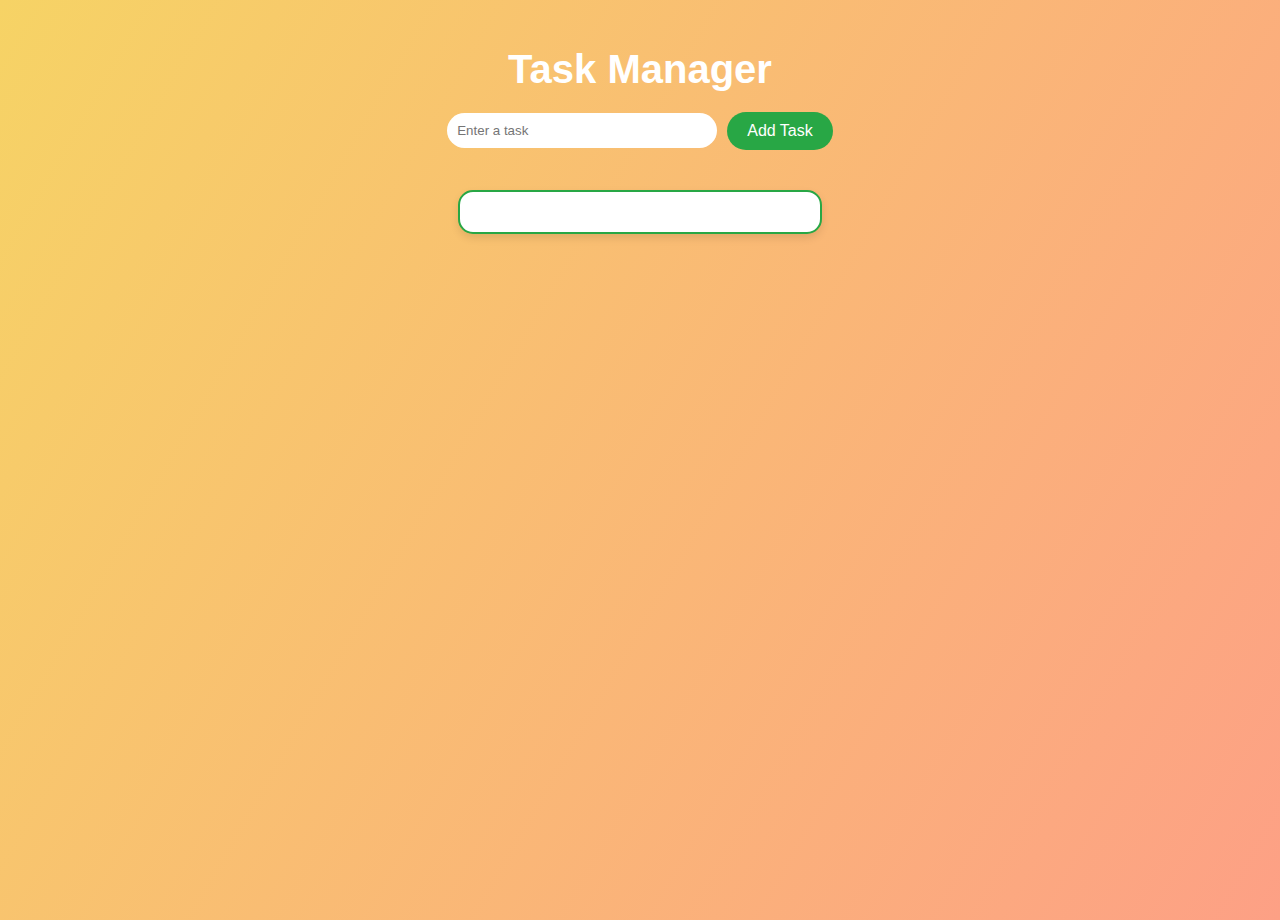
<file: jquery/index.html>
<!DOCTYPE html>
<html lang="en">
<head>
    <meta charset="UTF-8">
    <meta name="viewport" content="width=device-width, initial-scale=1.0">
    <title>Task Manager</title>
    <script src="https://ajax.googleapis.com/ajax/libs/jquery/3.7.1/jquery.min.js"></script>
    <style>
        body {
            font-family: 'Arial', sans-serif;
            background: linear-gradient(120deg, #f6d365, #fda085);
            color: #333;
            display: flex;
            flex-direction: column;
            align-items: center;
            justify-content: flex-start;
            height: 100vh;
            margin: 0;
            padding-top: 20px;
        }

        h1 {
            font-size: 2.5rem;
            color: #fff;
            margin-bottom: 20px;
        }

        .input-container {
            display: flex;
            align-items: center;
            margin-bottom: 20px;
        }

        input {
            padding: 10px;
            border: none;
            border-radius: 25px;
            width: 250px;
            outline: none;
            transition: box-shadow 0.3s ease;
        }

        input:focus {
            box-shadow: 0px 0px 10px rgba(0, 0, 0, 0.2);
        }

        button {
            padding: 10px 20px;
            border: none;
            border-radius: 25px;
            background-color: #28a745;
            color: #fff;
            cursor: pointer;
            font-size: 1rem;
            margin-left: 10px;
            transition: background-color 0.3s ease, box-shadow 0.3s ease;
        }

        button:hover {
            background-color: #218838;
            box-shadow: 0px 4px 8px rgba(0, 0, 0, 0.2);
        }

        .task-container {
            background-color: #fff;
            border: 2px solid #28a745;
            border-radius: 15px;
            padding: 20px;
            width: 320px;
            box-shadow: 0px 4px 8px rgba(0, 0, 0, 0.1);
            margin-top: 20px;
        }

        ul {
            list-style-type: none;
            padding: 0;
            margin: 0;
        }

        li {
            background-color: #f9f9f9;
            padding: 15px;
            margin-bottom: 10px;
            border-radius: 10px;
            box-shadow: 0px 4px 6px rgba(0, 0, 0, 0.1);
            display: flex;
            justify-content: space-between;
            align-items: center;
            transition: transform 0.2s ease;
        }

        li:hover {
            transform: scale(1.02);
        }

        .TaskText {
            font-size: 1.1rem;
            flex-grow: 1;
            margin-right: 10px;
        }

        .highlight {
            background-color: #fff;
            box-shadow: 0px 0px 8px rgba(0, 0, 0, 0.2);
        }

        .completed {
            text-decoration: line-through;
            color: #28a745;
        }

        .removeButton,
        .editButton {
            cursor: pointer;
            font-size: 0.9rem;
            border: none;
            background: none;
            padding: 5px 10px;
            border-radius: 10px;
            transition: background-color 0.3s ease;
        }

        .removeButton {
            color: #dc3545;
        }

        .removeButton:hover {
            background-color: #f8d7da;
        }

        .editButton {
            color: #ffc107;
        }

        .editButton:hover {
            background-color: #fff3cd;
        }
    </style>
</head>
<body>
    <h1>Task Manager</h1>
    <div class="input-container">
        <input type="text" id="TaskInput" placeholder="Enter a task">
        <button id="addTask">Add Task</button>
    </div>
    <div class="task-container">
        <ul id="taskList"></ul>
    </div>
    <script src="taskManager.js"></script>
</body>
</html>
</file>
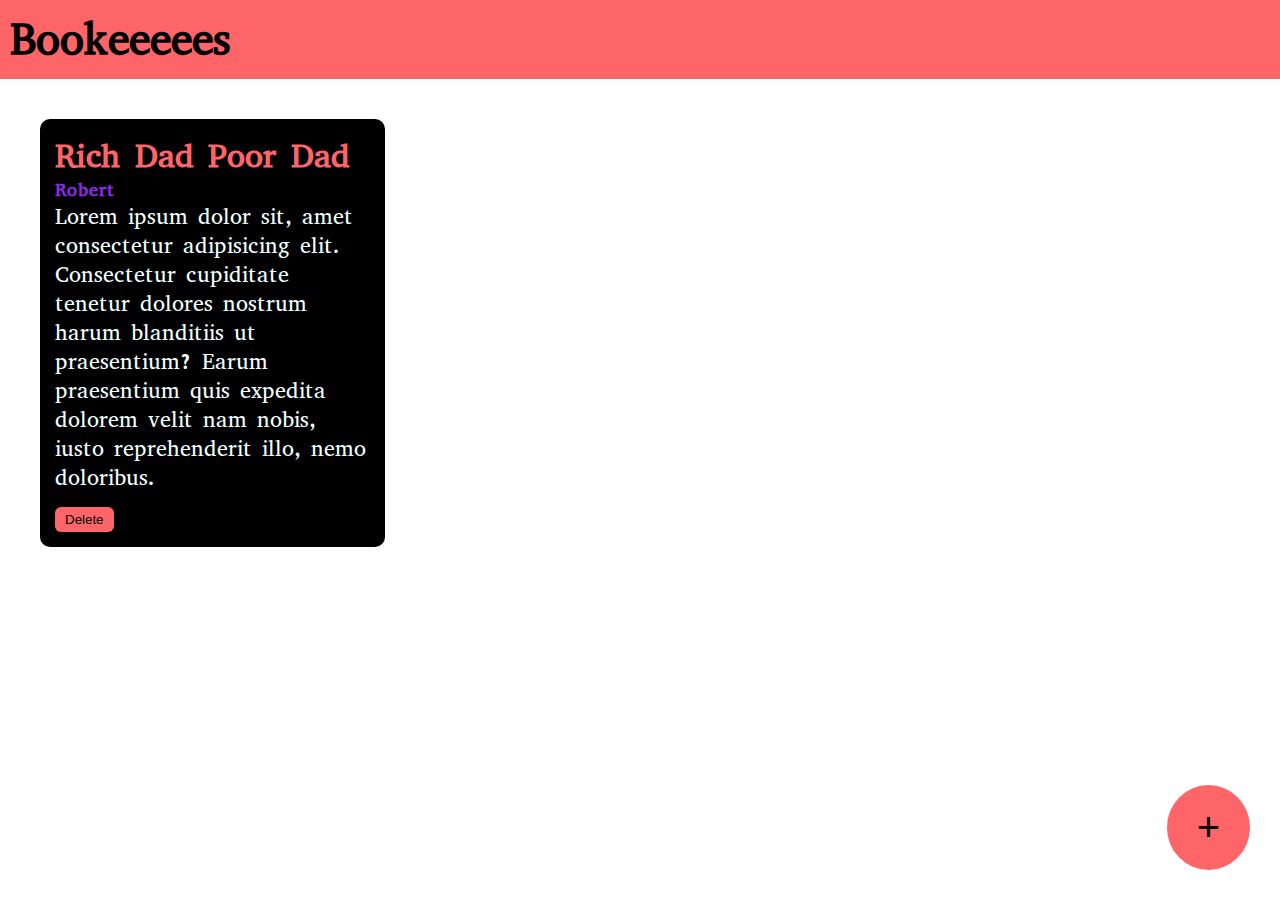
<file: popup project/index.html>
<!DOCTYPE html>
<html lang="en">
<head>
    <meta charset="UTF-8">
    <meta name="viewport" content="width=device-width, initial-scale=1.0">
    <title>Bookeeeees</title>
    <link rel="stylesheet" href="c1.css">
    <link href='https://fonts.googleapis.com/css?family=Abyssinica SIL' rel='stylesheet'>
</head>
<body>
    <div class="navbar">
        <h1>Bookeeeees</h1>
    </div>
    <div class="container">
        <div class="bookcontainer">
            <h2>Rich Dad Poor Dad</h2>
            <h5>Robert</h5>
            <p>Lorem ipsum dolor sit, amet consectetur adipisicing elit. Consectetur cupiditate tenetur dolores nostrum harum blanditiis ut praesentium? Earum praesentium quis expedita dolorem velit nam nobis, iusto reprehenderit illo, nemo doloribus.</p>
            <button class="delete-book">Delete</button>
        </div>
    </div>
    <div class="popup-overlay"></div>
    <div class="popup-box">
        <h2>ADD BOOK</h2>
        <form>
            <input type="text" placeholder="Book title" id="Book-title-input">
            <input type="text" placeholder="Author Name" id="Book-author-input">
            <textarea placeholder="short description" id="Book-description"></textarea>
            <button id="add-book">ADD</button>
            <button id="cancel-popup">CANCEL</button>
        </form>
    </div>
    <button class="add-btn" id="add-popup-btn">+</button>
    <script src="js1.js"></script>
</body>
</html>
</file>
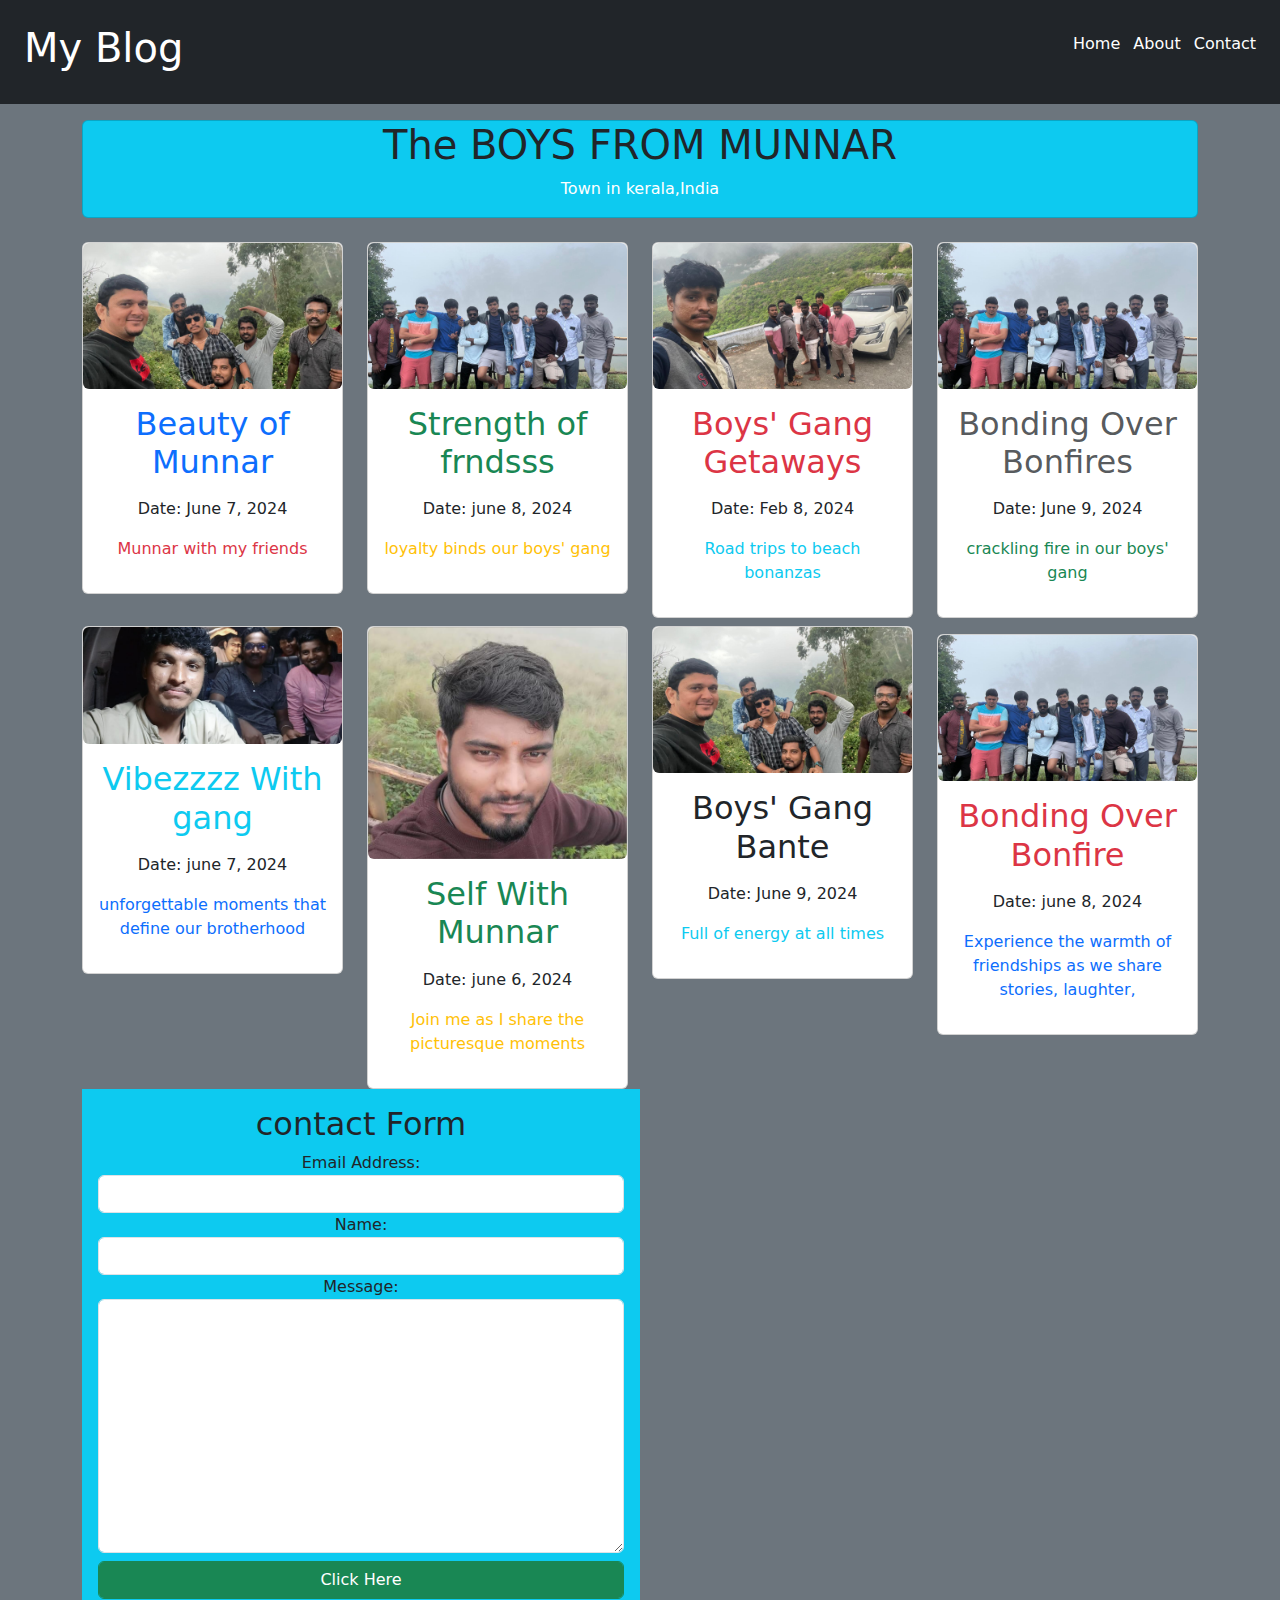
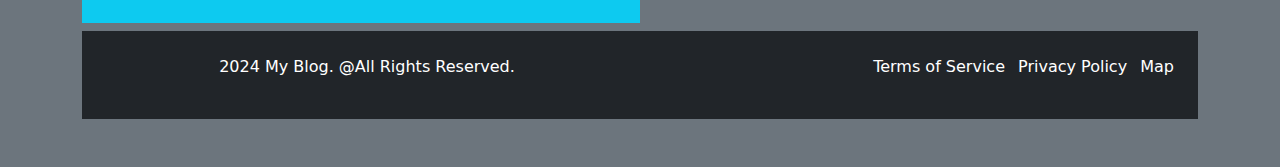
<file: blog/client/index.html>
<!DOCTYPE html>
<html lang="en">
<head>
    <meta charset="UTF-8">
    <meta name="viewport" content="width=device-width, initial-scale=1.0">
    <title>Bootstrap Blog</title>
    <link href="https://cdn.jsdelivr.net/npm/bootstrap@5.3.3/dist/css/bootstrap.min.css" rel="stylesheet" integrity="sha384-QWTKZyjpPEjISv5WaRU9OFeRpok6YctnYmDr5pNlyT2bRjXh0JMhjY6hW+ALEwIH" crossorigin="anonymous">
</head>
<body class="bg-secondary">
    <header class="p-4 bg-dark text-white sticky-top">
            <div class="row">
                <div class="col">
                    <h1>My Blog</h1>
                </div>
                <div class="col col-md-6 mt-2 d-flex justify-content-md-end">
                    <nav>
                        <ul class="list-inline text-end">
                            <li class="list-inline-item"><a class=" text-white text-decoration-none" href="#">Home</a></li>
                            <li class="list-inline-item"><a class=" text-white text-decoration-none" href="#">About</a></li>
                            <li class="list-inline-item"><a class=" text-white text-decoration-none" href="#">Contact</a></li>
                        </ul>
                    </nav>
                </div>
            </div>
        </div>
    </header>
    <div class="container pb-5 pt-3 pb-3 py-3 text-center">
        <div class="card bg-info text-white">
            <div calss="card-body">
                <h1 class="card-title text-dark">The BOYS FROM MUNNAR </h1>
                <p>Town in kerala,India</p>

            </div>
        </div>
        <div class="row pt-3 ">
            <div class="col-12  col-sm-12 col-md-4 col-lg-3 mt-2">
                <div class="card" >
                    <div class="row">
                        <div class="col-6 col-sm-12 ">
                            <img class="img-fluid rounded h-100 w-100" src="img1.jpg" alt="">
                        </div>
                        <div class="col-6 col-sm-12">
                            <div class="card-body">
                                 <h2 class="mb-3 text-primary">Beauty of Munnar</h2>
                                  <p>Date: June 7, 2024</p>
                                  <p class="text-danger">Munnar with my friends</p>
                                </div>
                            </div>
                    </div>
                </div>
            </div>
            <div class="col-12 col-sm-6 col-md-4 col-lg-3 mt-2">
                <div class="card">
                    <div class="row">
                        <div class="col-6 col-sm-12">
                            <img class="img-fluid rounded h-100 w-100" src="img2.jpg" alt="">
                        </div>
                        <div class="col-6 col-sm-12">
                            <div class="card-body">
                                <h2 class="mb-3 text-success">Strength of frndsss</h2>
                                <p>Date: june 8, 2024</p>
                                <p class="text-warning">loyalty binds our boys' gang</p>  
                            </div>
                        </div>
                    </div>
                </div>
            </div>
            <div class="col-12 col-sm-6  col-md-4 col-lg-3 mt-2">
                <div class="card">
                    <div class="row">
                        <div class="col-6 col-sm-12">
                            <img class="img-fluid rounded h-100 w-100 " src="bg4.jpg" alt="">
                        </div>
                        <div class="col-6 col-sm-12">
                            <div class="card-body">
                                <h2 class="mb-3 text-danger">Boys' Gang Getaways</h2>
                                <p>Date: Feb 8, 2024</p>
                                <p class="text-info"> Road trips to beach bonanzas</p> 
                            </div>

                        </div>
                    </div>
                </div>
            </div>
            <div class="col-12 col-sm-6  col-md-4 col-lg-3 mt-2">
                <div class="card">
                    <div class="row">
                        <div class="col-6 col-sm-12">
                            <img class="img-fluid rounded h-100 w-100 " src="bg5.jpg" alt="">
                        </div>
                        <div class="col-6 col-sm-12">
                            <div class="card-body">
                                <h2 class="mb-3 text-muted">Bonding Over Bonfires</h2>
                                <p>Date: June 9, 2024</p>
                                <p class="text-success">crackling fire in our boys' gang</p> 
                            </div>

                        </div>
                    </div>
                </div>
            </div>
            <div class="col-12 col-sm-6  col-md-4 col-lg-3 mt-2">
                <div class="card">
                    <div class="row">
                        <div class="col-6 col-sm-12">
                            <img class="img-fluid rounded h-100 w-100 " src="bg6.jpg" alt="">
                        </div>
                        <div class="col-6 col-sm-12">
                            <div class="card-body">
                                <h2 class="mb-3 text-info">Vibezzzz With gang</h2>
                                <p>Date: june 7, 2024</p>
                                <p class="text-primary">unforgettable moments that define our brotherhood</p> 
                            </div>

                        </div>
                    </div>
                </div>
            </div>
            <div class="col-12 col-sm-6  col-md-4 col-lg-3 mt-2">
                <div class="card">
                    <div class="row">
                        <div class="col-6 col-sm-12">
                            <img class="img-fluid rounded h-100 w-100 " src="img3(1)(1).png" alt="">
                        </div>
                        <div class="col-6 col-sm-12">
                            <div class="card-body">
                                <h2 class="mb-3 text-success">Self With Munnar</h2>
                                <p>Date: june 6, 2024</p>
                                <p class="text-warning">Join me as I share the picturesque moments</p> 
                            </div>

                        </div>
                    </div>
                </div>
            </div>
            <div class="col-12 col-sm-6  col-md-4 col-lg-3 mt-2">
                <div class="card">
                    <div class="row">
                        <div class="col-6 col-sm-12">
                            <img class="img-fluid rounded h-100 w-100 " src="img1.jpg" alt="">
                        </div>
                        <div class="col-6 col-sm-12">
                            <div class="card-body">
                                <h2 class="mb-3 text-sucess">Boys' Gang Bante</h2>
                                <p>Date: June 9, 2024</p>
                                <p class="text-info">Full of energy at all times</p> 
                            </div>

                        </div>
                    </div>
                </div>
            </div>
            <div class="col-12 col-sm-6  col-md-4 mt-3 col-lg-3 mt-2">
                <div class="card">
                    <div class="row">
                        <div class="col-6 col-sm-12">
                            <img class="img-fluid rounded h-100 w-100 " src="img2.jpg" alt="">
                        </div> 
                        <div class="col-6 col-sm-12">
                        <div class="card-body">
                            <h2 class="mb-3 text-danger">Bonding Over Bonfire</h2>
                            <p>Date: june 8, 2024</p>
                            <p class="text-primary">Experience the warmth of friendships as we share stories, laughter, </p>
                        </div>
                    </div>
                </div>
            </div>
        </div>
    </div>
    <div class="container mb-2 ">
        <div class="row">
            <div class="col-12 col-lg-6 bg-info  p-3 ">
                <h2>contact Form</h2>
                <form action="">
                    <div class="form-group">
                        <label for="">Email Address:</label>
                        <input type="email"class="form-control" name="" id="">
                    </div>
                    <div class="form-group">
                        <label for="">Name:</label>
                        <input type="text"class="form-control" name="" id="">
                    </div>
                    <div class="form-group">
                        <label for="">Message:</label>
                        <textarea name="" id="" cols="30" rows="10" class="form-control"></textarea>
                    </div>
                    <button class="btn btn-success form-control mt-2 mb-2 ">Click Here</button>
                    
                </form>
            </div>
        </div>
    </div>
    <footer class="p-4 bg-dark text-white">
            <div class="row">
                <div class="col">
                    <p>2024 My Blog. @All Rights Reserved.</p>
                </div>
                <div class="col">
                    <nav>
                        <ul class="list-inline text-end">
                            <li class="list-inline-item"><a class=" text-white text-decoration-none" href="#">Terms of Service</a></li>
                            <li class="list-inline-item"><a class=" text-white text-decoration-none" href="#">Privacy Policy</a></li>
                            <li class="list-inline-item"><a class=" text-white text-decoration-none" href="#">Map</a></li>
                        </ul>
                    </nav>
                </div>
            </div>
        </div>
    </footer>

    <script src="https://cdn.jsdelivr.net/npm/bootstrap@5.3.3/dist/js/bootstrap.bundle.min.js" integrity="sha384-YvpcrYf0tY3lHB60NNkmXc5s9fDVZLESaAA55NDzOxhy9GkcIdslK1eN7N6jIeHz" crossorigin="anonymous"></script>
</body>
</html>
</file>
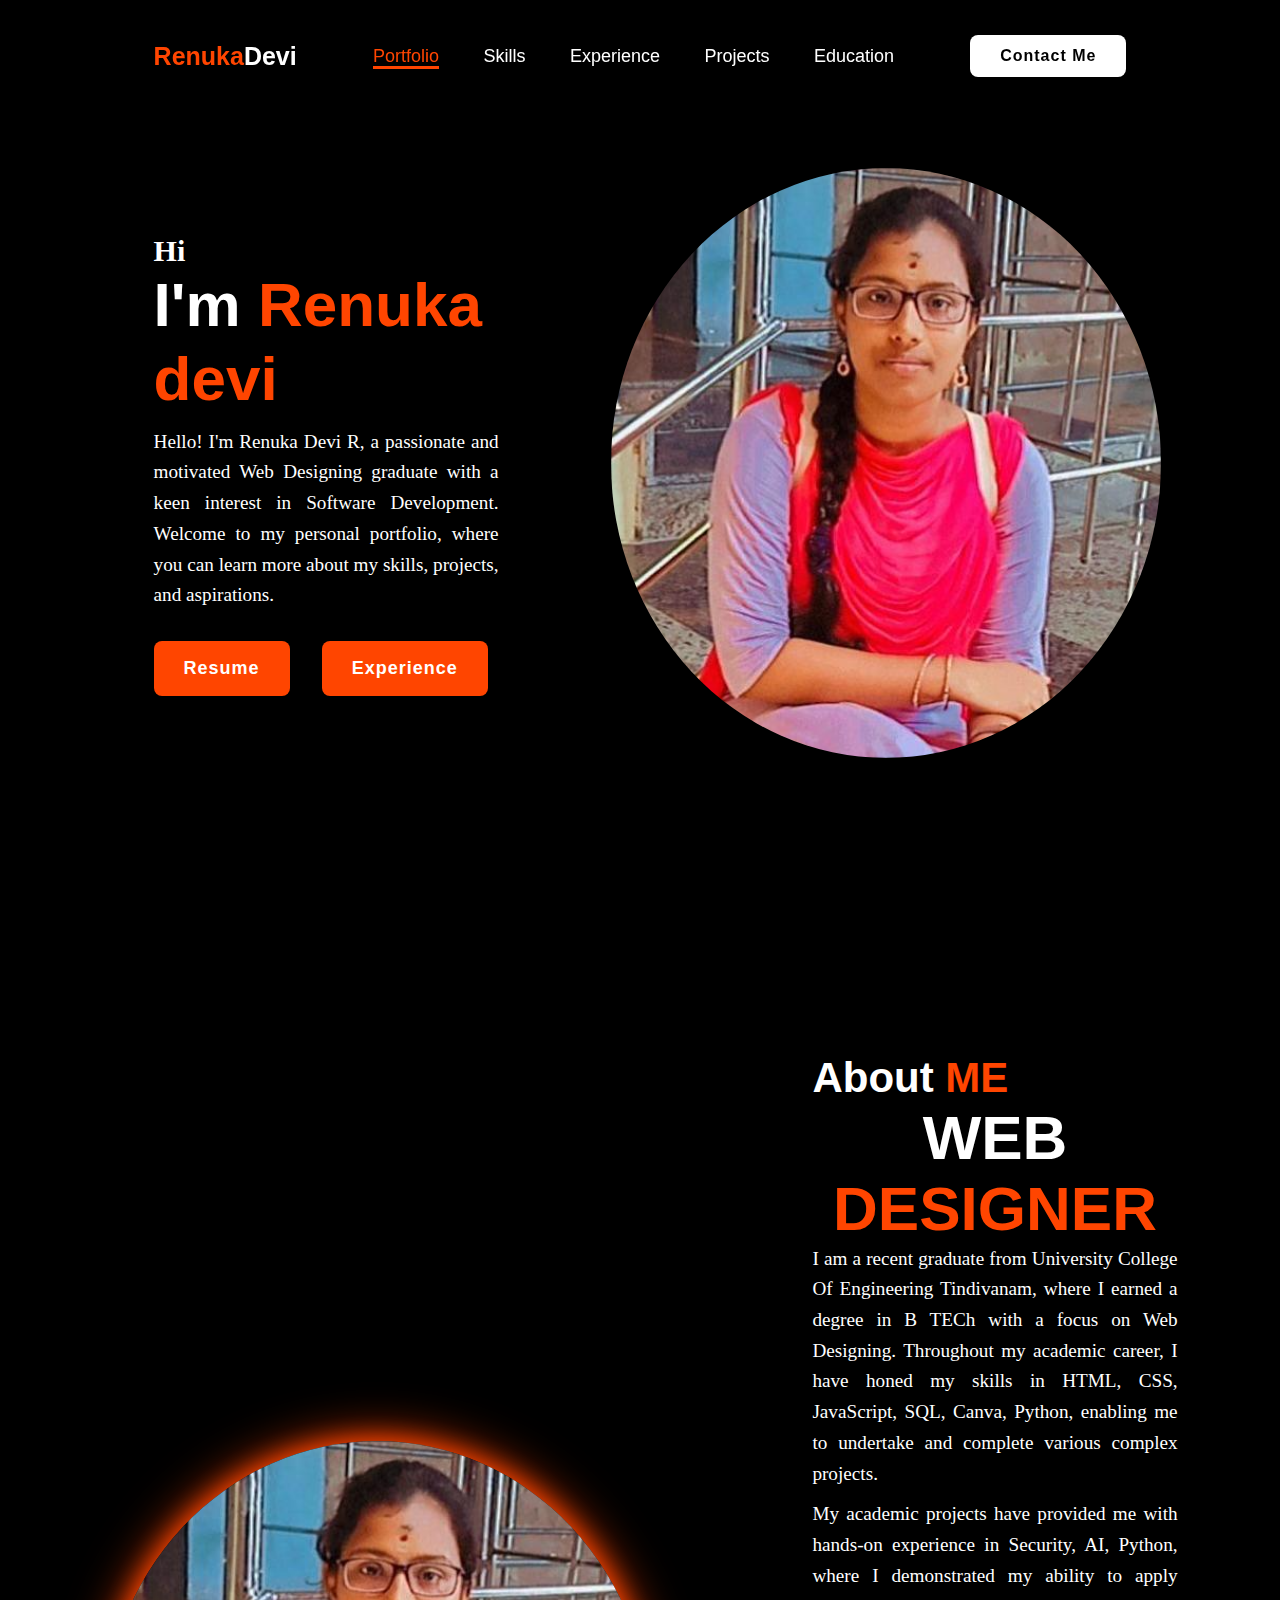
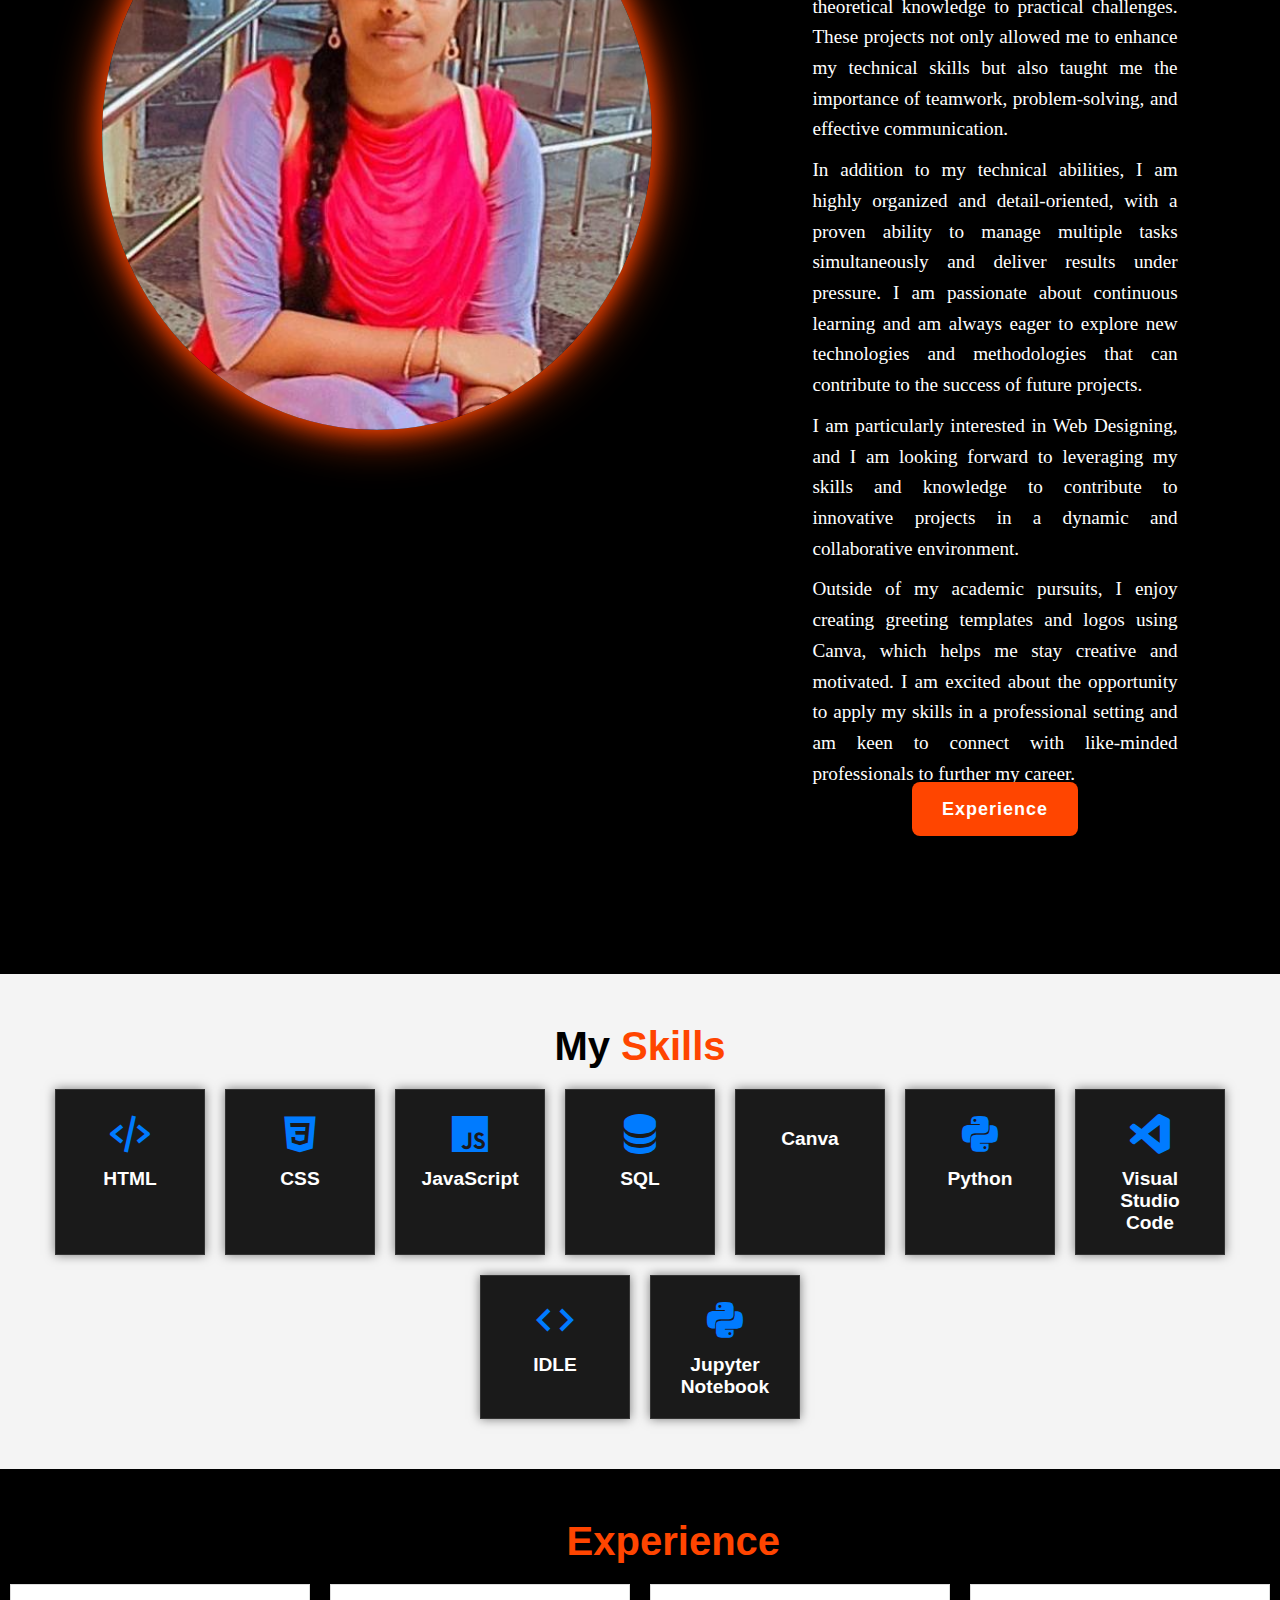
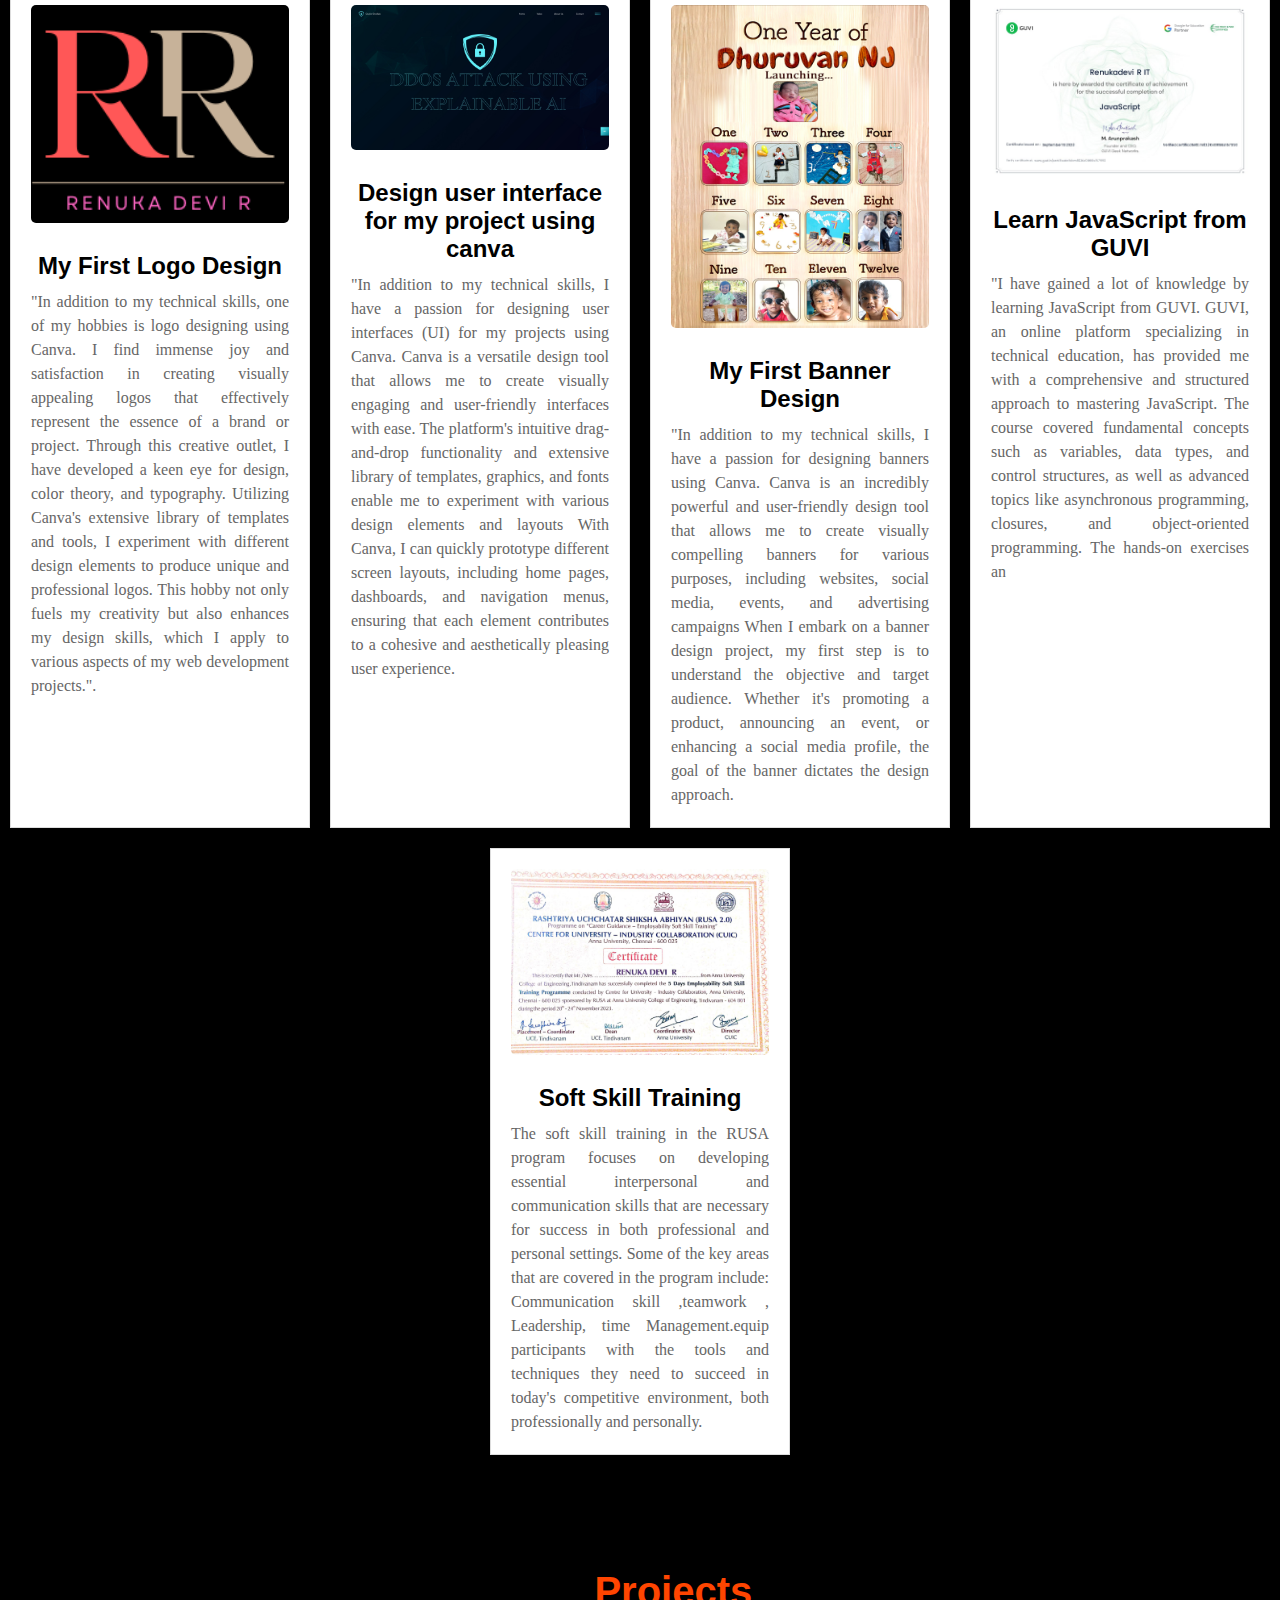
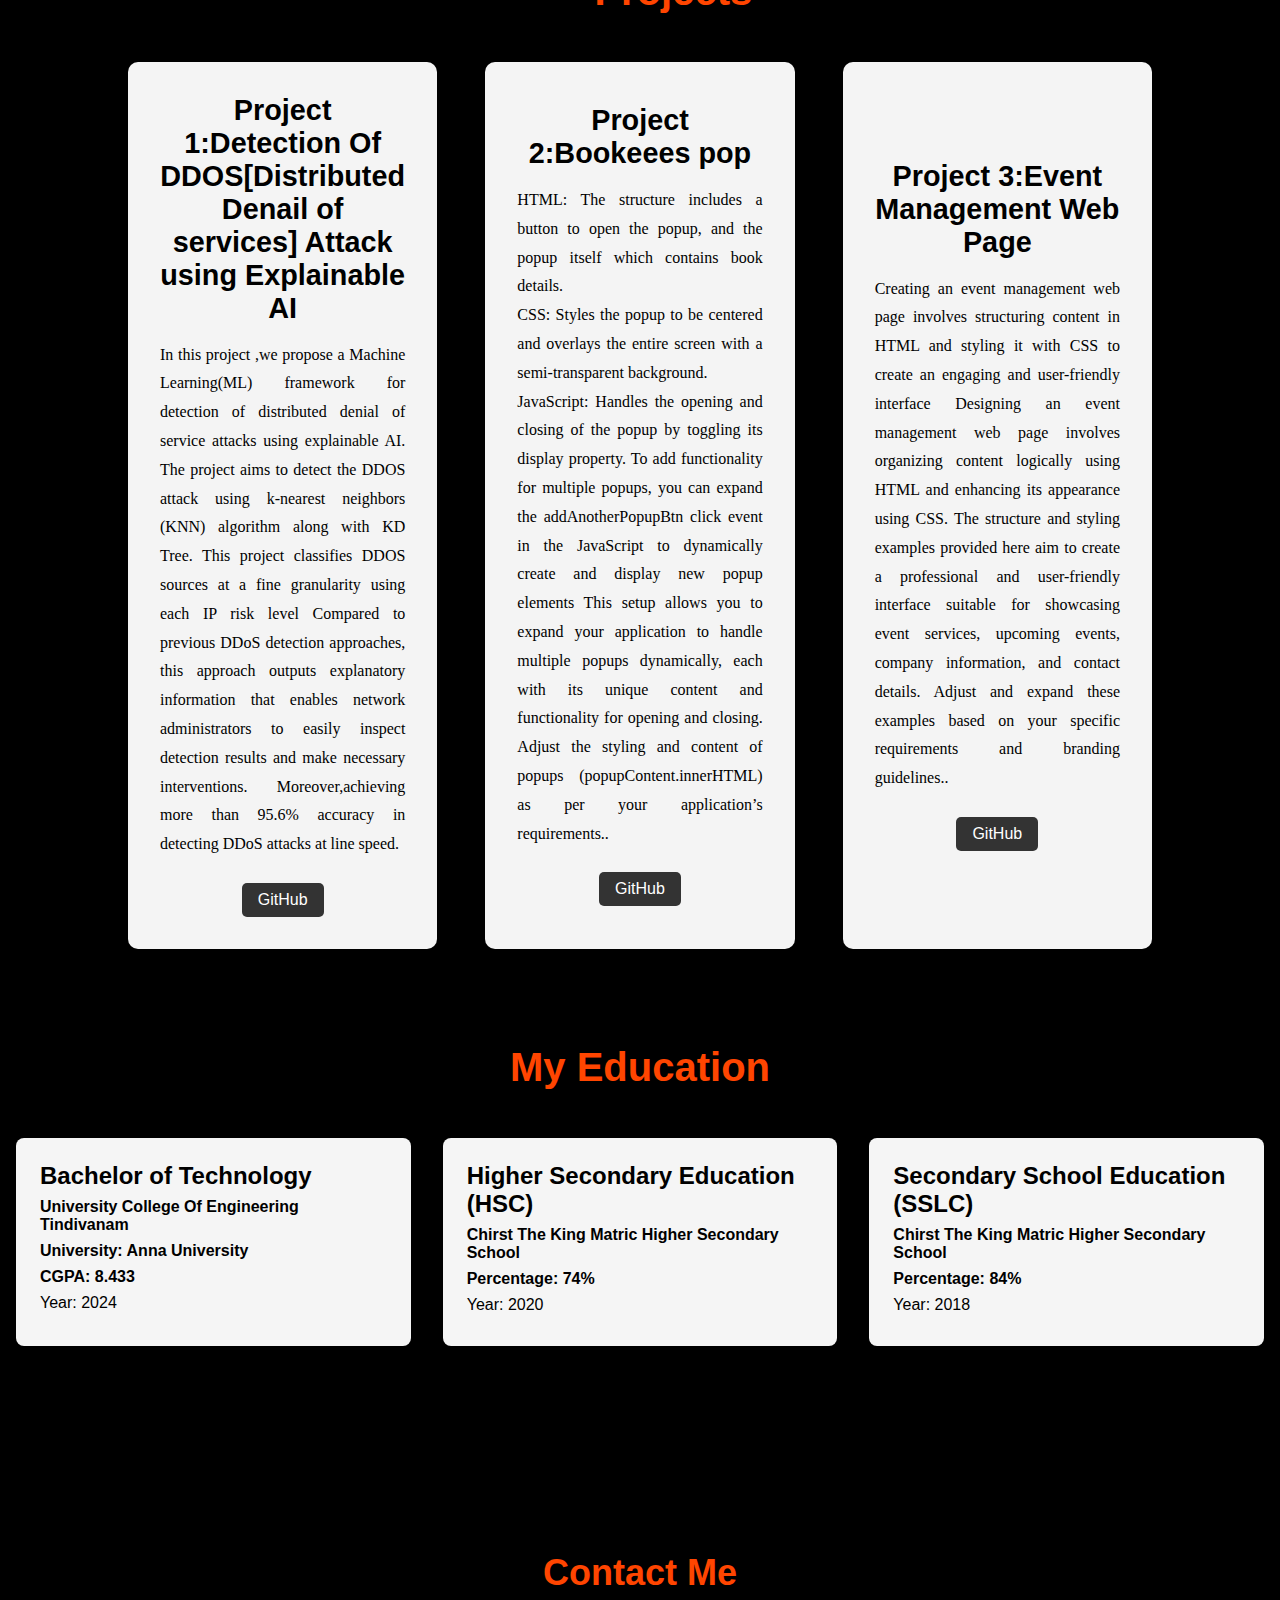
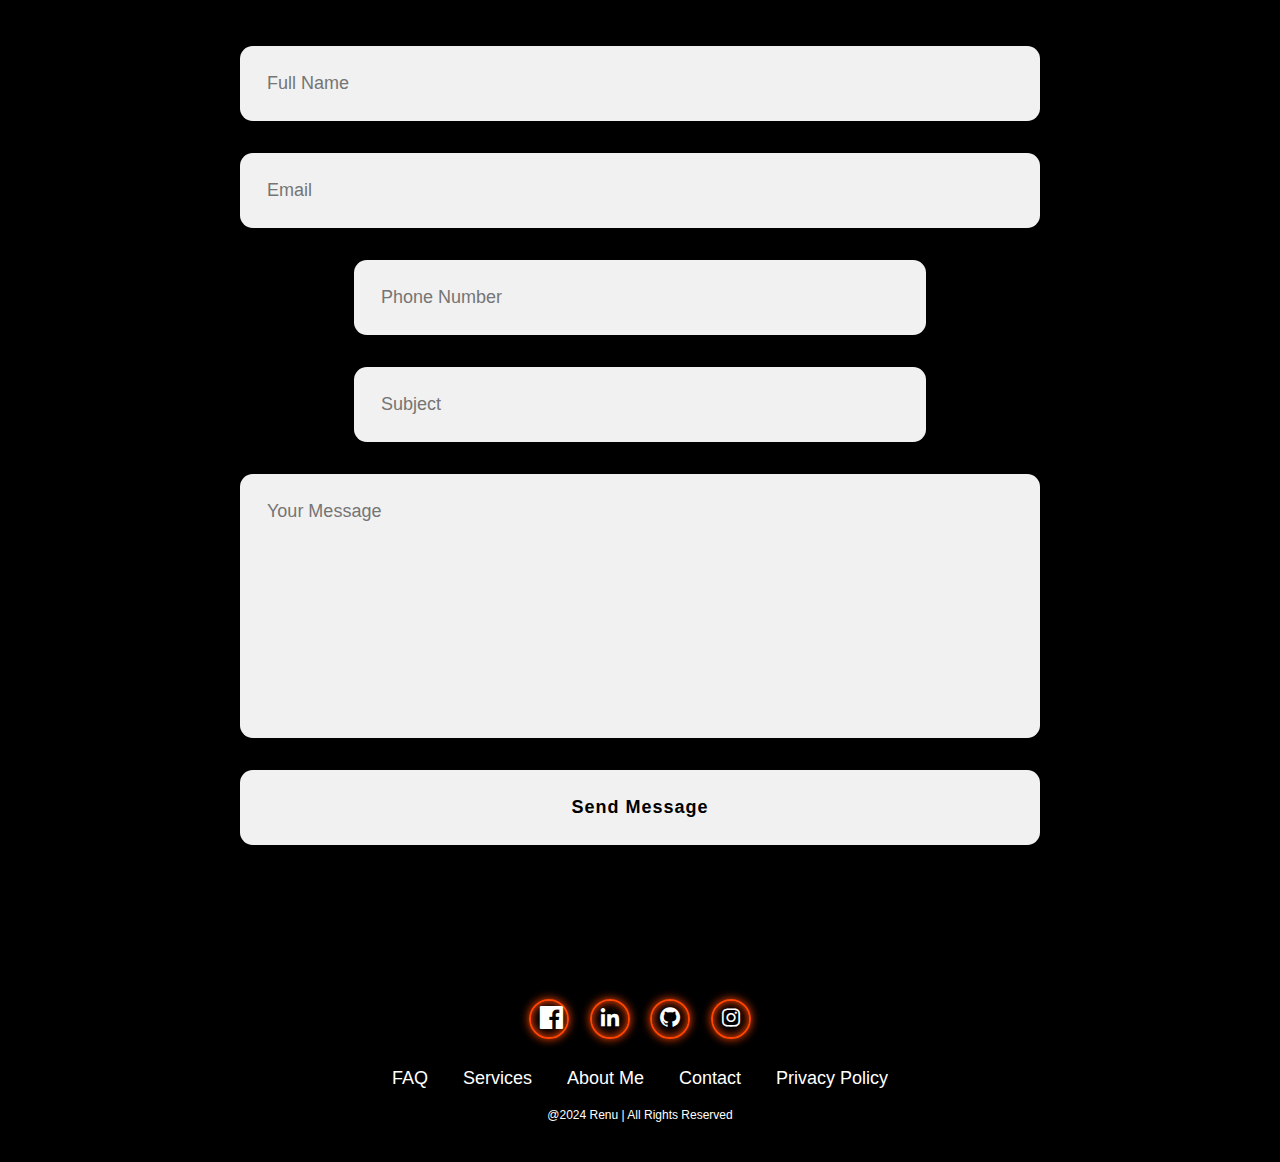
<file: new/client/index.html>
<!DOCTYPE html>
<html lang="en">
<head>
<meta charset="UTF-8">
<meta name="viewport" content="width=device-width, initial-scale=1.0">
<title>Simple Portfolio</title>
<link rel="stylesheet" href="main.css">
<link href='https://unpkg.com/boxicons@2.1.4/css/boxicons.min.css' rel='stylesheet'>
</head>
<body>
    <header class="header">
        <a href="#" class="logo"><span>Renuka</span>Devi</a>
        <nav class="navbar">
            <a href="#" class="active" onclick="scrollToNextSection('home')">Portfolio</a>
            <a href="#" onclick="scrollToNextSection('skills')">Skills</a>
            <a href="#" onclick="scrollToNextSection('experience')">Experience</a>
            <a href="#" onclick="scrollToNextSection('projects')">Projects</a>
            <a href="#" onclick="scrollToNextSection('education')">Education</a>
        </nav>
        <a href="#" class="contact" onclick="scrollToNextSection('contact-form')">Contact Me</a>
    </header>

    <section id="home" class="home">
        <div class="home-content">
            <h3>Hi</h3>
            <h1>I'm <span>Renuka devi<br></span></h1>
            <p>Hello! I'm Renuka Devi R, a passionate and motivated Web Designing graduate with a keen interest in Software Development. Welcome to my personal portfolio, where you can learn more about my skills, projects, and aspirations.</p>
            <div class="btn-box">
                <button class="btn-1" onclick="openResume()">Resume</button>
                <button class="btn-2" onclick="scrollToNextSection('experience')">Experience</button>
            </div>
        </div>
        <div class="img-box">
            <img src="bg.png" alt="">
        </div>
    </section>

    <section class="about">
        <div class="about-img">
            <img src="bg.png" alt="">
        </div>
        <div class="about-content">
            <h2 class="heading"> About <span>ME</span></h2>
            <h3>WEB <span>DESIGNER</span></h3>
            <p>
                I am a recent graduate from University College Of Engineering Tindivanam, where I earned a degree in B TECh with a focus on Web Designing. Throughout my academic career, I have honed my skills in HTML, CSS, JavaScript, SQL, Canva, Python, enabling me to undertake and complete various complex projects.
            </p>
            <p>
                My academic projects have provided me with hands-on experience in Security, AI, Python, where I demonstrated my ability to apply theoretical knowledge to practical challenges. These projects not only allowed me to enhance my technical skills but also taught me the importance of teamwork, problem-solving, and effective communication.
            </p>
            <p>
                In addition to my technical abilities, I am highly organized and detail-oriented, with a proven ability to manage multiple tasks simultaneously and deliver results under pressure. I am passionate about continuous learning and am always eager to explore new technologies and methodologies that can contribute to the success of future projects.
            </p>
            <p>
                I am particularly interested in Web Designing, and I am looking forward to leveraging my skills and knowledge to contribute to innovative projects in a dynamic and collaborative environment.
            </p>
            <p>
                Outside of my academic pursuits, I enjoy creating greeting templates and logos using Canva, which helps me stay creative and motivated. I am excited about the opportunity to apply my skills in a professional setting and am keen to connect with like-minded professionals to further my career.
            </p>
            <a href="#" class="btn-2" onclick="scrollToNextSection('experience')">Experience</a>
         </div>
    </section>

    <section id="skills" class="skills">
        <h2 class="heading"> My <span>Skills</span></h2>
        <div class="skills-container">
            <div class="skill">
                <i class='bx bx-code-alt'></i>
                <h3>HTML</h3>
            </div>
            <div class="skill">
                <i class='bx bxl-css3'></i>
                <h3>CSS</h3>
            </div>
            <div class="skill">
                <i class='bx bxl-javascript'></i>
                <h3>JavaScript</h3>
            </div>
            <div class="skill">
                <i class='bx bxs-data'></i>
                <h3>SQL</h3>
            </div>
            <div class="skill">
                <i class='bx bxl-canva'></i>
                <h3>Canva</h3>
            </div>
            <div class="skill">
                <i class='bx bxl-python'></i>
                <h3>Python</h3>
            </div>
            <div class="skill">
                <i class='bx bxl-visual-studio'></i>
                <h3>Visual Studio Code</h3>
            </div>
            <div class="skill">
                <i class='bx bx-code'></i>
                <h3>IDLE</h3>
            </div>
            <div class="skill">
                <i class='bx bxl-python'></i>
                <h3>Jupyter Notebook</h3>
            </div>
        </div>
    </section>
    <section id="experience" class="experience">
        <h2 class="heading">My <span>Experience</span></h2>
        <div class="experience-container">
            <div class="experience-item">
                <img src="Logo.png" alt="Work 1">
                <h3>My First Logo Design </h3>
                <p>"In addition to my technical skills, one of my hobbies is logo designing using Canva. I find immense joy and satisfaction in creating visually appealing logos that effectively represent the essence of a brand or project. Through this creative outlet, I have developed a keen eye for design, color theory, and typography. Utilizing Canva's extensive library of templates and tools, I experiment with different design elements to produce unique and professional logos. This hobby not only fuels my creativity but also enhances my design skills, which I apply to various aspects of my web development projects.".</p>
            </div>
            <div class="experience-item">
                <img src="c1.jpg" alt="Work 2">
                <h3>Design user interface for my project using canva</h3>
                <p>"In addition to my technical skills, I have a passion for designing user interfaces (UI) for my projects using Canva. Canva is a versatile design tool that allows me to create visually engaging and user-friendly interfaces with ease. The platform's intuitive drag-and-drop functionality and extensive library of templates, graphics, and fonts enable me to experiment with various design elements and layouts With Canva, I can quickly prototype different screen layouts, including home pages, dashboards, and navigation menus, ensuring that each element contributes to a cohesive and aesthetically pleasing user experience.</p>
            </div>
            <div class="experience-item">
                <img src="c2.jpg" alt="Work 2">
                <h3>My First Banner Design</h3>
                <p>"In addition to my technical skills, I have a passion for designing banners using Canva. Canva is an incredibly powerful and user-friendly design tool that allows me to create visually compelling banners for various purposes, including websites, social media, events, and advertising campaigns When I embark on a banner design project, my first step is to understand the objective and target audience. Whether it's promoting a product, announcing an event, or enhancing a social media profile, the goal of the banner dictates the design approach. </p>
            </div>
            <div class="experience-item">
                <img src="cr2.jpg" alt="Work 2">
                <h3>Learn JavaScript from GUVI</h3>
                <p>"I have gained a lot of knowledge by learning JavaScript from GUVI. GUVI, an online platform specializing in technical education, has provided me with a comprehensive and structured approach to mastering JavaScript. The course covered fundamental concepts such as variables, data types, and control structures, as well as advanced topics like asynchronous programming, closures, and object-oriented programming.

                    The hands-on exercises an</p>
            </div>
            <div class="experience-item">
                <img src="cr1.jpg" alt="Work 2">
                <h3>Soft Skill Training  </h3>
                <p>The soft skill training in the RUSA program focuses on developing essential interpersonal and communication skills that are necessary for success in both professional and personal settings. Some of the key areas that are covered in the program include: Communication skill ,teamwork , Leadership, time Management.equip participants with the tools and techniques they need to succeed in today's competitive environment, both professionally and personally.</p>
            </div>
        </div>
    </section>
    <section id="projects" class="projects">
        <h2 class="heading"> My <span>Projects</span></h2>
        <div class="project-container">
            <div class="project-item">
                
                <h3>Project 1:Detection Of DDOS[Distributed Denail of services] Attack using Explainable AI</h3>
                <p>In this project ,we propose a Machine Learning(ML) framework for detection of distributed 
                    denial of service attacks using explainable AI. The project aims to detect the DDOS attack 
                    using k-nearest neighbors (KNN) algorithm along with KD Tree. This project classifies 
                    DDOS sources at a fine granularity using each IP risk level Compared to previous DDoS detection
                    approaches, this approach outputs explanatory information that enables network 
                    administrators to easily inspect detection results and make necessary interventions.
                    Moreover,achieving more than 95.6% accuracy 
                    in detecting DDoS attacks at line speed.</p>
                <a href="https://github.com/rrenukadevi/IT.git" class="github-link" target="_blank">GitHub</a>
            </div>
            <div class="project-item">
                <h3>Project 2:Bookeees pop </h3>
                <p>HTML: The structure includes a button to open the popup, and the popup itself which contains book details.<br>
                    CSS: Styles the popup to be centered and overlays the entire screen with a semi-transparent background.<br>
                    JavaScript: Handles the opening and closing of the popup by toggling its display property.
                    To add functionality for multiple popups, you can expand the addAnotherPopupBtn click event in the JavaScript to dynamically create and display new popup elements This setup allows you to expand your application to handle multiple popups dynamically, each with its unique content and functionality for opening and closing. Adjust the styling and content of popups (popupContent.innerHTML) as per your application’s requirements..</p>
                <a href="https://github.com/rrenukadevi/Firstproject" class="github-link" target="_blank">GitHub</a>
            </div>
            <div class="project-item">
                <h3>Project 3:Event Management Web Page</h3>
                <p>Creating an event management web page involves structuring content in HTML and styling it with CSS to create an engaging and user-friendly interface Designing an event management web page involves organizing content logically using HTML and enhancing its appearance using CSS. The structure and styling examples provided here aim to create a professional and user-friendly interface suitable for showcasing event services, upcoming events, company information, and contact details. Adjust and expand these examples based on your specific requirements and branding guidelines..</p>
                <a href="https://github.com/rrenukadevi/Firstproject" class="github-link" target="_blank">GitHub</a>
            </div>
        </div>
    </section>
    <section id="education" class="education">
        <h2 class="heading"> My <span>Education</span></h2>
        <div class="education-container">
            <div class="education-item">
                <h3> Bachelor of Technology </h3>
                <p><strong>University College Of Engineering Tindivanam</strong></p>
                <p><strong>University: Anna University</strong></p>
                <p><strong>CGPA: 8.433</strong></p>
                <p>Year: 2024</p>
            </div>
            <div class="education-item">
                <h3> Higher Secondary Education (HSC)</h3>
                <p><strong>Chirst The King Matric Higher Secondary School</strong></p>
                <p><strong>Percentage: 74%</strong></p>
                <p>Year: 2020</p>
            </div>
            <div class="education-item">
                <h3> Secondary School Education (SSLC)</h3>
                <p><strong>Chirst The King  Matric Higher Secondary School</strong></p>
                <p><strong>Percentage: 84%</strong></p>
                <p>Year: 2018</p>
            </div>
        </div>
    </section>

    <section id="contact-form" class="contact-form">
        <h2 class="contact-me"> Contact <span>Me</span></h2>
        <form action="#">
            <div class="input-box">
                <input type="text" placeholder="Full Name">
                <input type="email" placeholder="Email">
                <div class="input-box">
                    <input type="number" placeholder="Phone Number">
                    <input type="text" placeholder="Subject">
                </div>
                <textarea name="" id="" cols="30" rows="10" placeholder="Your Message"></textarea>
                <input type="submit" value="Send Message" class="btn-1">
            </div>
        </form>
    </section>

    <footer class="footer">
        <div class="social">
            <a href="#"><i class='bx-fw bx bxl-facebook-square'></i></a>
            <a href="#"><i class='bx bxl-linkedin'></i></a>
            <a href="#"><i class='bx bxl-github'></i></a>
            <a href="#"><i class='bx bxl-instagram'></i></a>
        </div>
        <ul class="list">
            <li><a href="#">FAQ</a></li>
            <li><a href="#">Services</a></li>
            <li><a href="#">About Me</a></li>
            <li><a href="#">Contact</a></li>
            <li><a href="#">Privacy Policy</a></li>
        </ul>
        <p class="copyright">@2024 Renu | All Rights Reserved</p>
    </footer>

    <script>
        function scrollToNextSection(sectionId) {
            var section = document.getElementById(sectionId);
            section.scrollIntoView({ behavior: 'smooth' });
        }

        function openResume() {
            window.open('https://drive.google.com/file/d/1eiNphQkUOy7TnSyFV9lW1zTCXc8k1G_q/view?usp=drivesdk', '_blank');
        }
    </script>
</body>
</html>
</file>
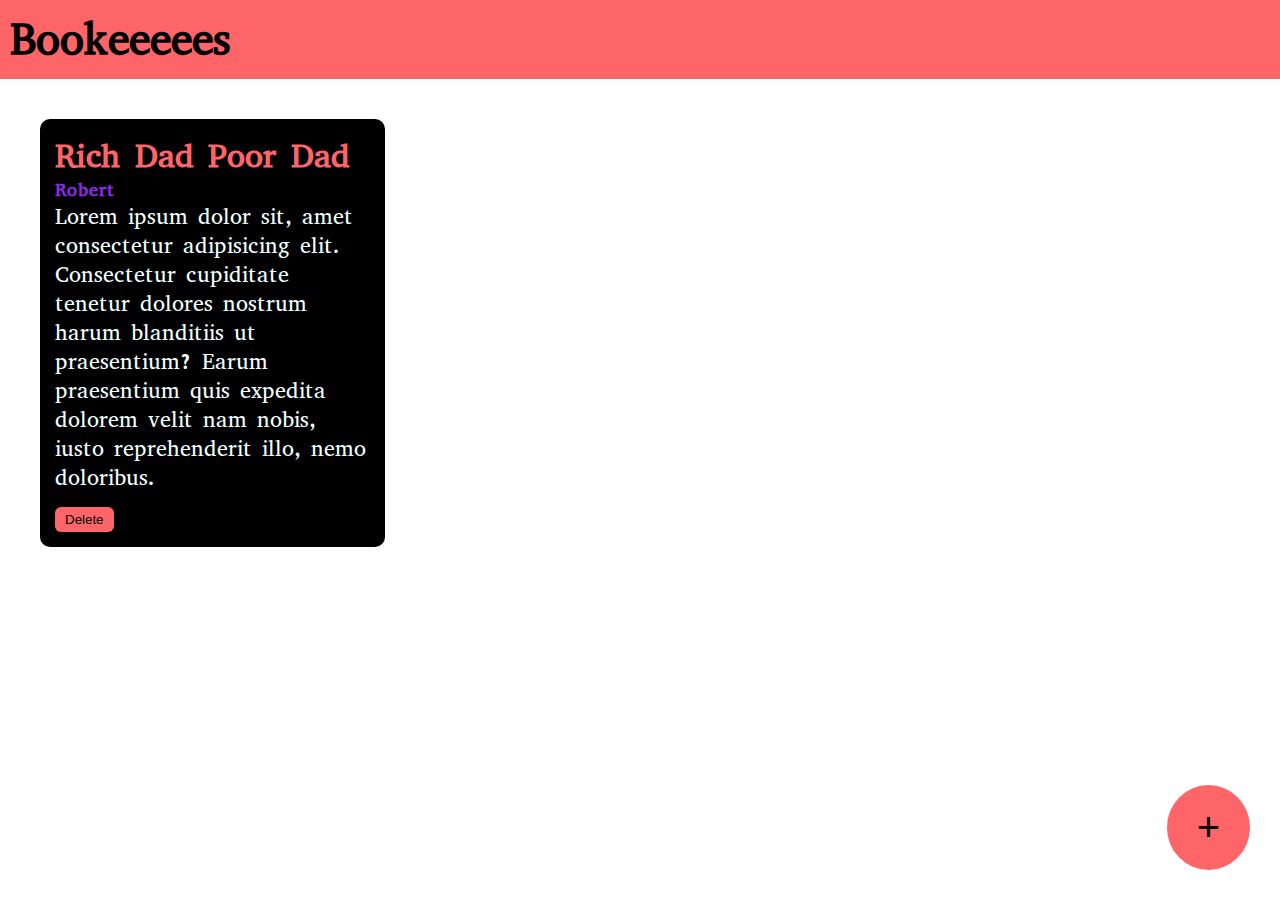
<file: popup project/index2.html>
<!DOCTYPE html>
<html lang="en">
<head>
    <meta charset="UTF-8">
    <meta name="viewport" content="width=device-width, initial-scale=1.0">
    <title>Bookeeeees</title>
    <link rel="stylesheet" href="c1.css">
    <link href='https://fonts.googleapis.com/css?family=Abyssinica SIL' rel='stylesheet'>
</head>
<body>
    <div class="navbar">
        <h1>Bookeeeees</h1>
    </div>
    <div class="container">
        <div class="bookcontainer">
            <h2>Rich Dad Poor Dad</h2>
            <h5>Robert</h5>
            <p>Lorem ipsum dolor sit, amet consectetur adipisicing elit. Consectetur cupiditate tenetur dolores nostrum harum blanditiis ut praesentium? Earum praesentium quis expedita dolorem velit nam nobis, iusto reprehenderit illo, nemo doloribus.</p>
            <button class="delete-book">Delete</button>
        </div>
    </div>
    <div class="popup-overlay"></div>
    <div class="popup-box">
        <h2>ADD BOOK</h2>
        <form>
            <input type="text" placeholder="Book title" id="Book-title-input">
            <input type="text" placeholder="Author Name" id="Book-author-input">
            <textarea placeholder="short description" id="Book-description"></textarea>
            <button id="add-book">ADD</button>
            <button id="cancel-popup">CANCEL</button>
        </form>
    </div>
    <button class="add-btn" id="add-popup-btn">+</button>
    <script>
        var popupoverlay = document.querySelector(".popup-overlay");
        var popupbox = document.querySelector(".popup-box");
        var addpopupbtn = document.getElementById("add-popup-btn");

        addpopupbtn.addEventListener("click", function() {
            popupoverlay.style.display = "block";
            popupbox.style.display = "block";
        });

        var cancelpopup = document.getElementById("cancel-popup");
        cancelpopup.addEventListener("click", function(event) {
            event.preventDefault();
            popupoverlay.style.display = "none";
            popupbox.style.display = "none";
        });

        var container = document.querySelector(".container");
        var addbook = document.getElementById("add-book");
        var booktitleinput = document.getElementById("Book-title-input");
        var bookauthorinput = document.getElementById("Book-author-input");
        var bookdescriptioninput = document.getElementById("Book-description");

        addbook.addEventListener("click", function(event) {
            event.preventDefault();

            var div = document.createElement("div");
            div.setAttribute("class", "bookcontainer");
            div.innerHTML = `
                <h2>${booktitleinput.value}</h2>
                <h5>${bookauthorinput.value}</h5>
                <p>${bookdescriptioninput.value}</p>
                <button class="delete-book">Delete</button>
            `;

            // Append the new book container to the main container
            container.append(div);

            // Add an event listener to the new delete button
            var deleteBtn = div.querySelector(".delete-book");
            deleteBtn.addEventListener("click", function() {
                div.remove();
            });

            // Clear input fields
            booktitleinput.value = "";
            bookauthorinput.value = "";
            bookdescriptioninput.value = "";

            // Hide popup
            popupoverlay.style.display = "none";
            popupbox.style.display = "none";
        });
    </script>
</body>
</html>
</file>
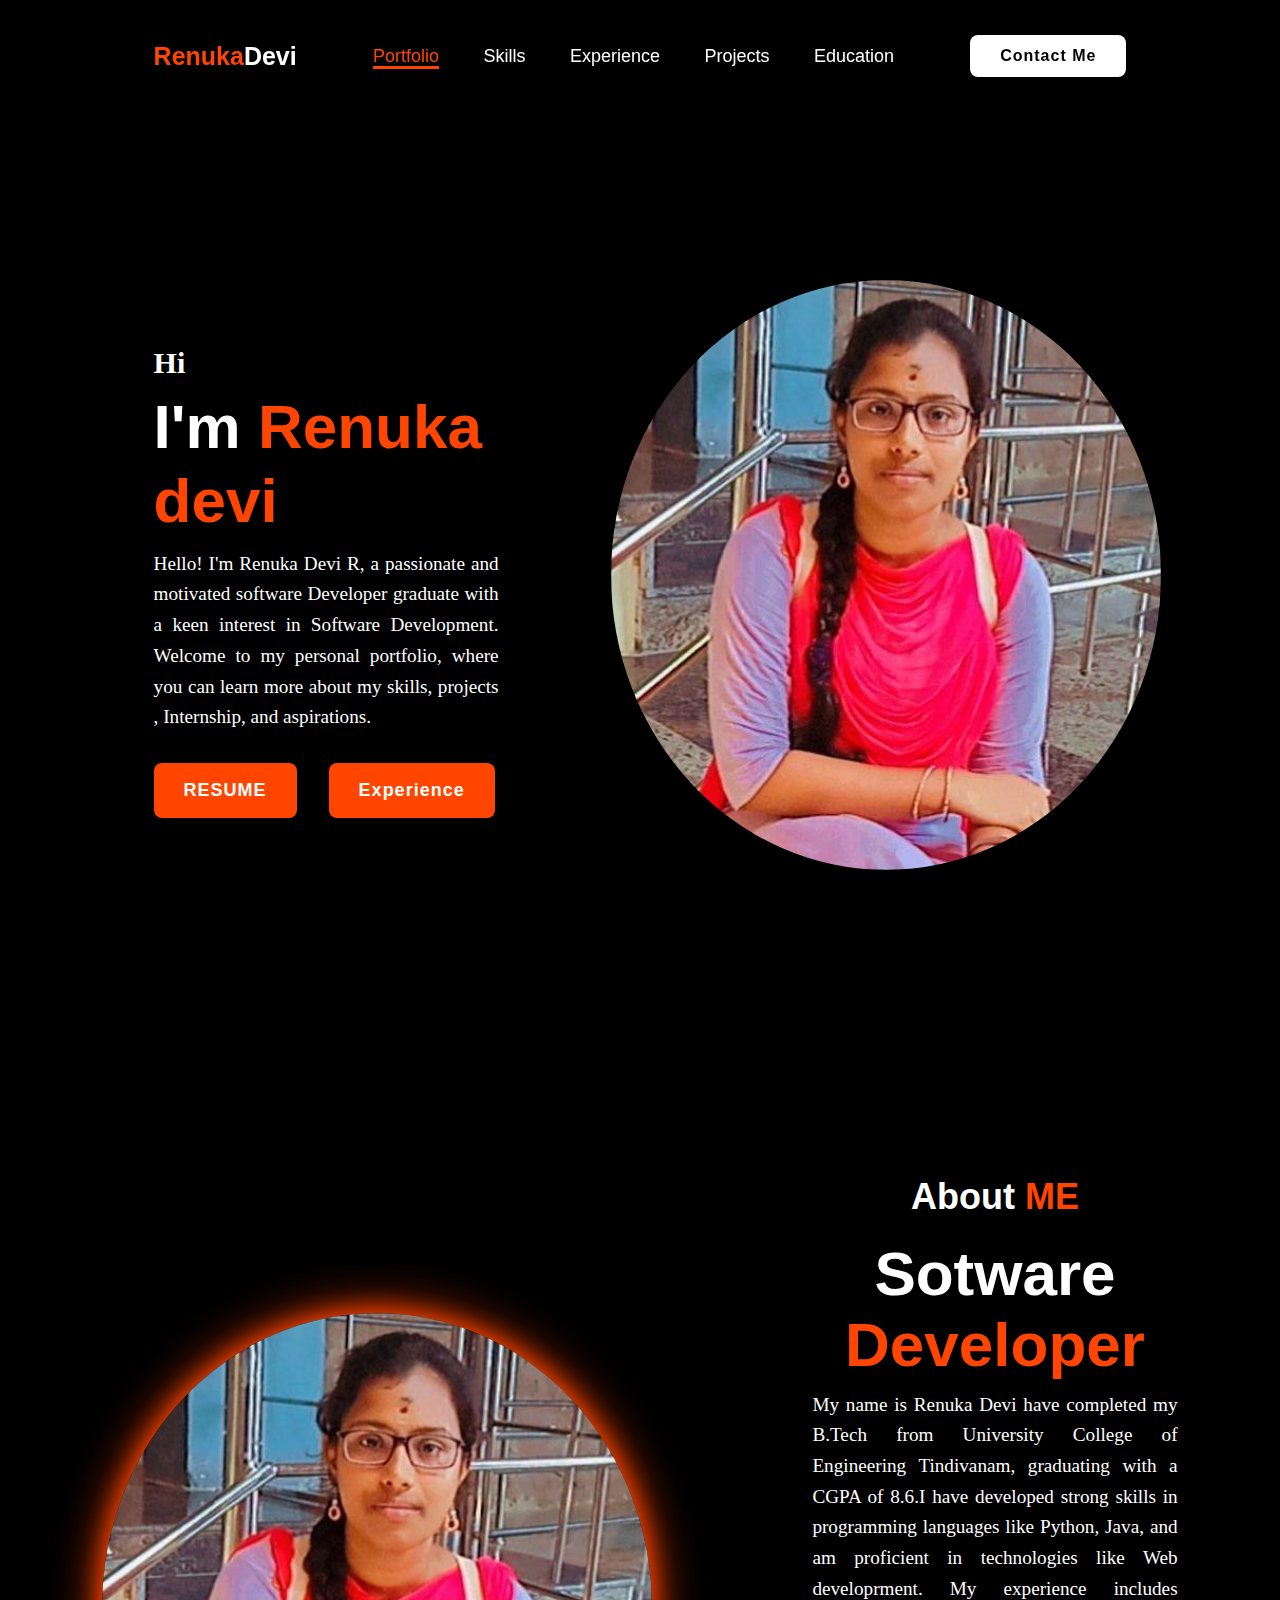
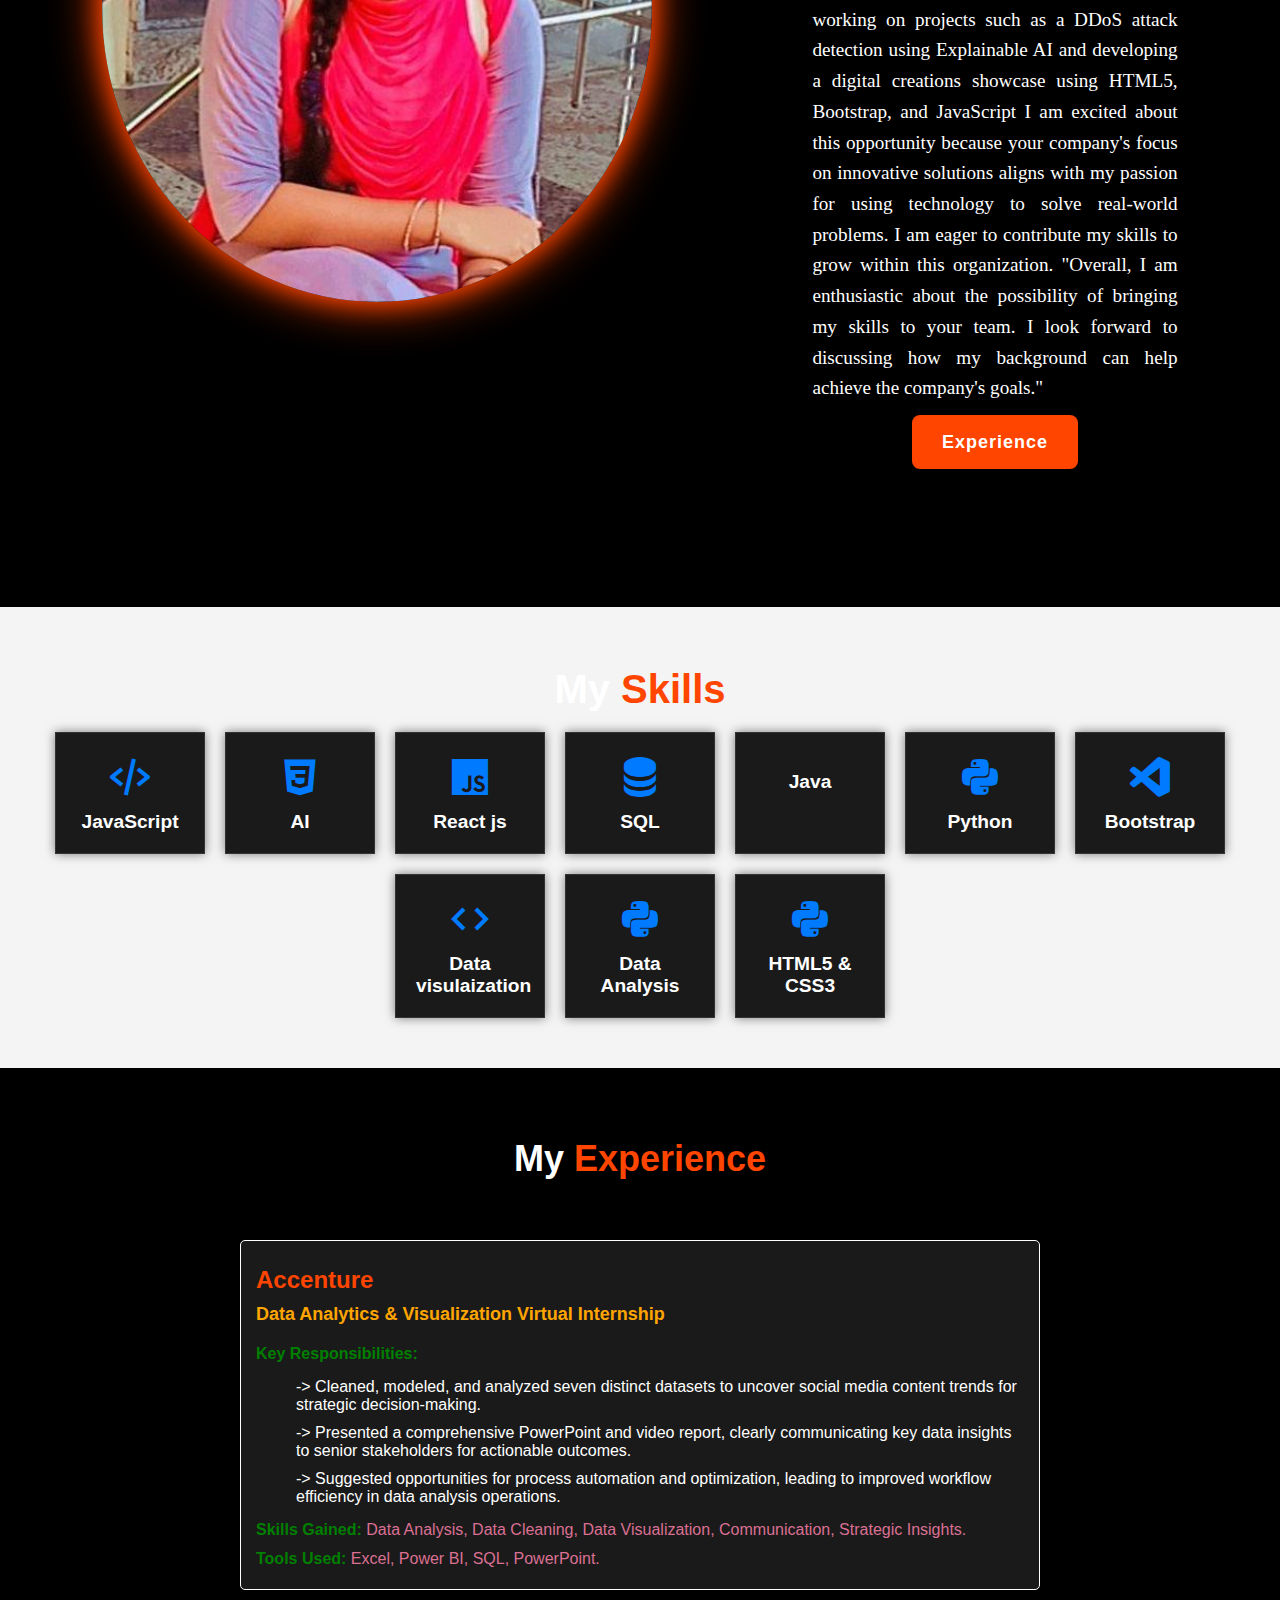
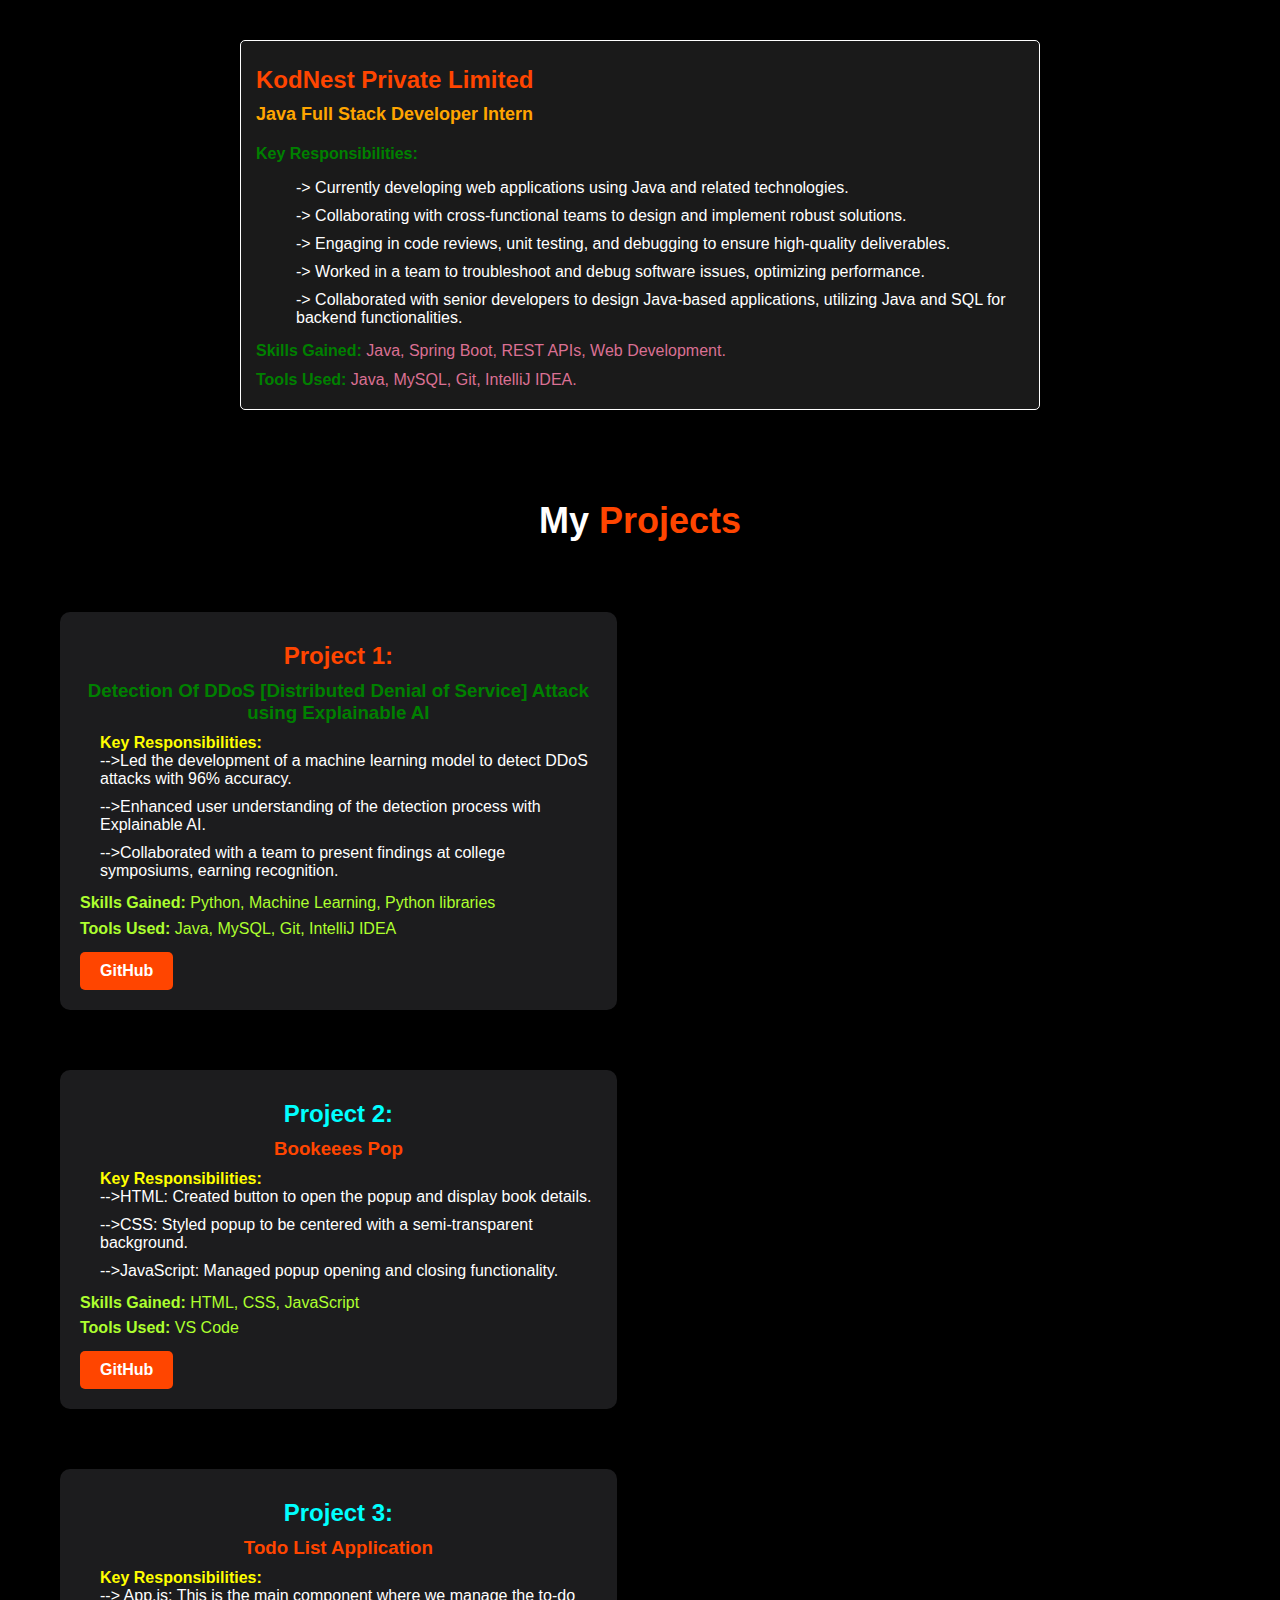
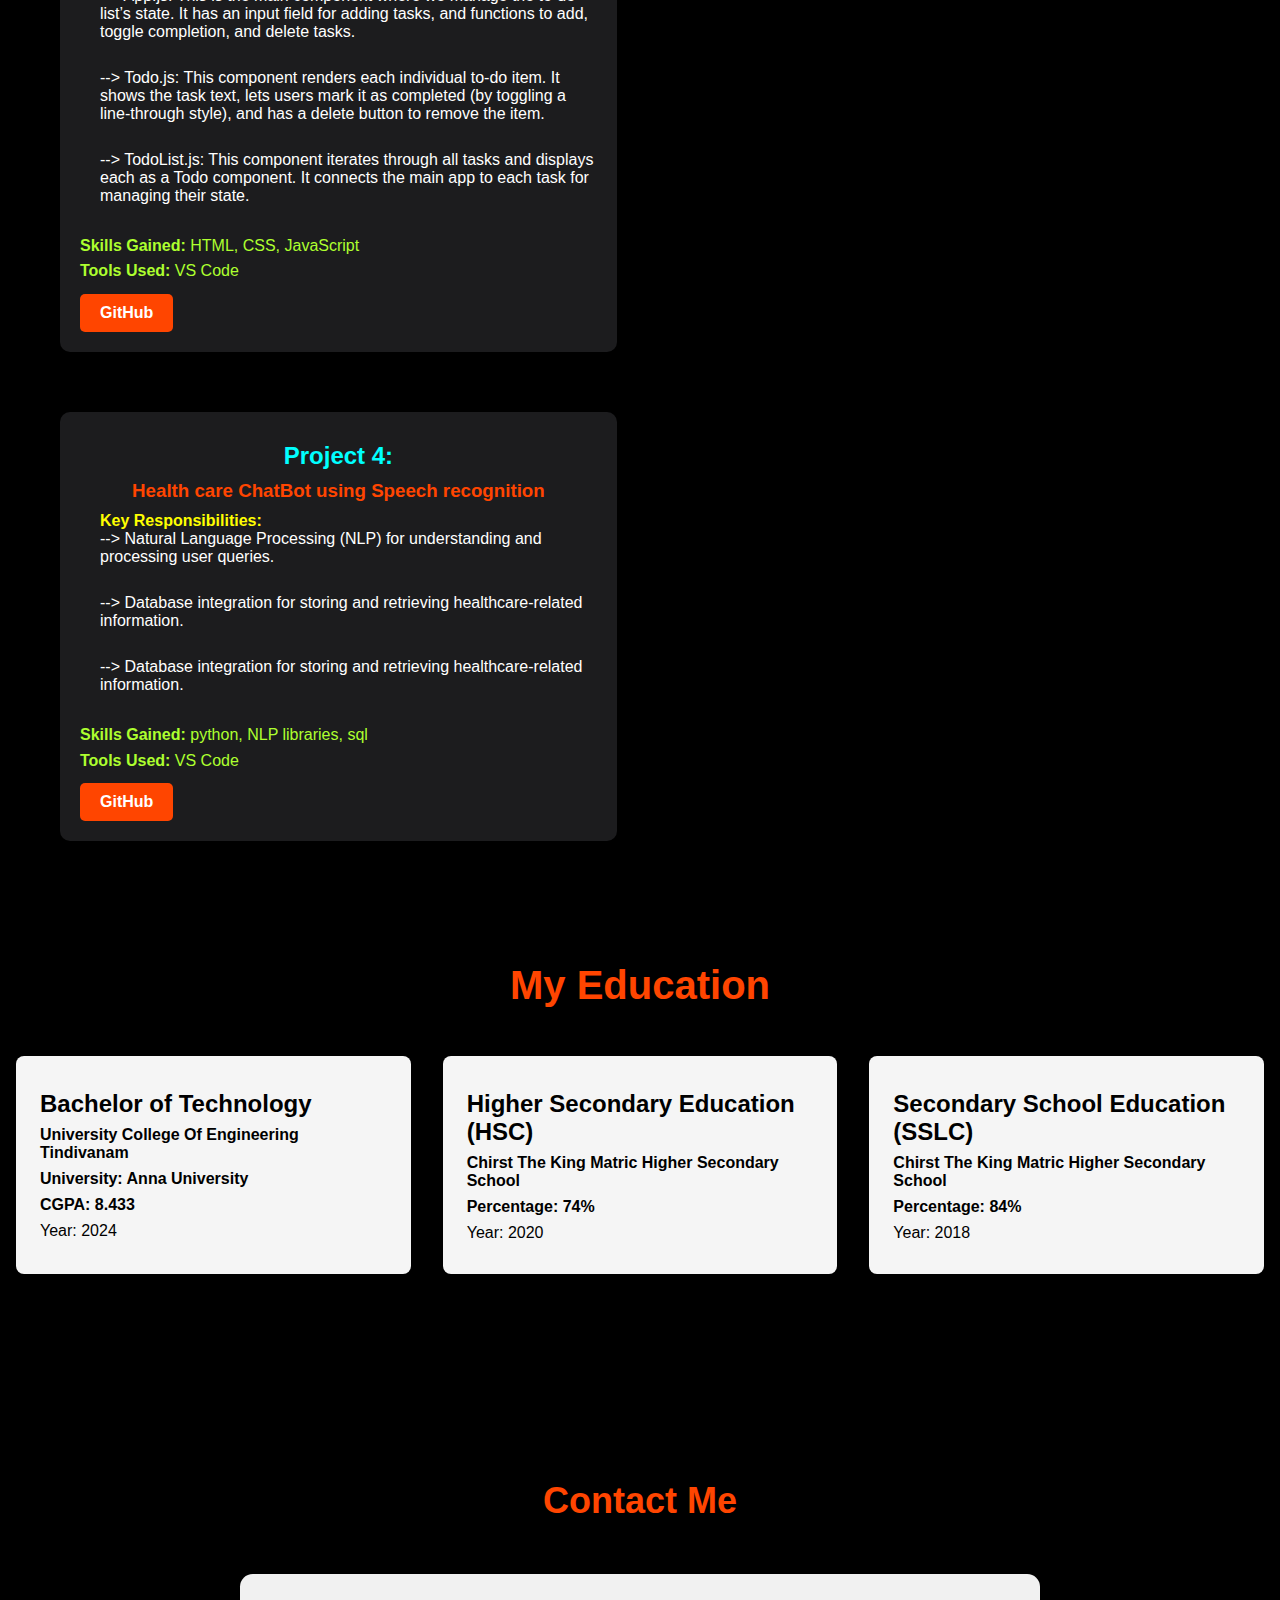
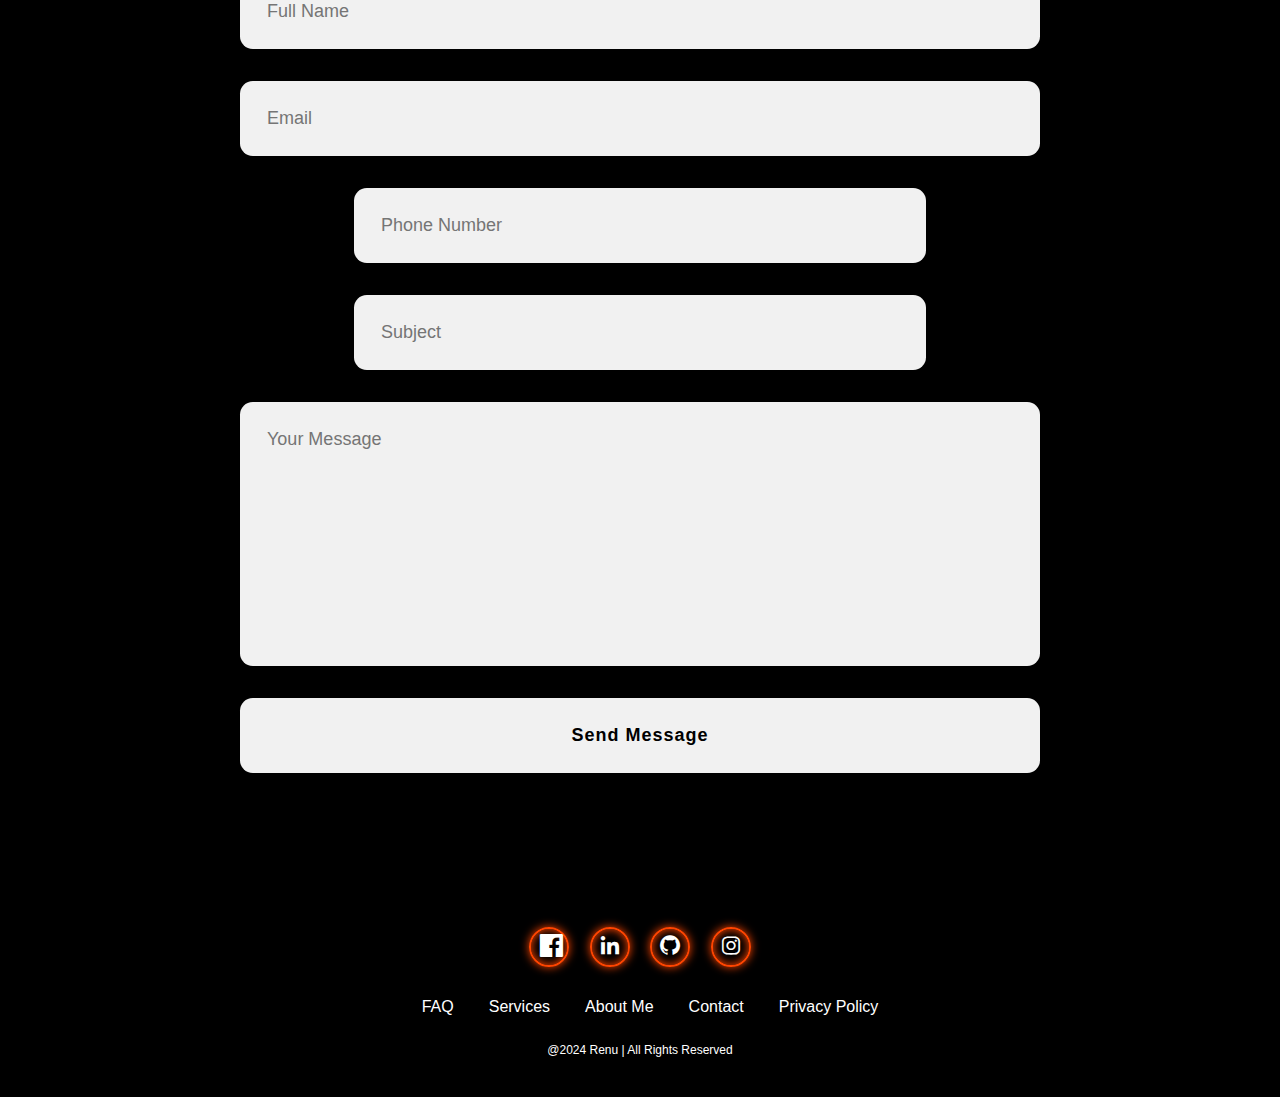
<file: portfolio/index1.html>
<!DOCTYPE html>
<html lang="en">
<head>
<meta charset="UTF-8">
<meta name="viewport" content="width=device-width, initial-scale=1.0">
<title>Simple Portfolio</title>
<link rel="stylesheet" href="style.css">
<link href='https://unpkg.com/boxicons@2.1.4/css/boxicons.min.css' rel='stylesheet'>
</head>
<body>
    <header class="header">
        <a href="#" class="logo"><span>Renuka</span>Devi</a>
        <nav class="navbar">
            <a href="#" class="active" onclick="scrollToNextSection('home')">Portfolio</a>
            <a href="#" onclick="scrollToNextSection('skills')">Skills</a>
            <a href="#" onclick="scrollToNextSection('experience')">Experience</a>
            <a href="#" onclick="scrollToNextSection('projects')">Projects</a>
            <a href="#" onclick="scrollToNextSection('education')">Education</a>
        </nav>
        <a href="#" class="contact" onclick="scrollToNextSection('contact-form')">Contact Me</a>
    </header>

    <section id="home" class="home">
        <div class="home-content">
            <h3>Hi</h3>
            <h1>I'm <span>Renuka devi<br></span></h1>
            <p>Hello! I'm Renuka Devi R, a passionate and motivated software Developer graduate with a keen interest in Software Development. Welcome to my personal portfolio, where you can learn more about my skills, projects , Internship, and aspirations.</p>
            <div class="btn-box">
                <button class="btn-1" onclick="openResume()">RESUME</button>
                <button class="btn-2" onclick="scrollToNextSection('experience')">Experience</button>
            </div>
        </div>
        <div class="img-box">
            <img src="bg.png" alt="">
        </div>
    </section>

    <section class="about">
        <div class="about-img">
            <img src="bg.png" alt="">
        </div>
        <div class="about-content">
            <h2 class="heading"> About <span>ME</span></h2>
            <h3>Sotware <span>Developer</span></h3>
            <p>My name is Renuka Devi  have completed my B.Tech from University College of Engineering Tindivanam, graduating with a CGPA of 8.6.I have developed strong skills in programming languages like Python, Java, and am proficient in technologies like Web developrment. My experience includes working on projects such as a DDoS attack detection using Explainable AI and developing a digital creations showcase using HTML5, Bootstrap, and JavaScript I am excited about this opportunity because your company's focus on innovative solutions aligns with my passion for using technology to solve real-world problems. I am eager to contribute my skills to grow within this organization. "Overall, I am enthusiastic about the possibility of bringing my skills to your team. I look forward to discussing how my background can help achieve the company's goals."</p>
            <br>
            <a href="#" class="btn-2" onclick="scrollToNextSection('experience')">Experience</a>
         </div>
    </section>

    <section id="skills" class="skills">
        <h2 class="heading"> My <span>Skills</span></h2>
        <div class="skills-container">
            <div class="skill">
                <i class='bx bx-code-alt'></i>
                <h3>JavaScript</h3>
            </div>
            <div class="skill">
                <i class='bx bxl-css3'></i>
                <h3>AI</h3>
            </div>
            <div class="skill">
                <i class='bx bxl-javascript'></i>
                <h3>React js</h3>
            </div>
            <div class="skill">
                <i class='bx bxs-data'></i>
                <h3>SQL</h3>
            </div>
            <div class="skill">
                <i class='bx bxl-canva'></i>
                <h3>Java</h3>
            </div>
            <div class="skill">
                <i class='bx bxl-python'></i>
                <h3>Python</h3>
            </div>
            <div class="skill">
                <i class='bx bxl-visual-studio'></i>
                <h3>Bootstrap</h3>
            </div>
            <div class="skill">
                <i class='bx bx-code'></i>
                <h3>Data visulaization</h3>
            </div>
            <div class="skill">
                <i class='bx bxl-python'></i>
                <h3>Data Analysis</h3>
            </div>
            <div class="skill">
                <i class='bx bxl-python'></i>
                <h3>HTML5 & CSS3</h3>
            </div>
        </div>
    </section>
    <section id="experience" class="experience">
        <h2 class="heading" style="color: white;">My <span style="color: orangered;">Experience</span></h2>
        <div class="experience-container">
            <div class="experience-item">
                <h2>Accenture</h2>
                <h3>Data Analytics & Visualization Virtual Internship</h3>
                <p>
                    <strong>Key Responsibilities:</strong> 
                    <ol>
                        <li>-> Cleaned, modeled, and analyzed seven distinct datasets to uncover social media content trends for strategic decision-making.</li>
                        <li>-> Presented a comprehensive PowerPoint and video report, clearly communicating key data insights to senior stakeholders for actionable outcomes.</li>
                        <li>-> Suggested opportunities for process automation and optimization, leading to improved workflow efficiency in data analysis operations.</li>
                    </ol>
                </p>
                <p>
                    <strong>Skills Gained:</strong> Data Analysis, Data Cleaning, Data Visualization, Communication, Strategic Insights.
                </p>
                <p>
                    <strong>Tools Used:</strong> Excel, Power BI, SQL, PowerPoint.
                </p>
            </div>
    
            <div class="experience-item">
                <h2>KodNest Private Limited</h2>
                <h3>Java Full Stack Developer Intern</h3>
                <p>
                    <strong>Key Responsibilities:</strong>
                    <ol>
                        <li>-> Currently developing web applications using Java and related technologies.</li>
                        <li>-> Collaborating with cross-functional teams to design and implement robust solutions.</li>
                        <li>-> Engaging in code reviews, unit testing, and debugging to ensure high-quality deliverables.</li>
                        <li>-> Worked in a team to troubleshoot and debug software issues, optimizing performance.</li>
                        <li>-> Collaborated with senior developers to design Java-based applications, utilizing Java and SQL for
                                backend functionalities.</li>
                    </ol>
                </p>
                <p>
                    <strong>Skills Gained:</strong> Java, Spring Boot, REST APIs, Web Development.
                </p>
                <p>
                    <strong>Tools Used:</strong> Java, MySQL, Git, IntelliJ IDEA.
                </p>
            </div>
        </div>
    </section>

    <section id="projects" class="projects">
        <div class="heading-container">
            <h2 class="heading" style="color: white;">My <span style="color: orangered;">Projects</span></h2>
        </div>
        
        <div class="project-container">
       
            <div class="project-item">
                <div class="project-description">
                    <h2 style="color: orangered;">Project 1:</h2>
                    <h3 style="color: green;">Detection Of DDoS [Distributed Denial of Service] Attack using Explainable AI</h3>
                    <p>
                        <ol>
                            <strong style="color: yellow;">Key Responsibilities:</strong>
                            <li>-->Led the development of a machine learning model to detect DDoS attacks with 96% accuracy.</li>
                            <li>-->Enhanced user understanding of the detection process with Explainable AI.</li>
                            <li>-->Collaborated with a team to present findings at college symposiums, earning recognition.</li>
                        </ol>
                    </p>
                    <p style="color: greenyellow;"><strong>Skills Gained:</strong> Python, Machine Learning, Python libraries</p>
                    <p style="color: greenyellow;"><strong>Tools Used:</strong> Java, MySQL, Git, IntelliJ IDEA</p>
                    <a href="https://github.com/rrenukadevi/IT.git" class="github-link" target="_blank">GitHub</a>
                </div>
            </div>
          
            <div class="project-item">
                <div class="project-description">
                    <h2 style="color: aqua;">Project 2:</h2>
                    <h3>Bookeees Pop</h3>
                    <p>
                        <ol>
                            <strong style="color: yellow;">Key Responsibilities:</strong>
                            <li>-->HTML: Created button to open the popup and display book details.</li>
                            <li>-->CSS: Styled popup to be centered with a semi-transparent background.</li>
                            <li>-->JavaScript: Managed popup opening and closing functionality.</li>
                        </ol>
                    </p>
                    <p style="color: greenyellow;"><strong>Skills Gained:</strong> HTML, CSS, JavaScript</p>
                    <p style="color: greenyellow;"><strong>Tools Used:</strong> VS Code</p>
                    <a href="https://github.com/rrenukadevi/Firstproject" class="github-link" target="_blank">GitHub</a>
                </div>
            </div>
    
          
            <div class="project-item">
                <div class="project-description">
                    <h2 style="color: aqua;">Project 3:</h2>
                    <h3>Todo List Application</h3>
                    <p>
                        <ol>
                            <strong style="color: yellow;">Key Responsibilities:</strong>
                            <li>--> App.js: This is the main component where we manage the to-do list’s state. It has an input field for adding tasks, and functions to add, toggle completion, and delete tasks.</li><br>
                            <li>--> Todo.js: This component renders each individual to-do item. It shows the task text, lets users mark it as completed (by toggling a line-through style), and has a delete button to remove the item.</li><br>
                            <li>--> TodoList.js: This component iterates through all tasks and displays each as a Todo component. It connects the main app to each task for managing their state.</li><br>
                        </ol>
                    </p>
                    <p style="color: greenyellow;"><strong>Skills Gained:</strong> HTML, CSS, JavaScript</p>
                    <p style="color: greenyellow;"><strong>Tools Used:</strong> VS Code</p>
                    <a href="https://github.com/rrenukadevi/Firstproject" class="github-link" target="_blank">GitHub</a>
                </div>
            </div>

            
            <div class="project-item">
                <div class="project-description">
                    <h2 style="color: aqua;">Project 4:</h2>
                    <h3>Health care ChatBot using Speech recognition</h3>
                    <p>
                        <ol>
                            <strong style="color: yellow;">Key Responsibilities:</strong>
                            <li>--> Natural Language Processing (NLP) for understanding and processing user queries.</li><br>
                            <li>--> Database integration for storing and retrieving healthcare-related information.</li><br>
                            <li>--> Database integration for storing and retrieving healthcare-related information.</li><br>
                        </ol>
                    </p>
                    <p style="color: greenyellow;"><strong>Skills Gained:</strong> python, NLP libraries, sql</p>
                    <p style="color: greenyellow;"><strong>Tools Used:</strong> VS Code</p>
                    <a href="https://github.com/rrenukadevi/Firstproject" class="github-link" target="_blank">GitHub</a>
                </div>
            </div>
    </section>
<script>
    document.getElementById("show-more-btn").addEventListener("click", function() {
        var moreProjects = document.getElementById("more-projects");
        if (moreProjects.style.display === "none" || moreProjects.style.display === "") {
            moreProjects.style.display = "block";
            this.textContent = "Show Less Projects";
        } else {
            moreProjects.style.display = "none";
            this.textContent = "Show More Projects";
        }
    });
</script>
</center>
    
    <section id="education" class="education">
        <h2 class="heading"> My <span>Education</span></h2>
        <div class="education-container">
            <div class="education-item">
                <h3> Bachelor of Technology </h3>
                <p><strong>University College Of Engineering Tindivanam</strong></p>
                <p><strong>University: Anna University</strong></p>
                <p><strong>CGPA: 8.433</strong></p>
                <p>Year: 2024</p>
            </div>
            <div class="education-item">
                <h3> Higher Secondary Education (HSC)</h3>
                <p><strong>Chirst The King Matric Higher Secondary School</strong></p>
                <p><strong>Percentage: 74%</strong></p>
                <p>Year: 2020</p>
            </div>
            <div class="education-item">
                <h3> Secondary School Education (SSLC)</h3>
                <p><strong>Chirst The King  Matric Higher Secondary School</strong></p>
                <p><strong>Percentage: 84%</strong></p>
                <p>Year: 2018</p>
            </div>
        </div>
    </section>

    <section id="contact-form" class="contact-form">
        <h2 class="contact-me"> Contact <span>Me</span></h2>
        <form action="#">
            <div class="input-box">
                <input type="text" placeholder="Full Name">
                <input type="email" placeholder="Email">
                <div class="input-box">
                    <input type="number" placeholder="Phone Number">
                    <input type="text" placeholder="Subject">
                </div>
                <textarea name="" id="" cols="30" rows="10" placeholder="Your Message"></textarea>
                <input type="submit" value="Send Message" class="btn-1">
            </div>
        </form>
    </section>

    <footer class="footer">
        <div class="social">
            <a href="#"><i class='bx-fw bx bxl-facebook-square'></i></a>
            <a href="#"><i class='bx bxl-linkedin'></i></a>
            <a href="#"><i class='bx bxl-github'></i></a>
            <a href="#"><i class='bx bxl-instagram'></i></a>
        </div>
        <ul class="list">
            <li><a href="#">FAQ</a></li>
            <li><a href="#">Services</a></li>
            <li><a href="#">About Me</a></li>
            <li><a href="#">Contact</a></li>
            <li><a href="#">Privacy Policy</a></li>
        </ul>
        <p class="copyright">@2024 Renu | All Rights Reserved</p>
    </footer>

    <script>
        function scrollToNextSection(sectionId) {
            var section = document.getElementById(sectionId);
            section.scrollIntoView({ behavior: 'smooth' });
        }

        function openResume() {
            window.open('https://drive.google.com/file/d/1XckPP90fSWoxrPh_OGW4RDZhaWDfhCpK/view?usp=sharing', '_blank');
        }
    </script>
</body>
</html>
</file>
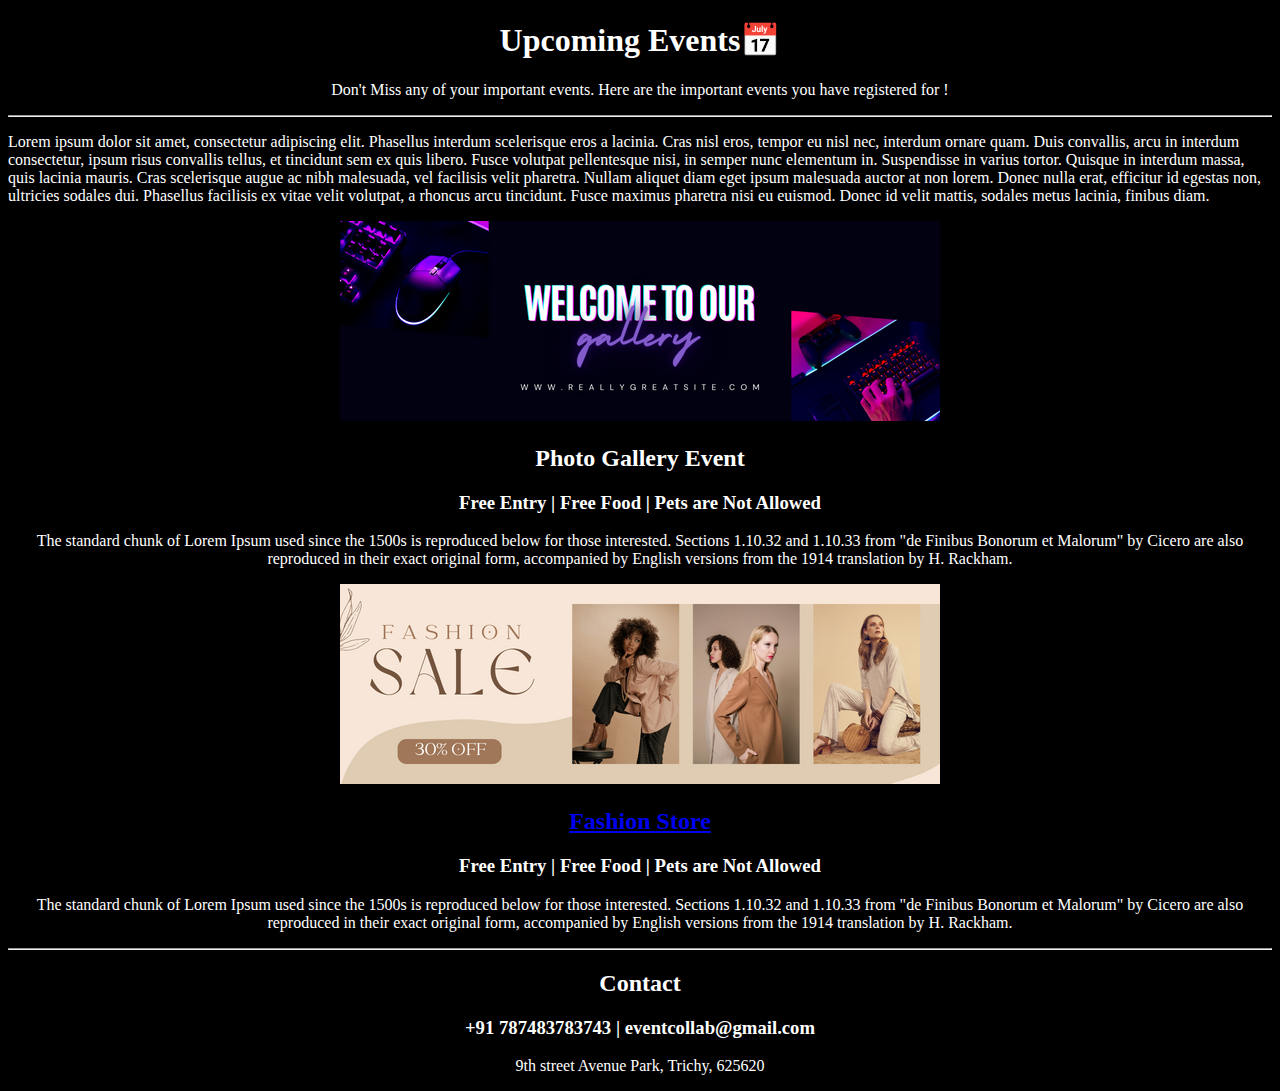
<file: Event Management HTML Project/final/event.html>
<!DOCTYPE html>
<html lang="en">
<head>
    <title>Events</title>
    <!-- Flaticon Website -->
    <link rel="icon" href="./img/date.png">
</head>
<body  style="color: white;background-color: black;">
    
    <center>
        <div>
        <h1>Upcoming Events📅</h1>
        <p>Don't Miss any of your important events. Here are the important events you 
            have registered for !
        </p>
        <hr>
    </div>
    </center>

    <p>Lorem ipsum dolor sit amet, consectetur adipiscing elit. Phasellus interdum scelerisque eros a lacinia. Cras nisl eros, tempor eu nisl nec, interdum ornare quam. Duis convallis, arcu in interdum consectetur, ipsum risus convallis tellus, et tincidunt sem ex quis libero. Fusce volutpat pellentesque nisi, in semper nunc elementum in. Suspendisse in varius tortor. Quisque in interdum massa, quis lacinia mauris. Cras scelerisque augue ac nibh malesuada, vel facilisis velit pharetra. Nullam aliquet diam eget ipsum malesuada auctor at non lorem. Donec nulla erat, efficitur id egestas non, ultricies sodales dui. Phasellus facilisis ex vitae velit volutpat, a rhoncus arcu tincidunt. Fusce maximus pharetra nisi eu euismod. Donec id velit mattis, sodales metus lacinia, finibus diam.</p>
   
    <center>
    <div>
        <!--Size 600x200px-->
        
    <a href="./img/event1.png"><img src="./img/event1.png"></a>
    <h2>Photo Gallery Event</h2>
    <h3>Free Entry | Free Food | Pets are Not Allowed</h3>
    <p>The standard chunk of Lorem Ipsum used since the 1500s is reproduced below for those interested. Sections 1.10.32 and 1.10.33 from "de Finibus Bonorum et Malorum" by Cicero are also reproduced in their exact original form, accompanied by English versions from the 1914 translation by H. Rackham.</p>
</div>    

<div>
    <img src="./img/event2.png">
    <h2><a href="http://myntra.com">Fashion Store </a></h2>
    <h3>Free Entry | Free Food | Pets are Not Allowed</h3>
    <p>The standard chunk of Lorem Ipsum used since the 1500s is reproduced below for those interested. Sections 1.10.32 and 1.10.33 from "de Finibus Bonorum et Malorum" by Cicero are also reproduced in their exact original form, accompanied by English versions from the 1914 translation by H. Rackham.</p>
</div>    
</center>
<hr>
<footer>
    <center>
        <h2>Contact</h2>
        <h3>+91 787483783743 | eventcollab@gmail.com</h3>
        <p>9th street Avenue Park, Trichy, 625620</p>
    </center>
</footer>
</body>
</html>
</file>
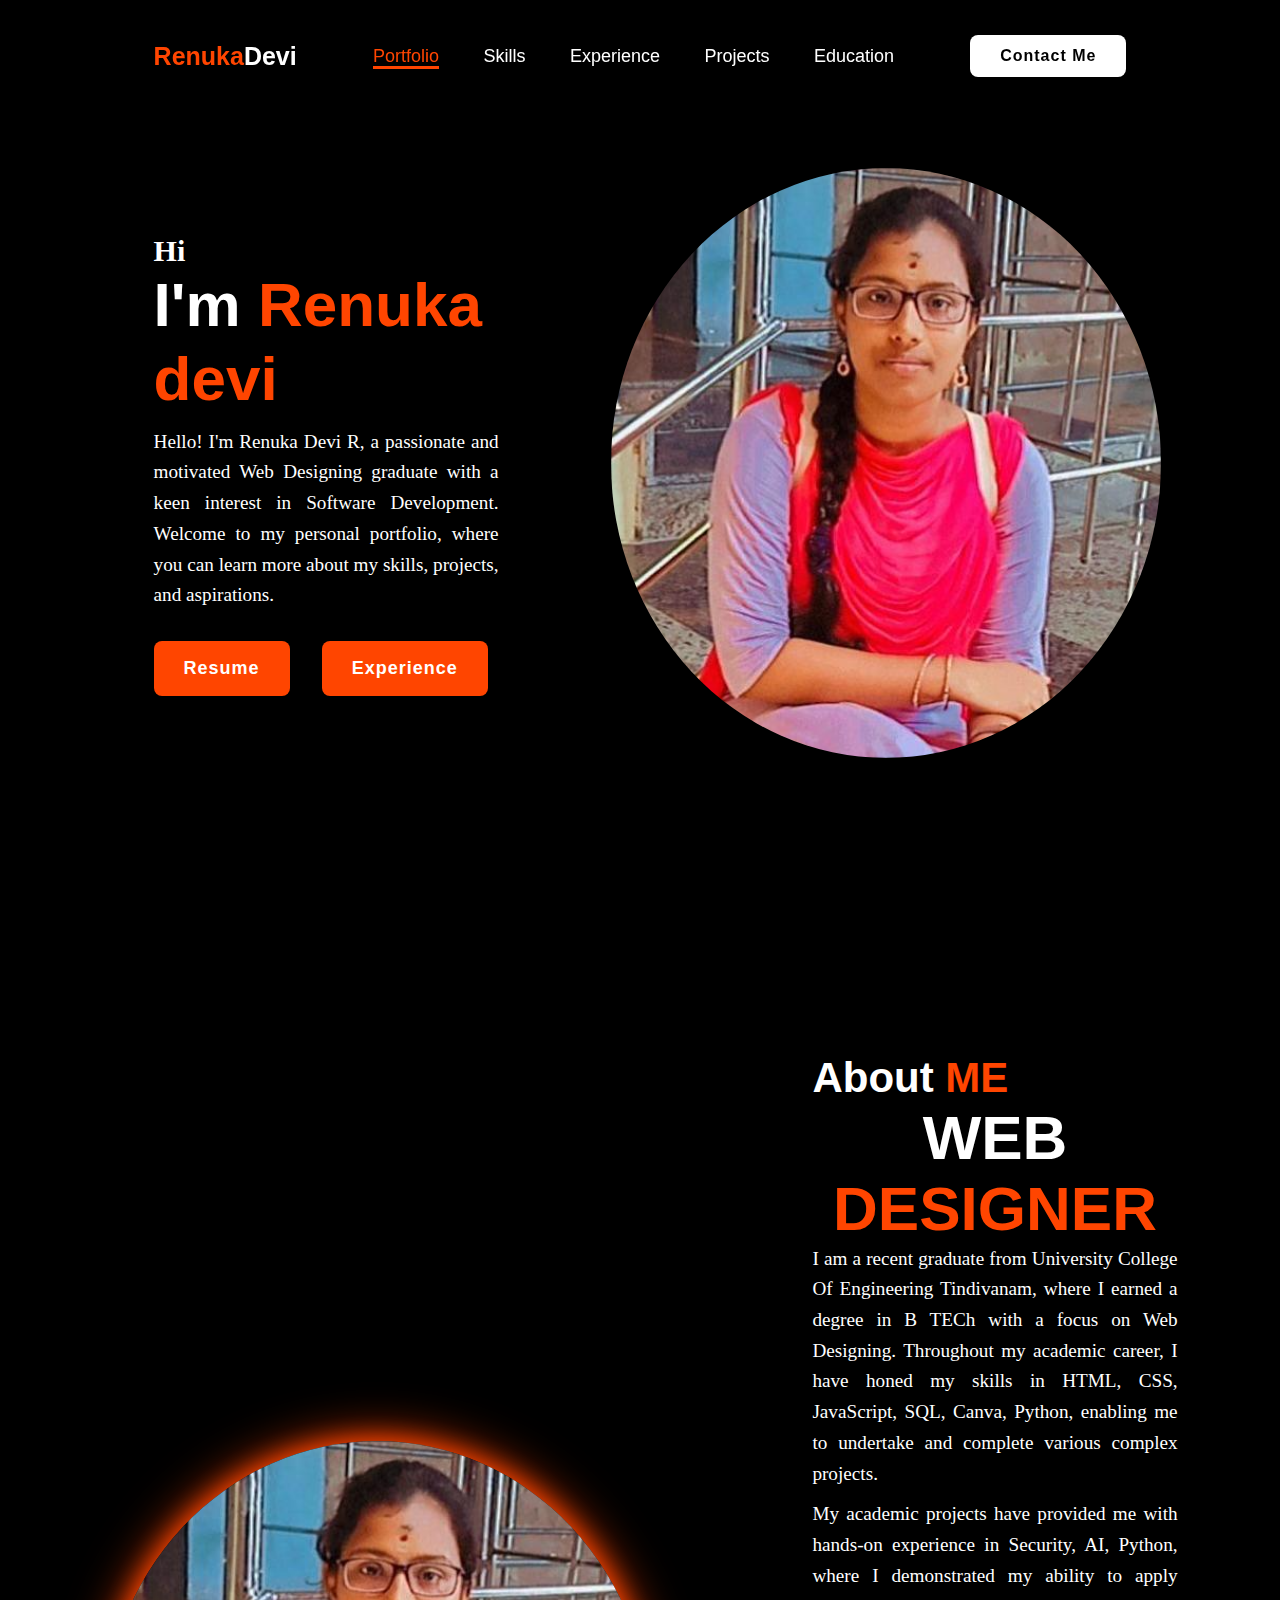
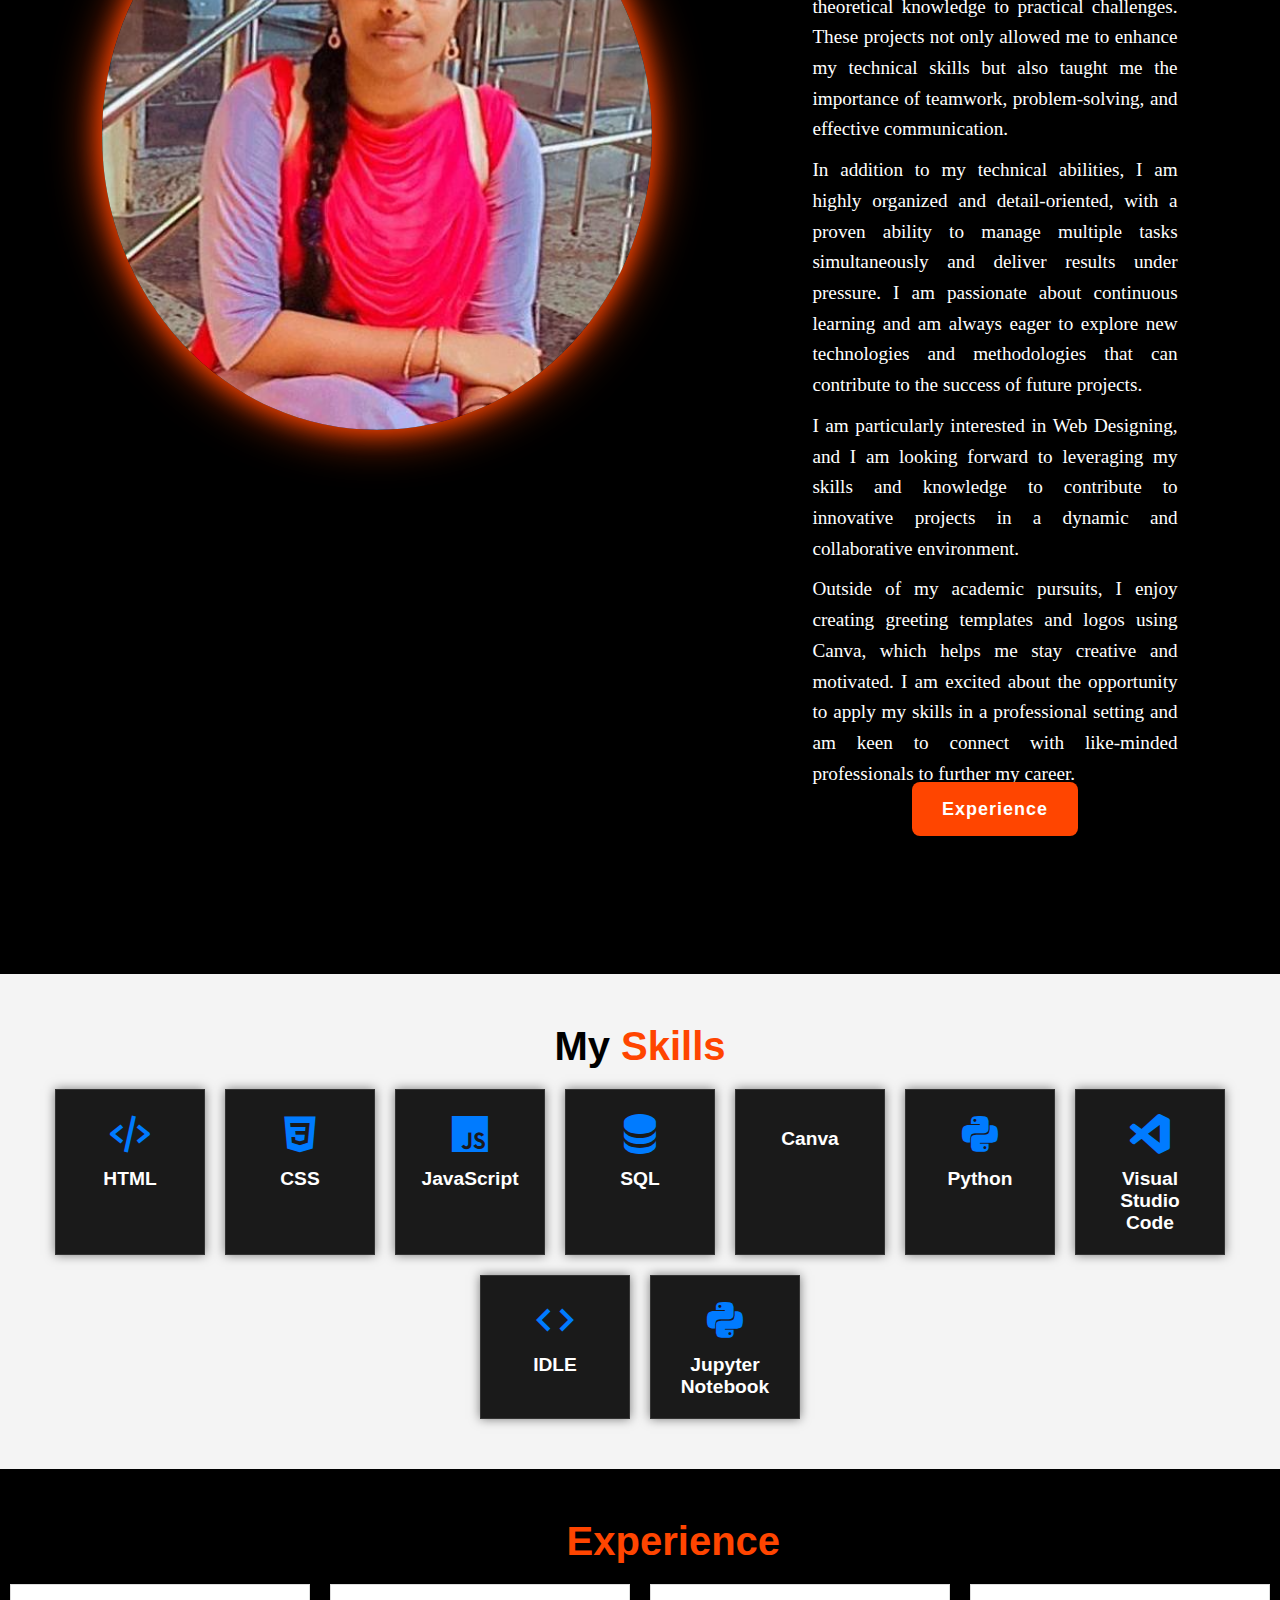
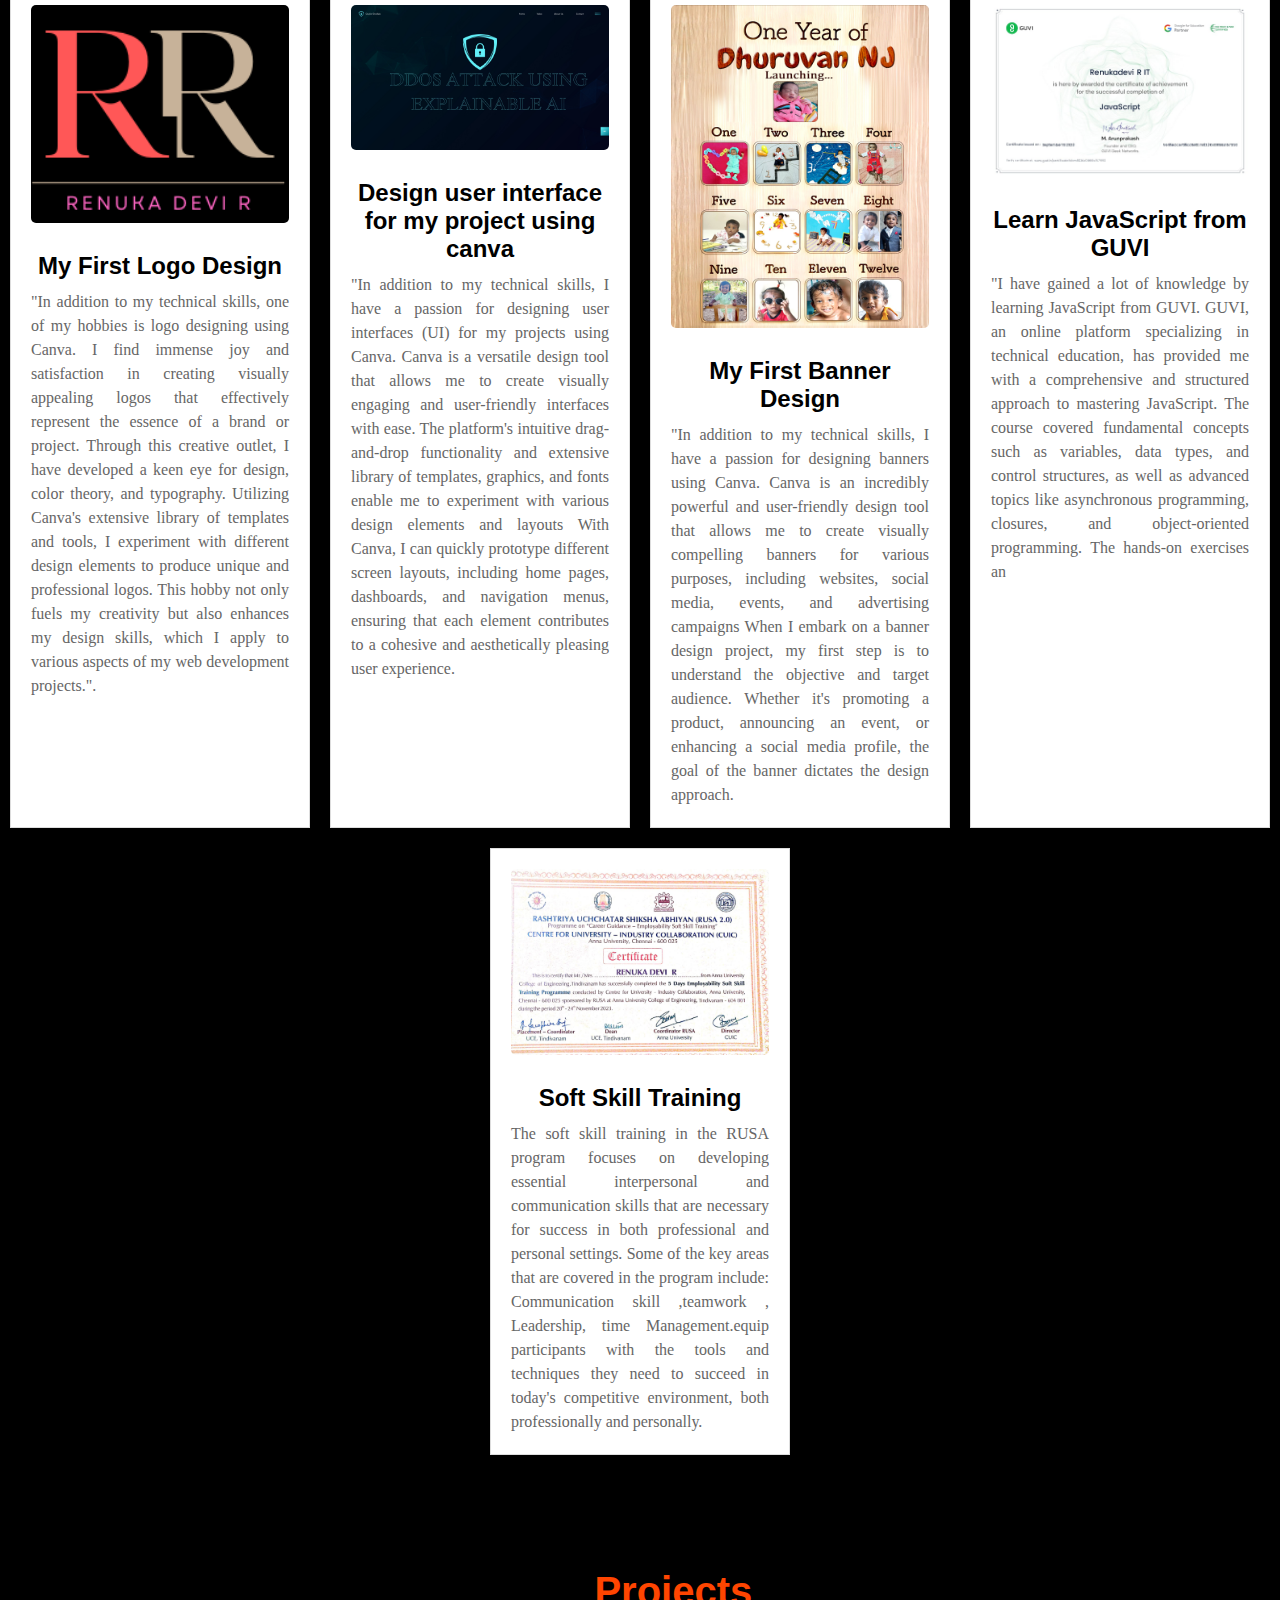
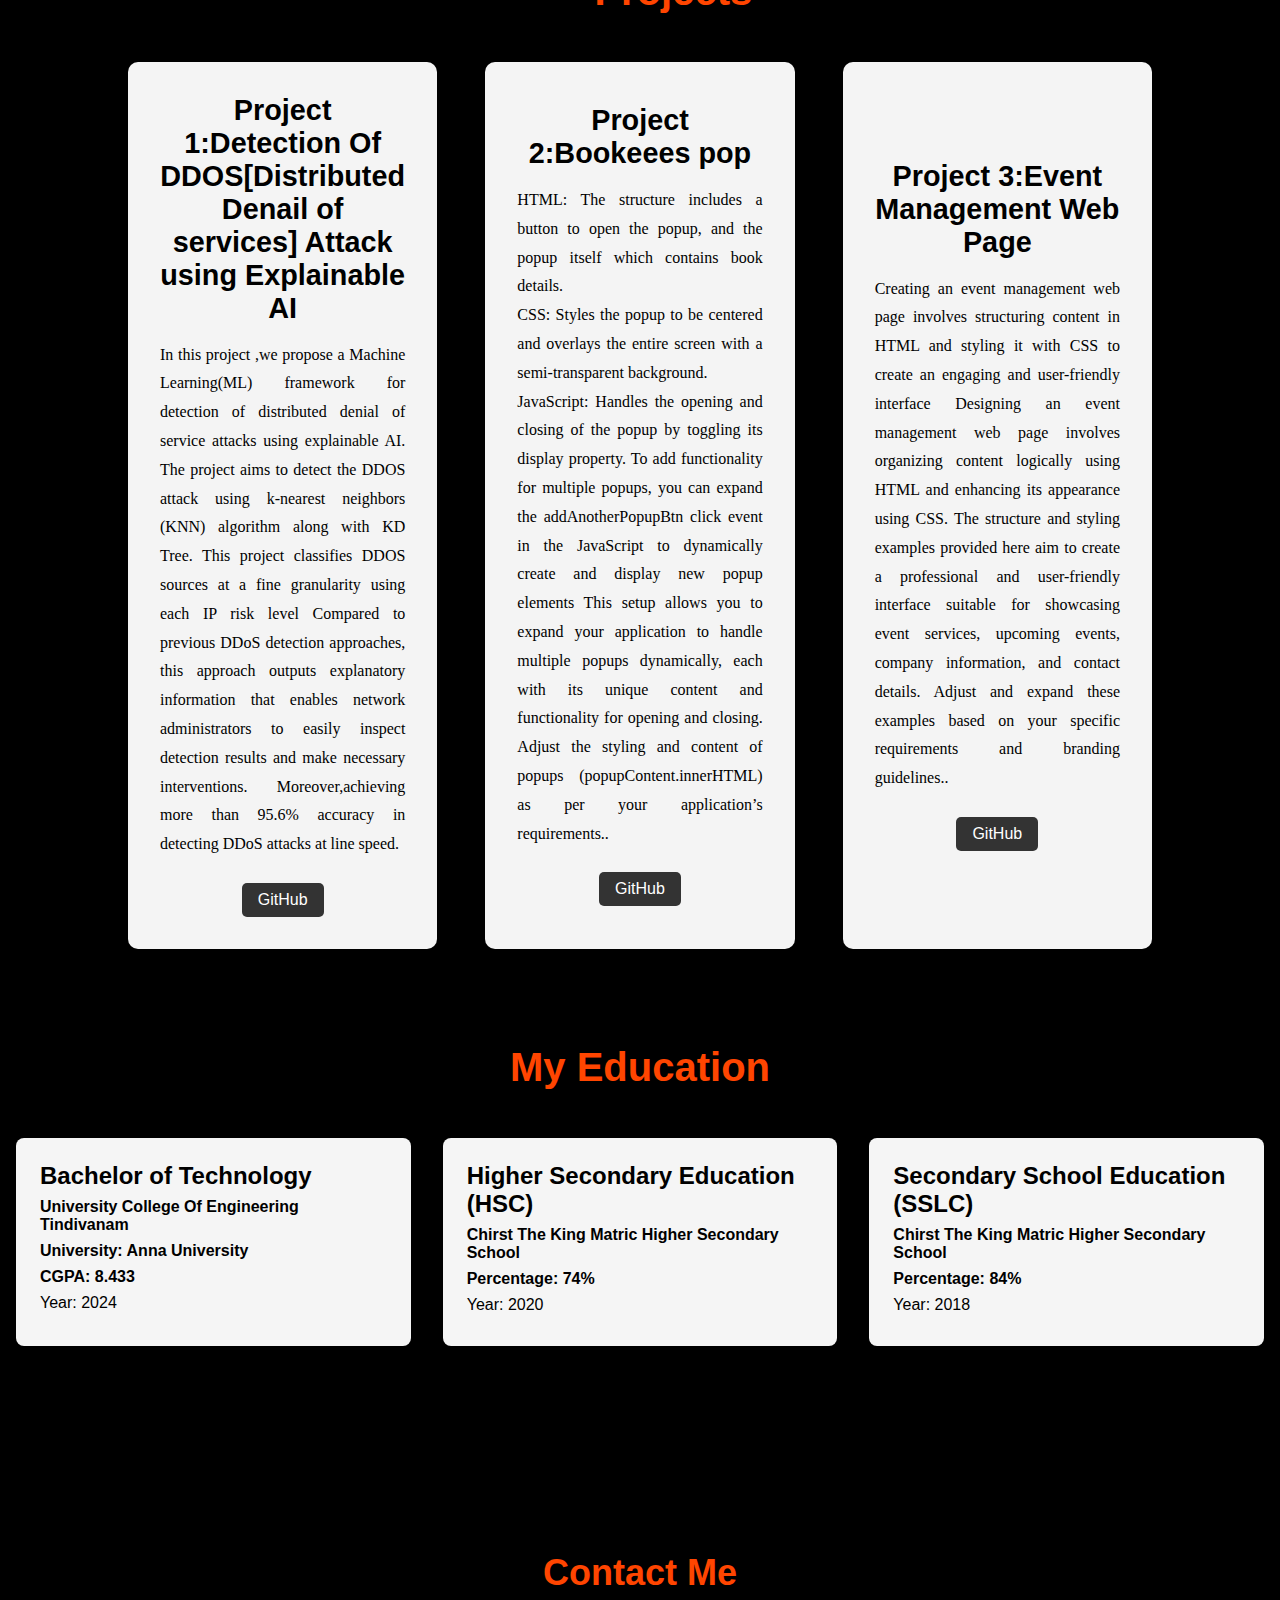
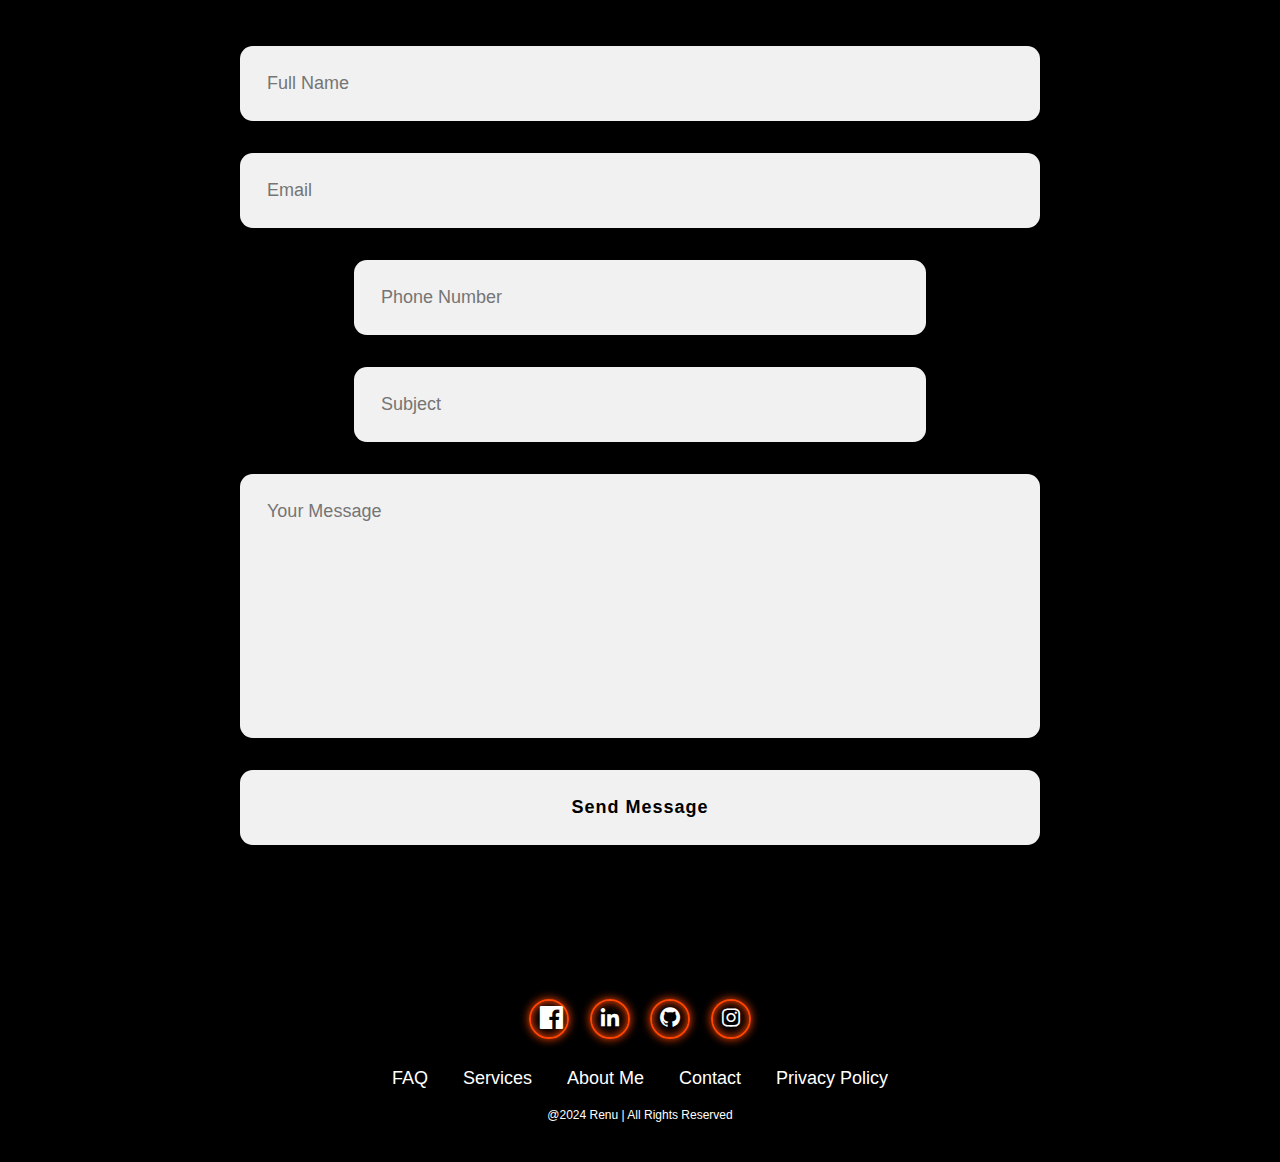
<file: new/client/index1.html>
<!DOCTYPE html>
<html lang="en">
<head>
<meta charset="UTF-8">
<meta name="viewport" content="width=device-width, initial-scale=1.0">
<title>Simple Portfolio</title>
<link rel="stylesheet" href="style.css">
<link href='https://unpkg.com/boxicons@2.1.4/css/boxicons.min.css' rel='stylesheet'>
</head>
<body>
    <header class="header">
        <a href="#" class="logo"><span>Renuka</span>Devi</a>
        <nav class="navbar">
            <a href="#" class="active" onclick="scrollToNextSection('home')">Portfolio</a>
            <a href="#" onclick="scrollToNextSection('skills')">Skills</a>
            <a href="#" onclick="scrollToNextSection('experience')">Experience</a>
            <a href="#" onclick="scrollToNextSection('projects')">Projects</a>
            <a href="#" onclick="scrollToNextSection('education')">Education</a>
        </nav>
        <a href="#" class="contact" onclick="scrollToNextSection('contact-form')">Contact Me</a>
    </header>

    <section id="home" class="home">
        <div class="home-content">
            <h3>Hi</h3>
            <h1>I'm <span>Renuka devi<br></span></h1>
            <p>Hello! I'm Renuka Devi R, a passionate and motivated Web Designing graduate with a keen interest in Software Development. Welcome to my personal portfolio, where you can learn more about my skills, projects, and aspirations.</p>
            <div class="btn-box">
                <button class="btn-1" onclick="openResume()">Resume</button>
                <button class="btn-2" onclick="scrollToNextSection('experience')">Experience</button>
            </div>
        </div>
        <div class="img-box">
            <img src="bg.png" alt="">
        </div>
    </section>

    <section class="about">
        <div class="about-img">
            <img src="bg.png" alt="">
        </div>
        <div class="about-content">
            <h2 class="heading"> About <span>ME</span></h2>
            <h3>WEB <span>DESIGNER</span></h3>
            <p>
                I am a recent graduate from University College Of Engineering Tindivanam, where I earned a degree in B TECh with a focus on Web Designing. Throughout my academic career, I have honed my skills in HTML, CSS, JavaScript, SQL, Canva, Python, enabling me to undertake and complete various complex projects.
            </p>
            <p>
                My academic projects have provided me with hands-on experience in Security, AI, Python, where I demonstrated my ability to apply theoretical knowledge to practical challenges. These projects not only allowed me to enhance my technical skills but also taught me the importance of teamwork, problem-solving, and effective communication.
            </p>
            <p>
                In addition to my technical abilities, I am highly organized and detail-oriented, with a proven ability to manage multiple tasks simultaneously and deliver results under pressure. I am passionate about continuous learning and am always eager to explore new technologies and methodologies that can contribute to the success of future projects.
            </p>
            <p>
                I am particularly interested in Web Designing, and I am looking forward to leveraging my skills and knowledge to contribute to innovative projects in a dynamic and collaborative environment.
            </p>
            <p>
                Outside of my academic pursuits, I enjoy creating greeting templates and logos using Canva, which helps me stay creative and motivated. I am excited about the opportunity to apply my skills in a professional setting and am keen to connect with like-minded professionals to further my career.
            </p>
            <a href="#" class="btn-2" onclick="scrollToNextSection('experience')">Experience</a>
         </div>
    </section>

    <section id="skills" class="skills">
        <h2 class="heading"> My <span>Skills</span></h2>
        <div class="skills-container">
            <div class="skill">
                <i class='bx bx-code-alt'></i>
                <h3>HTML</h3>
            </div>
            <div class="skill">
                <i class='bx bxl-css3'></i>
                <h3>CSS</h3>
            </div>
            <div class="skill">
                <i class='bx bxl-javascript'></i>
                <h3>JavaScript</h3>
            </div>
            <div class="skill">
                <i class='bx bxs-data'></i>
                <h3>SQL</h3>
            </div>
            <div class="skill">
                <i class='bx bxl-canva'></i>
                <h3>Canva</h3>
            </div>
            <div class="skill">
                <i class='bx bxl-python'></i>
                <h3>Python</h3>
            </div>
            <div class="skill">
                <i class='bx bxl-visual-studio'></i>
                <h3>Visual Studio Code</h3>
            </div>
            <div class="skill">
                <i class='bx bx-code'></i>
                <h3>IDLE</h3>
            </div>
            <div class="skill">
                <i class='bx bxl-python'></i>
                <h3>Jupyter Notebook</h3>
            </div>
        </div>
    </section>
    <section id="experience" class="experience">
        <h2 class="heading">My <span>Experience</span></h2>
        <div class="experience-container">
            <div class="experience-item">
                <img src="Logo.png" alt="Work 1">
                <h3>My First Logo Design </h3>
                <p>"In addition to my technical skills, one of my hobbies is logo designing using Canva. I find immense joy and satisfaction in creating visually appealing logos that effectively represent the essence of a brand or project. Through this creative outlet, I have developed a keen eye for design, color theory, and typography. Utilizing Canva's extensive library of templates and tools, I experiment with different design elements to produce unique and professional logos. This hobby not only fuels my creativity but also enhances my design skills, which I apply to various aspects of my web development projects.".</p>
            </div>
            <div class="experience-item">
                <img src="c1.jpg" alt="Work 2">
                <h3>Design user interface for my project using canva</h3>
                <p>"In addition to my technical skills, I have a passion for designing user interfaces (UI) for my projects using Canva. Canva is a versatile design tool that allows me to create visually engaging and user-friendly interfaces with ease. The platform's intuitive drag-and-drop functionality and extensive library of templates, graphics, and fonts enable me to experiment with various design elements and layouts With Canva, I can quickly prototype different screen layouts, including home pages, dashboards, and navigation menus, ensuring that each element contributes to a cohesive and aesthetically pleasing user experience.</p>
            </div>
            <div class="experience-item">
                <img src="c2.jpg" alt="Work 2">
                <h3>My First Banner Design</h3>
                <p>"In addition to my technical skills, I have a passion for designing banners using Canva. Canva is an incredibly powerful and user-friendly design tool that allows me to create visually compelling banners for various purposes, including websites, social media, events, and advertising campaigns When I embark on a banner design project, my first step is to understand the objective and target audience. Whether it's promoting a product, announcing an event, or enhancing a social media profile, the goal of the banner dictates the design approach. </p>
            </div>
            <div class="experience-item">
                <img src="cr2.jpg" alt="Work 2">
                <h3>Learn JavaScript from GUVI</h3>
                <p>"I have gained a lot of knowledge by learning JavaScript from GUVI. GUVI, an online platform specializing in technical education, has provided me with a comprehensive and structured approach to mastering JavaScript. The course covered fundamental concepts such as variables, data types, and control structures, as well as advanced topics like asynchronous programming, closures, and object-oriented programming.

                    The hands-on exercises an</p>
            </div>
            <div class="experience-item">
                <img src="cr1.jpg" alt="Work 2">
                <h3>Soft Skill Training  </h3>
                <p>The soft skill training in the RUSA program focuses on developing essential interpersonal and communication skills that are necessary for success in both professional and personal settings. Some of the key areas that are covered in the program include: Communication skill ,teamwork , Leadership, time Management.equip participants with the tools and techniques they need to succeed in today's competitive environment, both professionally and personally.</p>
            </div>
        </div>
    </section>
    <section id="projects" class="projects">
        <h2 class="heading"> My <span>Projects</span></h2>
        <div class="project-container">
            <div class="project-item">
                
                <h3>Project 1:Detection Of DDOS[Distributed Denail of services] Attack using Explainable AI</h3>
                <p>In this project ,we propose a Machine Learning(ML) framework for detection of distributed 
                    denial of service attacks using explainable AI. The project aims to detect the DDOS attack 
                    using k-nearest neighbors (KNN) algorithm along with KD Tree. This project classifies 
                    DDOS sources at a fine granularity using each IP risk level Compared to previous DDoS detection
                    approaches, this approach outputs explanatory information that enables network 
                    administrators to easily inspect detection results and make necessary interventions.
                    Moreover,achieving more than 95.6% accuracy 
                    in detecting DDoS attacks at line speed.</p>
                <a href="https://github.com/rrenukadevi/IT.git" class="github-link" target="_blank">GitHub</a>
            </div>
            <div class="project-item">
                <h3>Project 2:Bookeees pop </h3>
                <p>HTML: The structure includes a button to open the popup, and the popup itself which contains book details.<br>
                    CSS: Styles the popup to be centered and overlays the entire screen with a semi-transparent background.<br>
                    JavaScript: Handles the opening and closing of the popup by toggling its display property.
                    To add functionality for multiple popups, you can expand the addAnotherPopupBtn click event in the JavaScript to dynamically create and display new popup elements This setup allows you to expand your application to handle multiple popups dynamically, each with its unique content and functionality for opening and closing. Adjust the styling and content of popups (popupContent.innerHTML) as per your application’s requirements..</p>
                <a href="https://github.com/rrenukadevi/Firstproject" class="github-link" target="_blank">GitHub</a>
            </div>
            <div class="project-item">
                <h3>Project 3:Event Management Web Page</h3>
                <p>Creating an event management web page involves structuring content in HTML and styling it with CSS to create an engaging and user-friendly interface Designing an event management web page involves organizing content logically using HTML and enhancing its appearance using CSS. The structure and styling examples provided here aim to create a professional and user-friendly interface suitable for showcasing event services, upcoming events, company information, and contact details. Adjust and expand these examples based on your specific requirements and branding guidelines..</p>
                <a href="https://github.com/rrenukadevi/Firstproject" class="github-link" target="_blank">GitHub</a>
            </div>
        </div>
    </section>
    <section id="education" class="education">
        <h2 class="heading"> My <span>Education</span></h2>
        <div class="education-container">
            <div class="education-item">
                <h3> Bachelor of Technology </h3>
                <p><strong>University College Of Engineering Tindivanam</strong></p>
                <p><strong>University: Anna University</strong></p>
                <p><strong>CGPA: 8.433</strong></p>
                <p>Year: 2024</p>
            </div>
            <div class="education-item">
                <h3> Higher Secondary Education (HSC)</h3>
                <p><strong>Chirst The King Matric Higher Secondary School</strong></p>
                <p><strong>Percentage: 74%</strong></p>
                <p>Year: 2020</p>
            </div>
            <div class="education-item">
                <h3> Secondary School Education (SSLC)</h3>
                <p><strong>Chirst The King  Matric Higher Secondary School</strong></p>
                <p><strong>Percentage: 84%</strong></p>
                <p>Year: 2018</p>
            </div>
        </div>
    </section>

    <section id="contact-form" class="contact-form">
        <h2 class="contact-me"> Contact <span>Me</span></h2>
        <form action="#">
            <div class="input-box">
                <input type="text" placeholder="Full Name">
                <input type="email" placeholder="Email">
                <div class="input-box">
                    <input type="number" placeholder="Phone Number">
                    <input type="text" placeholder="Subject">
                </div>
                <textarea name="" id="" cols="30" rows="10" placeholder="Your Message"></textarea>
                <input type="submit" value="Send Message" class="btn-1">
            </div>
        </form>
    </section>

    <footer class="footer">
        <div class="social">
            <a href="#"><i class='bx-fw bx bxl-facebook-square'></i></a>
            <a href="#"><i class='bx bxl-linkedin'></i></a>
            <a href="#"><i class='bx bxl-github'></i></a>
            <a href="#"><i class='bx bxl-instagram'></i></a>
        </div>
        <ul class="list">
            <li><a href="#">FAQ</a></li>
            <li><a href="#">Services</a></li>
            <li><a href="#">About Me</a></li>
            <li><a href="#">Contact</a></li>
            <li><a href="#">Privacy Policy</a></li>
        </ul>
        <p class="copyright">@2024 Renu | All Rights Reserved</p>
    </footer>

    <script>
        function scrollToNextSection(sectionId) {
            var section = document.getElementById(sectionId);
            section.scrollIntoView({ behavior: 'smooth' });
        }

        function openResume() {
            window.open('https://drive.google.com/file/d/1eiNphQkUOy7TnSyFV9lW1zTCXc8k1G_q/view?usp=drivesdk', '_blank');
        }
    </script>
</body>
</html>
</file>
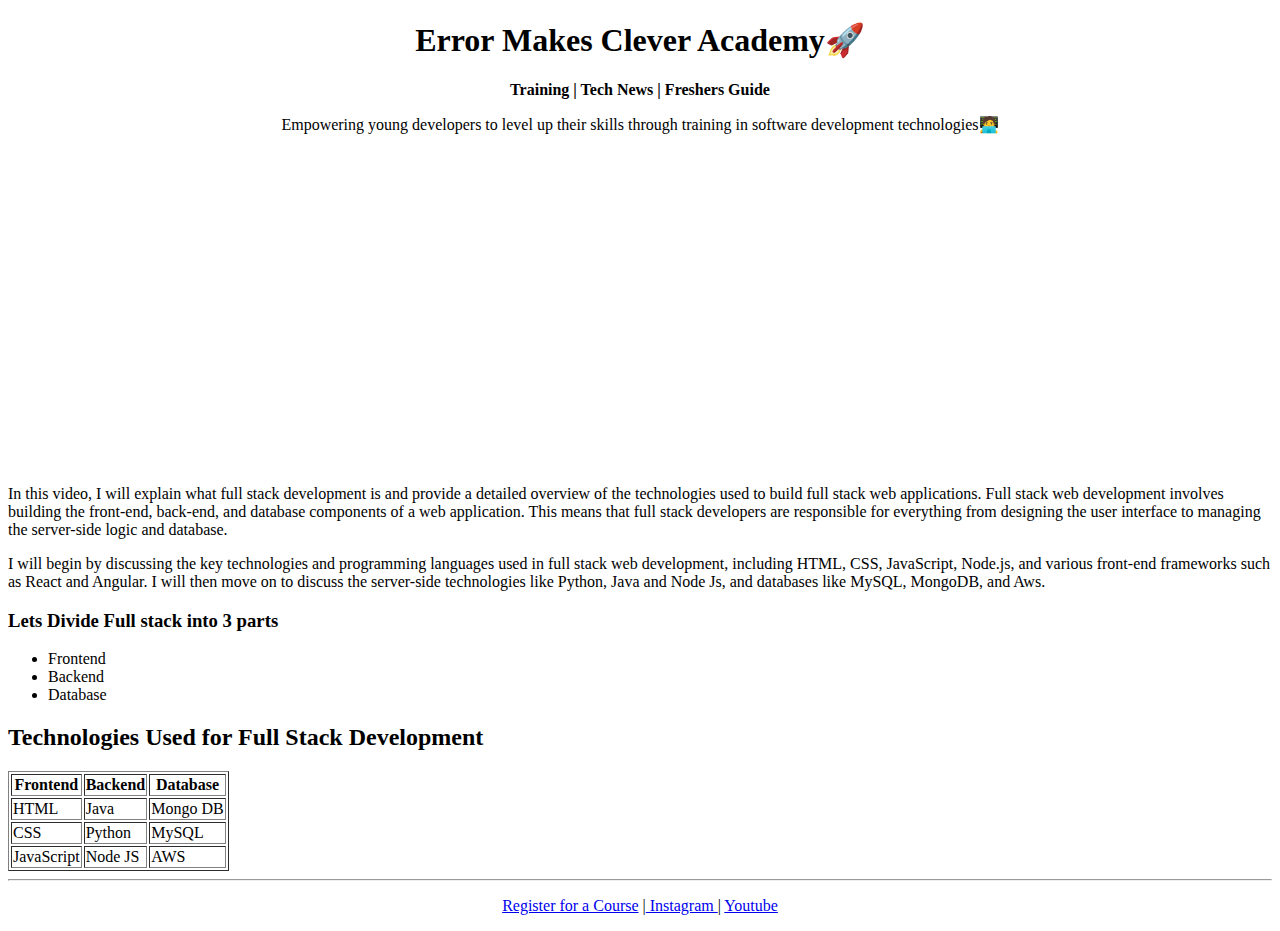
<file: Web Page HTML Project/final/findex.html>
<!DOCTYPE html>
<html>
<head>
      <!--Step 1: Add Title and Title icon-->
      <title>EMC</title>
      <link rel="icon" href="emc.png">
</head>
<body>
    <!--Step 2: Add Heading Tag and Paragraph Tag-->
    <center>
    <h1>Error Makes Clever Academy🚀</h1>
    <p><b>Training | Tech News | Freshers Guide</b></p>
    <p>Empowering young developers to level up their skills through training in software development technologies🧑‍💻</p>
    </center>

    <!--Step 3: Copy Link from youtube-->
    <center>
		<iframe width="560" height="315" src="https://www.youtube.com/embed/5QzzeYHApV0" title="YouTube video player" frameborder="0" allow="accelerometer; autoplay; clipboard-write; encrypted-media; gyroscope; picture-in-picture; web-share" allowfullscreen></iframe>
</center>

    <!--Step 4: Create two Paragraphs-->
    <p>In this video, I will explain what full stack development is and provide a detailed overview of the technologies 
        used to build full stack web applications. Full stack web development involves building the front-end, back-end, and database components of a web application. 
        This means that full stack developers are responsible for everything from designing the user interface to managing the server-side logic and database.</p>

    <p> I will begin by discussing the key technologies and programming languages used in full stack web development, including HTML, CSS, JavaScript, Node.js, and various front-end frameworks 
        such as React and Angular. I will then move on to discuss the server-side technologies like Python, Java and Node Js, and databases like MySQL, MongoDB, and Aws.</p>

    <!--Step 5: Create Heading Tag and List-->
    <h3>Lets Divide Full stack into 3 parts</h3>
		<ul>
			<li>Frontend</li>
			<li>Backend</li>
			<li>Database</li>
		</ul>

    <!--Step 6: Create Heading Tag with Table-->
    <h2>Technologies Used for Full Stack Development</h2>
		<table border="1">
			<tr>
				<th>Frontend</th> <th> Backend </th> <th> Database</th>
			</tr>
			<tr>
				<td>HTML</td> <td> Java</td> <td> Mongo DB</td>
			</tr>
			<tr>
				<td>CSS</td> <td> Python</td> <td> MySQL</td>
			</tr>
			<tr>
				<td>JavaScript</td> <td> Node JS</td> <td> AWS</td>
			</tr>
		</table>

    <!--Step 7 Create a line-->
    <hr>

    <!--Step 8 Create a P tag
    inside p tag create 3 Anchor tag
    -->
    <center>
    <p> 
        <a href="fregister.html">Register for a Course</a> |<a href="https://www.instagram.com/errormakesclever/"> Instagram </a> | <a href="https://www.youtube.com/@ErrorMakesClever">Youtube</a> 
    </p>
    </center>

    <!--Step 9 Create register.html page-->

    </body>
</html>
</file>
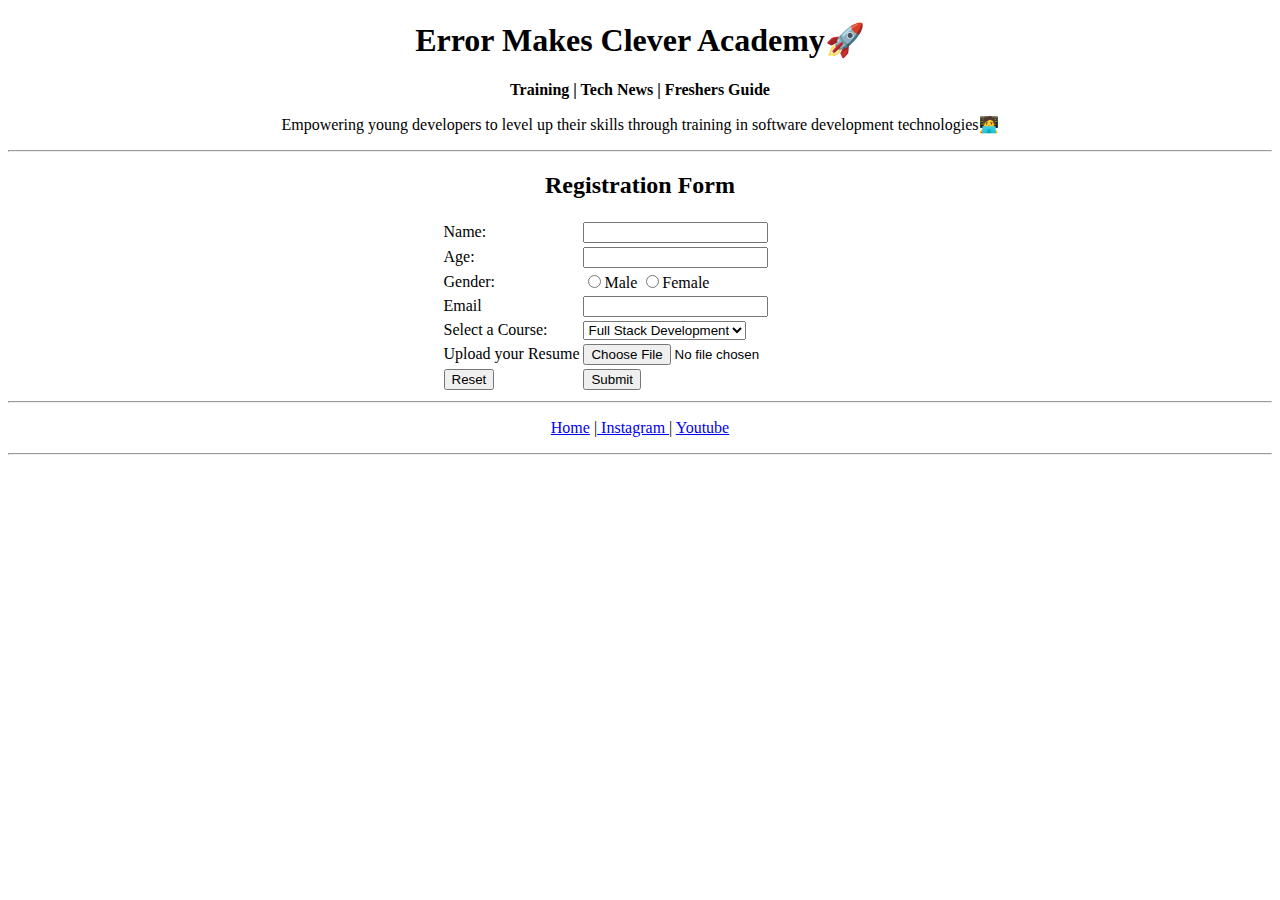
<file: Web Page HTML Project/final/fregister.html>
<!--Step 10 Create a boilerplate with same
title and icon-->
<!DOCTYPE html>
<html>
<head>
      <title>EMC</title>
      <link rel="icon" href="emc.png">
</head> 
    <body>
        <!--Step 11 Copy Paste the previous title-->
        <center>
        <h1>Error Makes Clever Academy🚀</h1>
	<p><b>Training | Tech News | Freshers Guide</b></p>
	<p>Empowering young developers to level up their skills through training in software development technologies🧑‍💻</p>
        </center>

        <center>
        <!--Step 12 Create a line-->
        <hr>
        <!--Step 13 Create a form using table-->
        <h2>Registration Form</h2>
        <form>
			<table>
				<tr>
					<td>Name:</td>
					<td><input type="text"></td>
				</tr>
				<tr>
					<td>Age:</td>
					<td><input type="number"></td>
				</tr>
				<tr>
					<td>Gender:</td>
					<td>
						<input type="radio">Male
						<input type="radio">Female
					</td>
				</tr>
				<tr>
					<td>Email</td>
					<td><input type="email"></td>
				</tr>
				<tr>
					<td>Select a Course:</td>
					<td>
						<select>
							<option>Full Stack Development</option>
							<option>Java Programming</option>
							<option>Python</option>
							<option>Data Analyst</option>
						</select>
					</td>
				</tr>
				<tr>
					<td>Upload your Resume</td>
					<td><input type="file"></td>
				</tr>
				<tr>
					<td><input type="reset"></td>
					<td><input type="submit"></td>
				</tr>
			</table>
		</form>

        <!--Step 14 Create a line-->
        <hr>
        <p> 
			<a href="findex.html">Home</a> |<a href="https://www.instagram.com/errormakesclever/"> Instagram </a> | <a href="https://www.youtube.com/@ErrorMakesClever">Youtube</a> 
		</p>
		<hr>

    
        </center>
    </body>
</html>
</file>
<file: popup project/c1.css>
*{
    margin: 0;
    padding: 0;
}
body {
    font-family: 'Abyssinica SIL';font-size: 22px;
}
.navbar{
    background-color: #fd6569;
    padding: 10px;

}
.container{
    padding: 10px;
}
.bookcontainer{
    padding: 15px;
    width: 25%;
    background-color: black;
    border-radius: 10px;
    color: azure;
    margin: 30px;
    display: inline-block;
}
.bookcontainer h2{
    color:#fd6569;
}
.bookcontainer h5{
    color: blueviolet;
}
.bookcontainer button{
    background-color: #fd6569;
    color: black;
    padding: 10px;
    border-radius: 6px;
    padding-top: 5px;
    padding-bottom: 5px;
    padding-right: 10px;
    padding-left: 10px;
    margin-top: 15px;
    border: none;
}
.add-btn{
    background-color: #fd6569;
    color: black;
    border-radius: 100%;
    padding: 10px;
    padding-top: 20px;
    padding-bottom: 20px;
    padding-left: 30px;
    padding-right: 30px;
    font-size: 40px;
    border: none;
    position: fixed;
    bottom: 30px;
    right: 30px;

}
.popupover-lay{
    background-color: black;
    opacity: 0.5;
    position: absolute;
    width: 100%;
    height: 100%;
    top: 0px;
    left: 0px;
    z-index: 1;
    display: none;
}
.popup-box{
    background-color: #fd6569;
    width: 40%;
    padding: 40px;
    border-radius: 10px;
    position: absolute;
    top: 20px;
    left:40%;
    z-index: 2;
    display: none;
}
.popup-box input{
    background-color: transparent;
    border: none;
    width: 100%;
    margin: 5px;
    padding: 5px;
    font-size: 20px;
    border-bottom: solid black 2px;
}
.popup-box textarea{
    background-color: transparent;
    width: 100%;
    margin: 5px;
    padding: 5px;
    font-size: 20px;
    border-bottom: solid black 2px;
}
.popup-box input::placeholder{
    color: black;
}
.popup-box textarea::placeholder{
    color: black;
}
.popup-box button{
    background-color: black;
    padding-left: 20px;
    padding-right: 20px;
    border: none;
    padding-top: 10px;
    padding-bottom: 10px;
    color: aliceblue;
    margin: 5px;
}
</file>
<file: new/client/main.css>
/* LET THE STYLING BEGIN */
/* General Styles */
* {
    margin: 0;
    padding: 0;
    box-sizing: border-box;
    font-family: 'Poppins', sans-serif;
    text-decoration: none;
    list-style: none;
}

/* Header Styles */
.header {
    position: fixed;
    top: 0;
    left: 0;
    width: 100%;
    padding: 35px 12%;
    background: rgba(0, 0, 0, 0.8);
    backdrop-filter: blur(10px);
    display: flex;
    justify-content: space-between;
    align-items: center;
    z-index: 100;
}

.logo {
    font-size: 25px;
    color: white;
    font-weight: 600;
    transition: 0.3s ease;
}

.logo:hover {
    color: orangered;
    text-shadow: 0 0 25px orangered, 0 0 50px orangered;
    transform: scale(1.1);
}

span {
    color: orangered;
}

.navbar a {
    font-size: 18px;
    color: white;
    font-weight: 500;
    margin: 0 20px;
    border-bottom: 1px solid transparent;
    transition: 0.3s ease;
}

.navbar a:hover,
.navbar a.active {
    border-bottom: 3px solid orangered;
    color: orangered;
}

/* Skills Section */
.skills {
    padding: 50px 0;
    text-align: center;
    background-color: #f4f4f4;
}

.skills .heading {
    font-size: 2.5em;
    margin-bottom: 20px;
}

.skills-container {
    display: flex;
    justify-content: center;
    flex-wrap: wrap;
    gap: 20px;
}

.skill {
    background-color: #1a1a1a;
    border: 1px solid #333;
    padding: 20px;
    width: 150px;
    text-align: center;
    box-shadow: 0 0 10px rgba(0, 0, 0, 0.5);
    transition: transform 0.3s, background-color 0.3s;
    cursor: pointer;
}

.skill:hover {
    background-color: #333;
    transform: translateY(-10px);
}

.skill i {
    font-size: 3em;
    color: #007bff;
    margin-bottom: 10px;
}

.skill h3 {
    font-size: 1.2em;
    margin: 0;
    color: white;
}

/* Contact Button */
.contact {
    padding: 10px 28px;
    background-color: white;
    color: black;
    border: 2px solid transparent;
    border-radius: 8px;
    font-size: 16px;
    letter-spacing: 1px;
    font-weight: 600;
    transition: 0.3s ease;
}

.contact:hover {
    background-color: orangered;
    box-shadow: 0 0 25px orangered;
    color: white;
}

/* Home Section */
.home {
    width: 100%;
    min-height: 100vh;
    background: black;
    display: flex;
    align-items: center;
    gap: 7em;
    padding: 30px 12% 0;
}

.home-content {
    max-width: 800px;
}

.home-content h3 {
    font-size: 30px;
    font-family: 'Times New Roman', Times, serif;
    color: white;
}

.home-content h1 {
    font-size: 62px;
    line-height: 1.2;
    color: white;
}

.home-content p {
    font-size: 1.2em;
    line-height: 1.6;
    text-align: justify;
    margin: 10px 0;
    font-family: Georgia, 'Times New Roman', Times, serif;
    color: white;
}

.btn-box {
    width: 345px;
    display: flex;
    gap: 2em;
    margin-top: 30px;
}

.btn-1, .btn-2 {
    padding: 15px 28px;
    background-color: orangered;
    color: white;
    border: 2px solid transparent;
    border-radius: 8px;
    font-size: 18px;
    letter-spacing: 1px;
    font-weight: 600;
    transition: 0.3s ease;
    cursor: pointer;
}

.btn-1:hover {
    background-color: white;
    color: black;
    border: 2px solid black;
}

.btn-2:hover {
    background-color: white;
    color: orangered;
}

.img-box img {
    border-radius: 50%;
    width: 550px;
}

/* Custom Scrollbar */
::-webkit-scrollbar {
    width: 15px;
}

::-webkit-scrollbar-thumb {
    background-color: orangered;
}

::-webkit-scrollbar-track {
    background-color: rgba(0, 0, 0, 0.6);
}

/* About Section */
.about {
    display: flex;
    justify-content: center;
    align-items: center;
    padding: 12% 8%;
    gap: 10em;
    background: black;
}

.about-img img {
    position: relative;
    width: 550px;
    box-shadow: 0 0 25px orangered, 0 0 50px orangered;
    border-radius: 50%;
}

.about-content {
    max-width: 800px;
    margin: 0 auto;
    text-align: center;
}

.about-content h2 {
    text-align: left;
    color: white;
    font-size: 42px;
}

.about-content h3 {
    font-size: 62px;
    color: white;
}

.about-content p {
    font-size: 1.2rem;
    color: white;
    line-height: 1.6;
    margin-bottom: 10px;
    font-family: Georgia, 'Times New Roman', Times, serif;
    text-align: justify;
}

/* Experience Section */
.experience {
    padding: 50px 0;
    background-color: black;
    text-align: center;
}

.experience .heading {
    font-size: 2.5em;
    margin-bottom: 20px;
}

.experience-container {
    display: flex;
    justify-content: center;
    flex-wrap: wrap;
    gap: 20px;
}

.experience-item {
    background-color: white;
    border: 1px solid #ddd;
    padding: 20px;
    width: 300px;
    text-align: center;
    box-shadow: 0 0 10px rgba(0, 0, 0, 0.1);
    transition: transform 0.3s, box-shadow 0.3s;
    cursor: pointer;
}

.experience-item:hover {
    box-shadow: 0 0 15px rgba(0, 0, 0, 0.2);
    transform: translateY(-10px);
}

.experience-item img {
    width: 100%;
    height: auto;
    border-radius: 5px;
    margin-bottom: 15px;
}

.experience-item h3 {
    font-size: 1.5em;
    margin: 10px 0;
}

.experience-item p {
    font-size: 1em;
    line-height: 1.5;
    color: #666;
    font-family: Georgia, 'Times New Roman', Times, serif;
    text-align: justify;
}

/* Projects Section */
.projects {
    text-align: center;
    padding: 4rem 10%;
    background-color: black;
}

.projects .heading {
    font-size: 2.5rem;
    margin-bottom: 2rem;
}

.project-container {
    display: grid;
    grid-template-columns: repeat(auto-fit, minmax(300px, 1fr));
    gap: 3rem;
    margin-top: 3rem;
}

.project-item {
    background-color: #f4f4f4;
    padding: 2rem;
    border-radius: 10px;
    box-shadow: 0 0 15px rgba(0, 0, 0, 0.1);
    display: flex;
    flex-direction: column;
    justify-content: center;
    align-items: center;
    transition: transform 0.3s ease;
}

.project-item img {
    max-width: 100%;
    height: auto;
    border-radius: 10px;
    margin-bottom: 1rem;
}

.project-item h3 {
    font-size: 1.8rem;
    margin-bottom: 1rem;
}

.project-item p {
    line-height: 1.8;
    margin-bottom: 1.5rem;
    font-family: Georgia, 'Times New Roman', Times, serif;
    text-align: justify;
}

.project-item .github-link {
    display: inline-block;
    background-color: #333;
    color: #fff;
    text-decoration: none;
    padding: 0.5rem 1rem;
    border-radius: 5px;
    transition: background-color 0.3s ease;
}

.project-item .github-link:hover {
    background-color: #555;
}

/* Education Section */
.education {
    padding: 2rem 0;
    text-align: center;
    background-color: black;
}

.education .heading {
    font-size: 2.5rem;
    margin-bottom: 2rem;
    position: relative;
    color: orangered;
}

.education-container {
    display: flex;
    flex-wrap: wrap;
    justify-content: center;
}

.education-item {
    background: whitesmoke;
    padding: 1.5rem;
    margin: 1rem;
    flex: 1 1 300px;
    box-shadow: 0 2px 5px rgba(0, 0, 0, 0.1);
    border-radius: 8px;
    text-align: left;
}

.education-item h3 {
    font-size: 1.5rem;
    margin-bottom: 0.5rem;
}

.education-item p {
    font-size: 1rem;
    margin-bottom: 0.5rem;
}

.education-item p strong {
    font-weight: bold;
}

/* Contact Form Section */
/* Contact Form Section */
.contact-form {
    background-color: black;
    padding: 50px 0;
    color: white;
    text-align: center;
}

.contact-form h2 {
    text-align: center;
    margin-top: 3em;
    margin-bottom: 1em;
    font-size: 36px;
    color: orangered;
}

.contact-form form {
    max-width: 50em;
    margin: 1rem auto;
    text-align: center;
    margin-bottom: 3em;
}

.contact-form form .input-box {
    display: flex;
    justify-content: center;
    flex-wrap: wrap;
}

.contact-form form .input-box input,
.contact-form form textarea {
    width: 100%;
    padding: 1.5em;
    font-size: 18px;
    color: black;
    background-color: rgb(241, 241, 241);
    border-radius: .8rem;
    margin: 1rem 0;
    resize: none;
    border: none;
}

.contact-form form .input-box input:focus,
.contact-form form textarea:focus {
    outline: none;
    border: 2px solid orangered;
}

.contact-form form button {
    padding: 15px 28px;
    background-color: orangered;
    color: white;
    border: none;
    border-radius: 8px;
    font-size: 18px;
    letter-spacing: 1px;
    font-weight: 600;
    transition: 0.3s ease;
    cursor: pointer;
    margin-top: 1rem;
}

.contact-form form button:hover {
    background-color: white;
    color: orangered;
}

/* Footer Section */
.footer {
    position: relative;
    bottom: 0;
    width: 100%;
    padding: 40px 0;
    background-color: black;
}

.footer .social {
    text-align: center;
    padding-bottom: 25px;
    color: white;
}

.footer .social a {
    font-size: 24px;
    color: white;
    border: 2px solid orangered;
    width: 40px;
    height: 40px;
    line-height: 38px;
    display: inline-block;
    text-align: center;
    border-radius: 50%;
    margin: 0 8px;
    box-shadow: inset 0 0 10px orangered, 0 0 10px orangered;
    transition: 0.3s ease;
}

.footer .social a:hover {
    transform: scale(1.2) translateY(-10px);
    color: orangered;
    border: 2px solid orangered;
}

.footer ul {
    margin-top: 0;
    padding: 0;
    font-size: 18px;
    line-height: 1.6;
    margin-bottom: 0;
    text-align: center;
}

.footer ul li a {
    color: white;
    border-bottom: 3px solid transparent;
    transition: 0.3s ease;
}

.footer ul li a:hover {
    border-bottom: 3px solid orangered;
}

.footer ul li {
    display: inline-block;
    padding: 0 15px;
}

.footer .copyright {
    margin-top: 15px;
    text-align: center;
    font-size: 12px;
    color: white;
}
</file>
<file: portfolio/style.css>
/* General Styles */
* {
    margin: 0;
    padding: 0;
    box-sizing: border-box;
    font-family: 'Poppins', sans-serif;
    text-decoration: none;
    list-style: none;
}

/* Header Styles */
.header {
    position: fixed;
    top: 0;
    left: 0;
    width: 100%;
    padding: 35px 12%;
    background: rgba(0, 0, 0, 0.8);
    backdrop-filter: blur(10px);
    display: flex;
    justify-content: space-between;
    align-items: center;
    z-index: 100;
    position: sticky;
    top: 0;
    z-index: 100;
}

.logo {
    font-size: 25px;
    color: white;
    font-weight: 600;
    transition: 0.3s ease;
}

.logo:hover {
    transform: scale(1.05); /* Slight reduction for a smoother effect */
}


span {
    color: orangered;
}

.navbar a {
    font-size: 18px;
    color: white;
    font-weight: 500;
    margin: 0 20px;
    border-bottom: 1px solid transparent;
    transition: 0.3s ease;
}

.navbar a:hover,
.navbar a.active {
    border-bottom: 3px solid orangered;
    color: orangered;
}

/* Skills Section */
.skills {
    padding: 50px 0;
    text-align: center;
    background-color: #f4f4f4;
}

.skills .heading {
    font-size: 2.5em;
    margin-bottom: 20px;
}

.skills-container {
    display: flex;
    justify-content: center;
    flex-wrap: wrap;
    gap: 20px;
}

.skill {
    background-color: #1a1a1a;
    border: 1px solid #333;
    padding: 20px;
    width: 150px;
    text-align: center;
    box-shadow: 0 0 10px rgba(0, 0, 0, 0.5);
    transition: transform 0.3s, background-color 0.3s;
    cursor: pointer;
}

.skill:hover {
    background-color: #333;
    transform: translateY(-10px);
}
.skill:hover i {
    color: orangered;
}


.skill i {
    font-size: 3em;
    color: #007bff;
    margin-bottom: 10px;
}

.skill h3 {
    font-size: 1.2em;
    margin: 0;
    color: white;
}

/* Contact Button */
.contact {
    padding: 10px 28px;
    background-color: white;
    color: black;
    border: 2px solid transparent;
    border-radius: 8px;
    font-size: 16px;
    letter-spacing: 1px;
    font-weight: 600;
    transition: 0.3s ease;
}

.contact:hover {
    background-color: orangered;
    box-shadow: 0 0 25px orangered;
    color: white;
}

/* Home Section */
.home {
    width: 100%;
    min-height: 100vh;
    background: black;
    display: flex;
    align-items: center;
    gap: 7em;
    padding: 30px 12% 0;
}

.home-content {
    max-width: 800px;
}

.home-content h3 {
    font-size: 30px;
    font-family: 'Times New Roman', Times, serif;
    color: white;
}

.home-content h1 {
    font-size: 62px;
    line-height: 1.2;
    color: white;
}

.home-content p {
    font-size: 1.2em;
    line-height: 1.6;
    text-align: justify;
    margin: 10px 0;
    font-family: Georgia, 'Times New Roman', Times, serif;
    color: white;
}

.btn-box {
    width: 345px;
    display: flex;
    gap: 2em;
    margin-top: 30px;
}

.btn-1, .btn-2 {
    padding: 15px 28px;
    background-color: orangered;
    color: white;
    border: 2px solid transparent;
    border-radius: 8px;
    font-size: 18px;
    letter-spacing: 1px;
    font-weight: 600;
    transition: 0.3s ease;
    cursor: pointer;
}

.btn-1:hover {
    background-color: white;
    color: black;
    border: 2px solid black;
}

.btn-2:hover {
    background-color: white;
    color: orangered;
}

.img-box img {
    border-radius: 50%;
    width: 550px;
}

/* Custom Scrollbar */
::-webkit-scrollbar {
    width: 15px;
}

::-webkit-scrollbar-thumb {
    background-color: orangered;
}

::-webkit-scrollbar-track {
    background-color: rgba(0, 0, 0, 0.6);
}

/* About Section */
.about {
    display: flex;
    justify-content: center;
    align-items: center;
    padding: 12% 8%;
    gap: 10em;
    background: black;
}

.about-img img {
    position: relative;
    width: 550px;
    box-shadow: 0 0 25px orangered, 0 0 50px orangered;
    border-radius: 50%;
}

.about-content {
    max-width: 800px;
    margin: 0 auto;
    text-align: center;
}

.about-content h2 {
    text-align: left;
    color: white;
    font-size: 42px;
}

.about-content h3 {
    font-size: 62px;
    color: white;
}

.about-content p {
    font-size: 1.2rem;
    color: white;
    line-height: 1.6;
    margin-bottom: 10px;
    font-family: Georgia, 'Times New Roman', Times, serif;
    text-align: justify;
}

/* Experience Section */
/* Experience Section */
#experience {
    background-color: black;
    padding: 60px 0;
    text-align: center;
}

#experience .heading {
    font-size: 36px;
    color: #333;
    margin-bottom: 40px;

}

#experience .heading span {
    color: #ff6347; /* Highlight color for the word 'Experience' */
}

.experience-container {
    display: flex;
    border:brown;
    justify-content: center;
    flex-direction: column;
    align-items: center;
    gap: 30px;
}

.experience-item {
    background-color: black;
    border: 1px solid white;
    border-radius: 8px;
    padding: 30px;
    max-width: 800px;
    box-shadow: 0 4px 6px rgba(0, 0, 0, 0.1);
    text-align: left;
}

.experience-item h2 {
    font-size: 28px;
    color: red;
    margin-bottom: 10px;
}

.experience-item h3 {
    font-size: 22px;
    color: #ff6347; /* Title under company, using highlight color */
    margin-bottom: 15px;
}

.experience-item p {
    font-size: 16px;
    color: palevioletred;
    line-height: 1.8;
}

.experience-item ol {
    list-style: disc;
    padding-left: 20px;
    margin-top: 10px;
}

.experience-item li {
    font-size: 16px;
    color: white;
    margin-bottom: 10px;
}

.experience-item strong {
    color:green;
    font-weight: bold;
}

.experience-item span {
    color: #ff6347;
}
h2.heading  {
    font-size: 36px;
    color: white; /* 'My' will be in white */
}

h2.heading span {
    color: orangered; /* 'Experience' will be in orange-red */
}
.experience-container {
    display: flex;
    justify-content: space-between; /* Align items horizontally */
    flex-wrap: wrap; /* Allow items to wrap on smaller screens */
    margin-top: 20px;
}

.experience-item {
    flex: 0 0 48%; /* Each item takes up 48% of the width */
    margin-bottom: 20px; /* Space between items */
    background-color: rgba(255, 255, 255, 0.1); /* Slight background for better visibility */
    padding: 15px;
    border-radius: 5px;
}

/* Additional styling for headings and text */
.experience-item h2 {
    font-size: 24px;
    color: orangered; /* Title color for each experience */
}

.experience-item h3 {
    font-size: 18px;
    color: orange; /* Subtitle color */
}




/* Projects Section */
/* Full-width project container for the first project */
.full-width {
    width: 100%;
    margin: 0 auto;
    padding: 20px;
    background-color: orange;
    border-radius: 8px;
}

/* Project container */
.project-container {
    display: flex;
    flex-direction: column;
    gap: 30px;
    align-items: center;
    padding: 20px;
    border-color: #007bff;
    
}

/* Project item for flexbox layout */
.project-item {
    display: flex;
    gap: 20px;
    justify-content: space-between;
    flex-wrap: wrap;
    width: 100%;
    max-width: 1200px;
    border-radius: 8px;
    padding: 20px;
}

/* Description and image sections */
.project-description, .project-image {
    flex: 1;
    max-width: 90%;
    max-height: 98%;
}

.project-description {
    color: #fff;
    padding-right: 20px;
}

.project-description h3 {
    color: green;
}

.project-image img {
    width: 800%;
    height: 800%;
    border-radius: 10px;
}

/* GitHub link styles */
.github-link {
    color: orangered;
    text-decoration: none;
    font-weight: bold;
}

.github-link:hover {
    text-decoration: underline;
}

/* Show more button styling */
.show-more-btn {
    padding: 10px 20px;
    background-color: orangered;
    color: white;
    border: none;
    border-radius: 4px;
    cursor: pointer;
}

.show-more-btn:hover {
    background-color: darkred;
}

/* Hidden projects will appear on clicking the button */
#more-projects {
    display: none;
}

@media (max-width: 768px) {
    .project-item {
        flex-direction: column;
        align-items: center;
    }

    .project-description, .project-image {
        max-width: 100%;
    }
}
/* Centering heading in the project section */
.heading-container {
    text-align: center;
    margin-bottom: 20px;
}

.heading {
    display: inline-block;
    font-size: 2.5em;
    color: white;
}

.heading span {
    color: orangered;
}


/* Education Section */
.education {
    padding: 2rem 0;
    text-align: center;
    background-color: black;
}

.education .heading {
    font-size: 2.5rem;
    margin-bottom: 2rem;
    position: relative;
    color: orangered;
}

.education-container {
    display: flex;
    flex-wrap: wrap;
    justify-content: center;
}

.education-item {
    background: whitesmoke;
    padding: 1.5rem;
    margin: 1rem;
    flex: 1 1 300px;
    box-shadow: 0 2px 5px rgba(0, 0, 0, 0.1);
    border-radius: 8px;
    text-align: left;
}

.education-item h3 {
    font-size: 1.5rem;
    margin-bottom: 0.5rem;
}

.education-item p {
    font-size: 1rem;
    margin-bottom: 0.5rem;
}

.education-item p strong {
    font-weight: bold;
}
.project-container {
    display: flex;
    flex-wrap: wrap;
    justify-content: space-between;
    align-items: center;
    gap: 20px;
    margin-bottom: 40px;
}

.project-description {
    flex: 1;
    max-width: 48%;
    background-color: #1c1c1e;
    padding: 20px;
    border-radius: 10px;
    color: white;
    box-shadow: 0 4px 8px rgba(0, 0, 0, 0.1);
}

.project-description h2,
.project-description h3 {
    color: orangered;
    text-align: center;
}

.project-description ol {
    list-style-position: inside;
    padding-left: 0;
}

.project-description ol li {
    padding-left: 0;
    margin-bottom: 10px;
    color: white;
}

.project-description p {
    color: white;
    font-size: 16px;
    line-height: 1.6;
}

.project-description a.github-link {
    display: inline-block;
    margin-top: 10px;
    padding: 10px 20px;
    background-color: orangered;
    color: white;
    border-radius: 5px;
    text-decoration: none;
    font-weight: bold;
    transition: background-color 0.3s ease;
}

.project-description a.github-link:hover {
    background-color: #e04a2f;
}

/* General styling */
body {
    font-family: Arial, sans-serif;
    background-color:black;
}

h2, h3 {
    margin: 10px 0;
}

ul, ol {
    margin-left: 20px;
}

li {
    font-size: 16px;
    margin-bottom: 8px;
    color: white;
}



/* Contact Form Section */
/* Contact Form Section */
.contact-form {
    background-color: black;
    padding: 50px 0;
    color: white;
    text-align: center;
}

.contact-form h2 {
    text-align: center;
    margin-top: 3em;
    margin-bottom: 1em;
    font-size: 36px;
    color: orangered;
}

.contact-form form {
    max-width: 50em;
    margin: 1rem auto;
    text-align: center;
    margin-bottom: 3em;
}

.contact-form form .input-box {
    display: flex;
    justify-content: center;
    flex-wrap: wrap;
}

.contact-form form .input-box input,
.contact-form form textarea {
    width: 100%;
    padding: 1.5em;
    font-size: 18px;
    color: black;
    background-color: rgb(241, 241, 241);
    border-radius: .8rem;
    margin: 1rem 0;
    resize: none;
    border: none;
}

.contact-form form .input-box input:focus,
.contact-form form textarea:focus {
    outline: none;
    border: 2px solid orangered;
}

.contact-form form button {
    padding: 15px 28px;
    background-color: orangered;
    color: white;
    border: none;
    border-radius: 8px;
    font-size: 18px;
    letter-spacing: 1px;
    font-weight: 600;
    transition: 0.3s ease;
    cursor: pointer;
    margin-top: 1rem;
}

.contact-form form button:hover {
    background-color: white;
    color: orangered;
}

/* Footer Section */
.footer {
    position: relative;
    bottom: 0;
    width: 100%;
    padding: 40px 0;
    background-color: black;
}

.footer .social {
    text-align: center;
    padding-bottom: 25px;
    color: white;
}

.footer .social a {
    font-size: 24px;
    color: white;
    border: 2px solid orangered;
    width: 40px;
    height: 40px;
    line-height: 38px;
    display: inline-block;
    text-align: center;
    border-radius: 50%;
    margin: 0 8px;
    box-shadow: inset 0 0 10px orangered, 0 0 10px orangered;
    transition: 0.3s ease;
}

.footer .social a:hover {
    transform: scale(1.2) translateY(-10px);
    color: orangered;
    border: 2px solid orangered;
}

.footer ul {
    margin-top: 0;
    padding: 0;
    font-size: 18px;
    line-height: 1.6;
    margin-bottom: 0;
    text-align: center;
}

.footer ul li a {
    color: white;
    border-bottom: 3px solid transparent;
    transition: 0.3s ease;
}

.footer ul li a:hover {
    border-bottom: 3px solid orangered;
}

.footer ul li {
    display: inline-block;
    padding: 0 15px;
}

.footer .copyright {
    margin-top: 15px;
    text-align: center;
    font-size: 12px;
    color: white;
}
</file>
<file: new/client/style.css>
/* General Styles */
* {
    margin: 0;
    padding: 0;
    box-sizing: border-box;
    font-family: 'Poppins', sans-serif;
    text-decoration: none;
    list-style: none;
}

/* Header Styles */
.header {
    position: fixed;
    top: 0;
    left: 0;
    width: 100%;
    padding: 35px 12%;
    background: rgba(0, 0, 0, 0.8);
    backdrop-filter: blur(10px);
    display: flex;
    justify-content: space-between;
    align-items: center;
    z-index: 100;
}

.logo {
    font-size: 25px;
    color: white;
    font-weight: 600;
    transition: 0.3s ease;
}

.logo:hover {
    color: orangered;
    text-shadow: 0 0 25px orangered, 0 0 50px orangered;
    transform: scale(1.1);
}

span {
    color: orangered;
}

.navbar a {
    font-size: 18px;
    color: white;
    font-weight: 500;
    margin: 0 20px;
    border-bottom: 1px solid transparent;
    transition: 0.3s ease;
}

.navbar a:hover,
.navbar a.active {
    border-bottom: 3px solid orangered;
    color: orangered;
}

/* Skills Section */
.skills {
    padding: 50px 0;
    text-align: center;
    background-color: #f4f4f4;
}

.skills .heading {
    font-size: 2.5em;
    margin-bottom: 20px;
}

.skills-container {
    display: flex;
    justify-content: center;
    flex-wrap: wrap;
    gap: 20px;
}

.skill {
    background-color: #1a1a1a;
    border: 1px solid #333;
    padding: 20px;
    width: 150px;
    text-align: center;
    box-shadow: 0 0 10px rgba(0, 0, 0, 0.5);
    transition: transform 0.3s, background-color 0.3s;
    cursor: pointer;
}

.skill:hover {
    background-color: #333;
    transform: translateY(-10px);
}

.skill i {
    font-size: 3em;
    color: #007bff;
    margin-bottom: 10px;
}

.skill h3 {
    font-size: 1.2em;
    margin: 0;
    color: white;
}

/* Contact Button */
.contact {
    padding: 10px 28px;
    background-color: white;
    color: black;
    border: 2px solid transparent;
    border-radius: 8px;
    font-size: 16px;
    letter-spacing: 1px;
    font-weight: 600;
    transition: 0.3s ease;
}

.contact:hover {
    background-color: orangered;
    box-shadow: 0 0 25px orangered;
    color: white;
}

/* Home Section */
.home {
    width: 100%;
    min-height: 100vh;
    background: black;
    display: flex;
    align-items: center;
    gap: 7em;
    padding: 30px 12% 0;
}

.home-content {
    max-width: 800px;
}

.home-content h3 {
    font-size: 30px;
    font-family: 'Times New Roman', Times, serif;
    color: white;
}

.home-content h1 {
    font-size: 62px;
    line-height: 1.2;
    color: white;
}

.home-content p {
    font-size: 1.2em;
    line-height: 1.6;
    text-align: justify;
    margin: 10px 0;
    font-family: Georgia, 'Times New Roman', Times, serif;
    color: white;
}

.btn-box {
    width: 345px;
    display: flex;
    gap: 2em;
    margin-top: 30px;
}

.btn-1, .btn-2 {
    padding: 15px 28px;
    background-color: orangered;
    color: white;
    border: 2px solid transparent;
    border-radius: 8px;
    font-size: 18px;
    letter-spacing: 1px;
    font-weight: 600;
    transition: 0.3s ease;
    cursor: pointer;
}

.btn-1:hover {
    background-color: white;
    color: black;
    border: 2px solid black;
}

.btn-2:hover {
    background-color: white;
    color: orangered;
}

.img-box img {
    border-radius: 50%;
    width: 550px;
}

/* Custom Scrollbar */
::-webkit-scrollbar {
    width: 15px;
}

::-webkit-scrollbar-thumb {
    background-color: orangered;
}

::-webkit-scrollbar-track {
    background-color: rgba(0, 0, 0, 0.6);
}

/* About Section */
.about {
    display: flex;
    justify-content: center;
    align-items: center;
    padding: 12% 8%;
    gap: 10em;
    background: black;
}

.about-img img {
    position: relative;
    width: 550px;
    box-shadow: 0 0 25px orangered, 0 0 50px orangered;
    border-radius: 50%;
}

.about-content {
    max-width: 800px;
    margin: 0 auto;
    text-align: center;
}

.about-content h2 {
    text-align: left;
    color: white;
    font-size: 42px;
}

.about-content h3 {
    font-size: 62px;
    color: white;
}

.about-content p {
    font-size: 1.2rem;
    color: white;
    line-height: 1.6;
    margin-bottom: 10px;
    font-family: Georgia, 'Times New Roman', Times, serif;
    text-align: justify;
}

/* Experience Section */
.experience {
    padding: 50px 0;
    background-color: black;
    text-align: center;
}

.experience .heading {
    font-size: 2.5em;
    margin-bottom: 20px;
}

.experience-container {
    display: flex;
    justify-content: center;
    flex-wrap: wrap;
    gap: 20px;
}

.experience-item {
    background-color: white;
    border: 1px solid #ddd;
    padding: 20px;
    width: 300px;
    text-align: center;
    box-shadow: 0 0 10px rgba(0, 0, 0, 0.1);
    transition: transform 0.3s, box-shadow 0.3s;
    cursor: pointer;
}

.experience-item:hover {
    box-shadow: 0 0 15px rgba(0, 0, 0, 0.2);
    transform: translateY(-10px);
}

.experience-item img {
    width: 100%;
    height: auto;
    border-radius: 5px;
    margin-bottom: 15px;
}

.experience-item h3 {
    font-size: 1.5em;
    margin: 10px 0;
}

.experience-item p {
    font-size: 1em;
    line-height: 1.5;
    color: #666;
    font-family: Georgia, 'Times New Roman', Times, serif;
    text-align: justify;
}

/* Projects Section */
.projects {
    text-align: center;
    padding: 4rem 10%;
    background-color: black;
}

.projects .heading {
    font-size: 2.5rem;
    margin-bottom: 2rem;
}

.project-container {
    display: grid;
    grid-template-columns: repeat(auto-fit, minmax(300px, 1fr));
    gap: 3rem;
    margin-top: 3rem;
}

.project-item {
    background-color: #f4f4f4;
    padding: 2rem;
    border-radius: 10px;
    box-shadow: 0 0 15px rgba(0, 0, 0, 0.1);
    display: flex;
    flex-direction: column;
    justify-content: center;
    align-items: center;
    transition: transform 0.3s ease;
}

.project-item img {
    max-width: 100%;
    height: auto;
    border-radius: 10px;
    margin-bottom: 1rem;
}

.project-item h3 {
    font-size: 1.8rem;
    margin-bottom: 1rem;
}

.project-item p {
    line-height: 1.8;
    margin-bottom: 1.5rem;
    font-family: Georgia, 'Times New Roman', Times, serif;
    text-align: justify;
}

.project-item .github-link {
    display: inline-block;
    background-color: #333;
    color: #fff;
    text-decoration: none;
    padding: 0.5rem 1rem;
    border-radius: 5px;
    transition: background-color 0.3s ease;
}

.project-item .github-link:hover {
    background-color: #555;
}

/* Education Section */
.education {
    padding: 2rem 0;
    text-align: center;
    background-color: black;
}

.education .heading {
    font-size: 2.5rem;
    margin-bottom: 2rem;
    position: relative;
    color: orangered;
}

.education-container {
    display: flex;
    flex-wrap: wrap;
    justify-content: center;
}

.education-item {
    background: whitesmoke;
    padding: 1.5rem;
    margin: 1rem;
    flex: 1 1 300px;
    box-shadow: 0 2px 5px rgba(0, 0, 0, 0.1);
    border-radius: 8px;
    text-align: left;
}

.education-item h3 {
    font-size: 1.5rem;
    margin-bottom: 0.5rem;
}

.education-item p {
    font-size: 1rem;
    margin-bottom: 0.5rem;
}

.education-item p strong {
    font-weight: bold;
}

/* Contact Form Section */
/* Contact Form Section */
.contact-form {
    background-color: black;
    padding: 50px 0;
    color: white;
    text-align: center;
}

.contact-form h2 {
    text-align: center;
    margin-top: 3em;
    margin-bottom: 1em;
    font-size: 36px;
    color: orangered;
}

.contact-form form {
    max-width: 50em;
    margin: 1rem auto;
    text-align: center;
    margin-bottom: 3em;
}

.contact-form form .input-box {
    display: flex;
    justify-content: center;
    flex-wrap: wrap;
}

.contact-form form .input-box input,
.contact-form form textarea {
    width: 100%;
    padding: 1.5em;
    font-size: 18px;
    color: black;
    background-color: rgb(241, 241, 241);
    border-radius: .8rem;
    margin: 1rem 0;
    resize: none;
    border: none;
}

.contact-form form .input-box input:focus,
.contact-form form textarea:focus {
    outline: none;
    border: 2px solid orangered;
}

.contact-form form button {
    padding: 15px 28px;
    background-color: orangered;
    color: white;
    border: none;
    border-radius: 8px;
    font-size: 18px;
    letter-spacing: 1px;
    font-weight: 600;
    transition: 0.3s ease;
    cursor: pointer;
    margin-top: 1rem;
}

.contact-form form button:hover {
    background-color: white;
    color: orangered;
}

/* Footer Section */
.footer {
    position: relative;
    bottom: 0;
    width: 100%;
    padding: 40px 0;
    background-color: black;
}

.footer .social {
    text-align: center;
    padding-bottom: 25px;
    color: white;
}

.footer .social a {
    font-size: 24px;
    color: white;
    border: 2px solid orangered;
    width: 40px;
    height: 40px;
    line-height: 38px;
    display: inline-block;
    text-align: center;
    border-radius: 50%;
    margin: 0 8px;
    box-shadow: inset 0 0 10px orangered, 0 0 10px orangered;
    transition: 0.3s ease;
}

.footer .social a:hover {
    transform: scale(1.2) translateY(-10px);
    color: orangered;
    border: 2px solid orangered;
}

.footer ul {
    margin-top: 0;
    padding: 0;
    font-size: 18px;
    line-height: 1.6;
    margin-bottom: 0;
    text-align: center;
}

.footer ul li a {
    color: white;
    border-bottom: 3px solid transparent;
    transition: 0.3s ease;
}

.footer ul li a:hover {
    border-bottom: 3px solid orangered;
}

.footer ul li {
    display: inline-block;
    padding: 0 15px;
}

.footer .copyright {
    margin-top: 15px;
    text-align: center;
    font-size: 12px;
    color: white;
}
</file>
